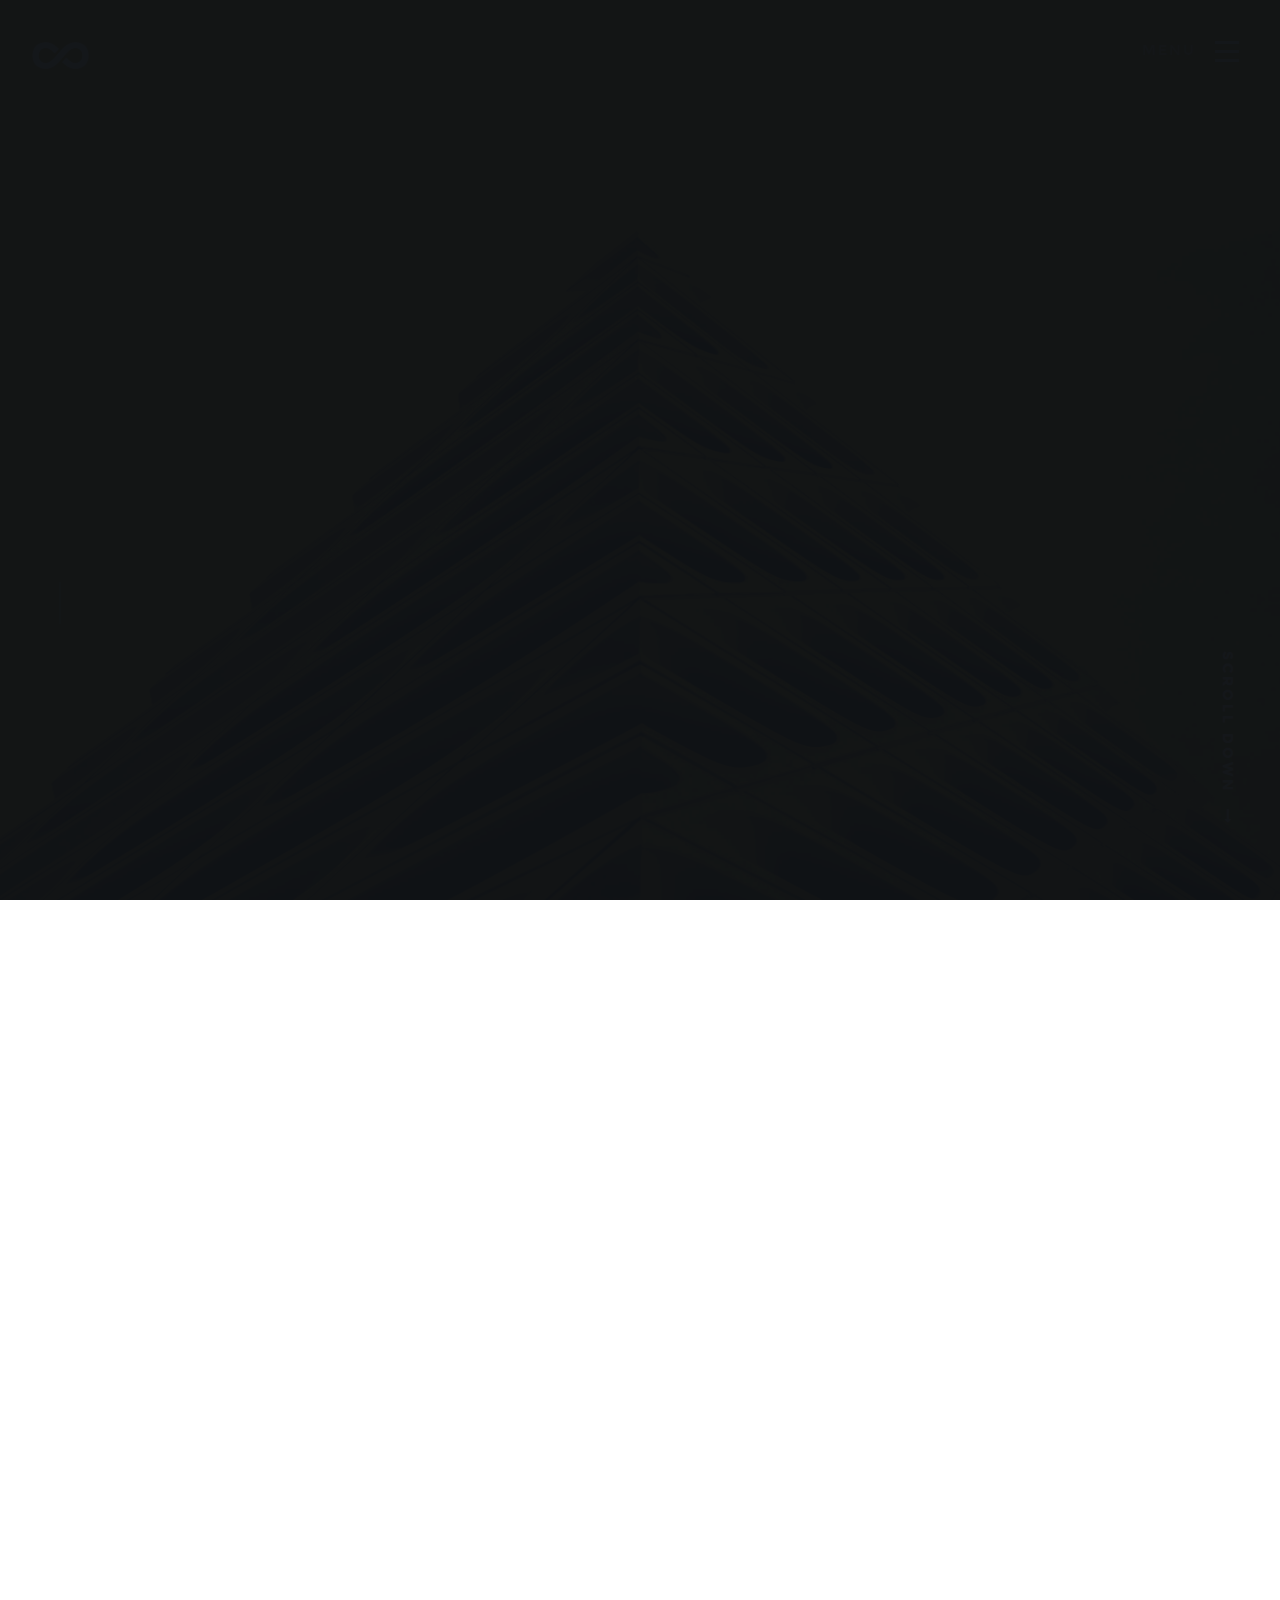
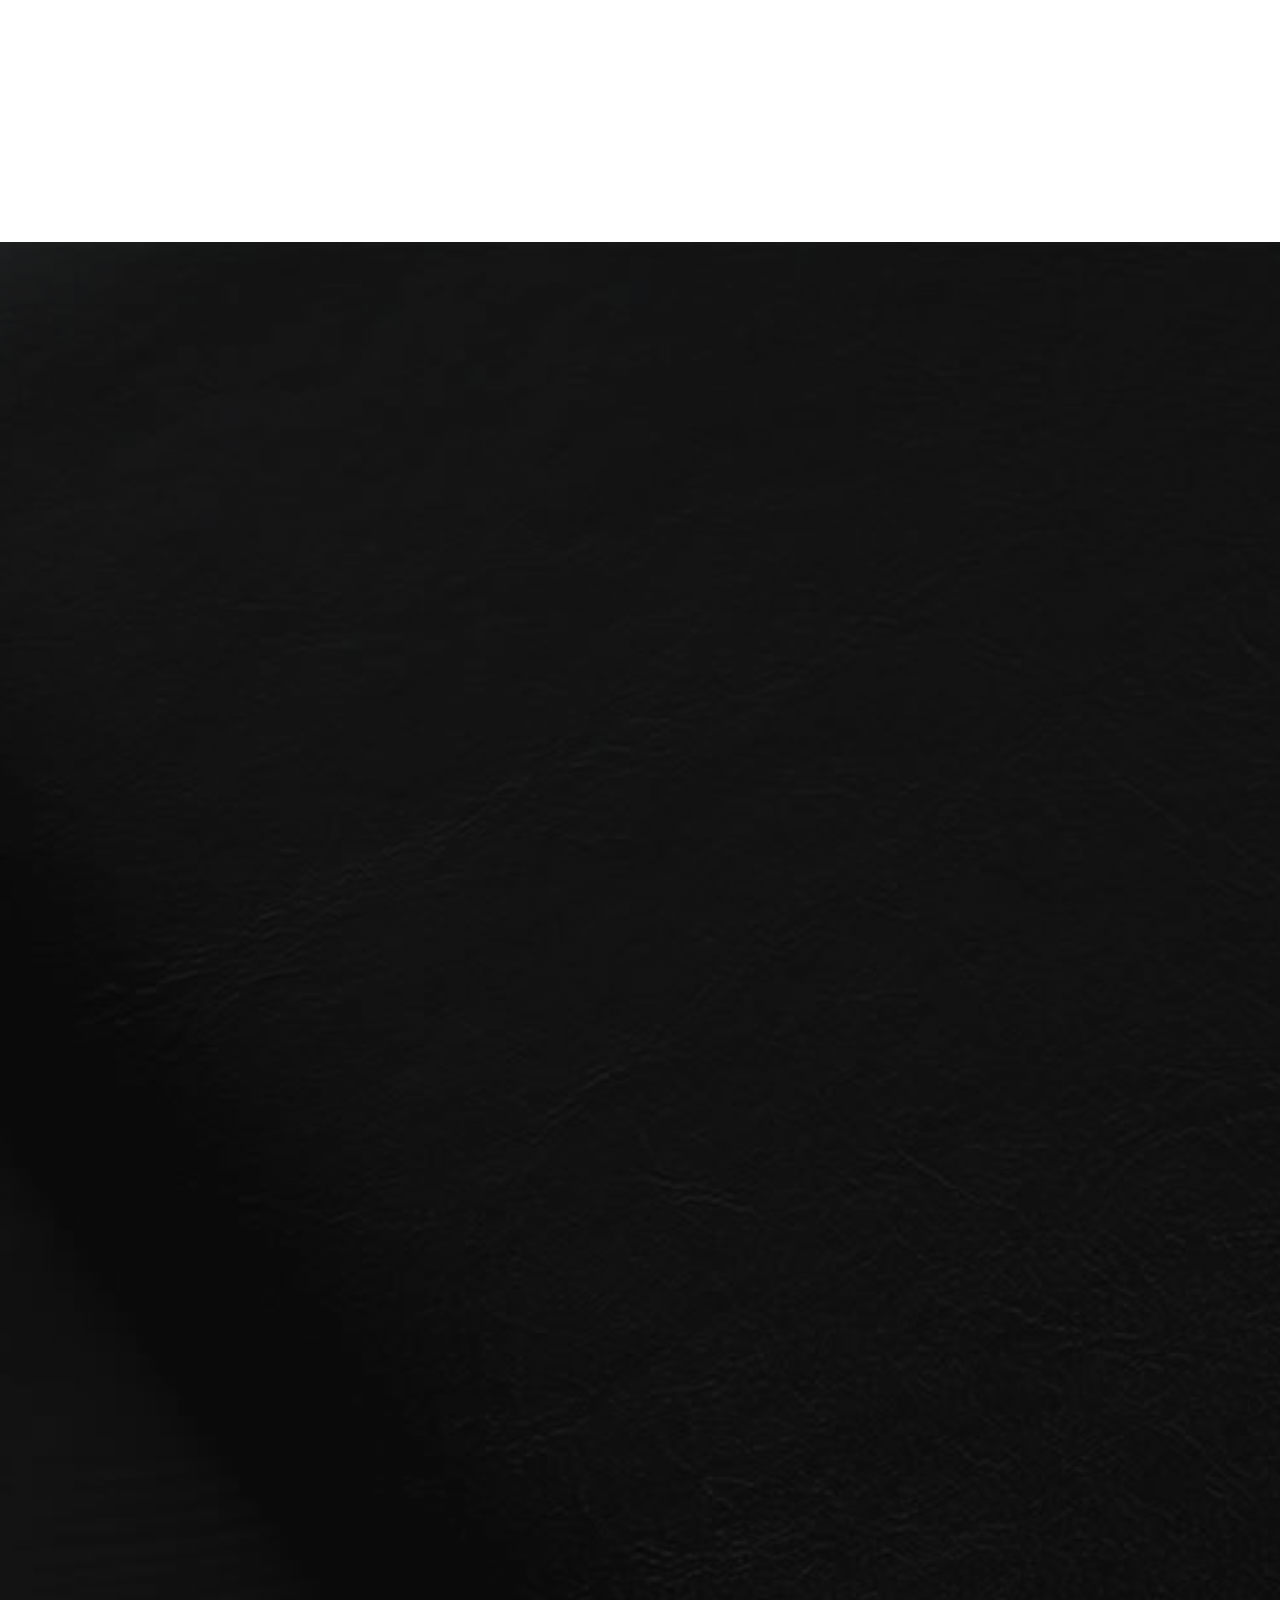
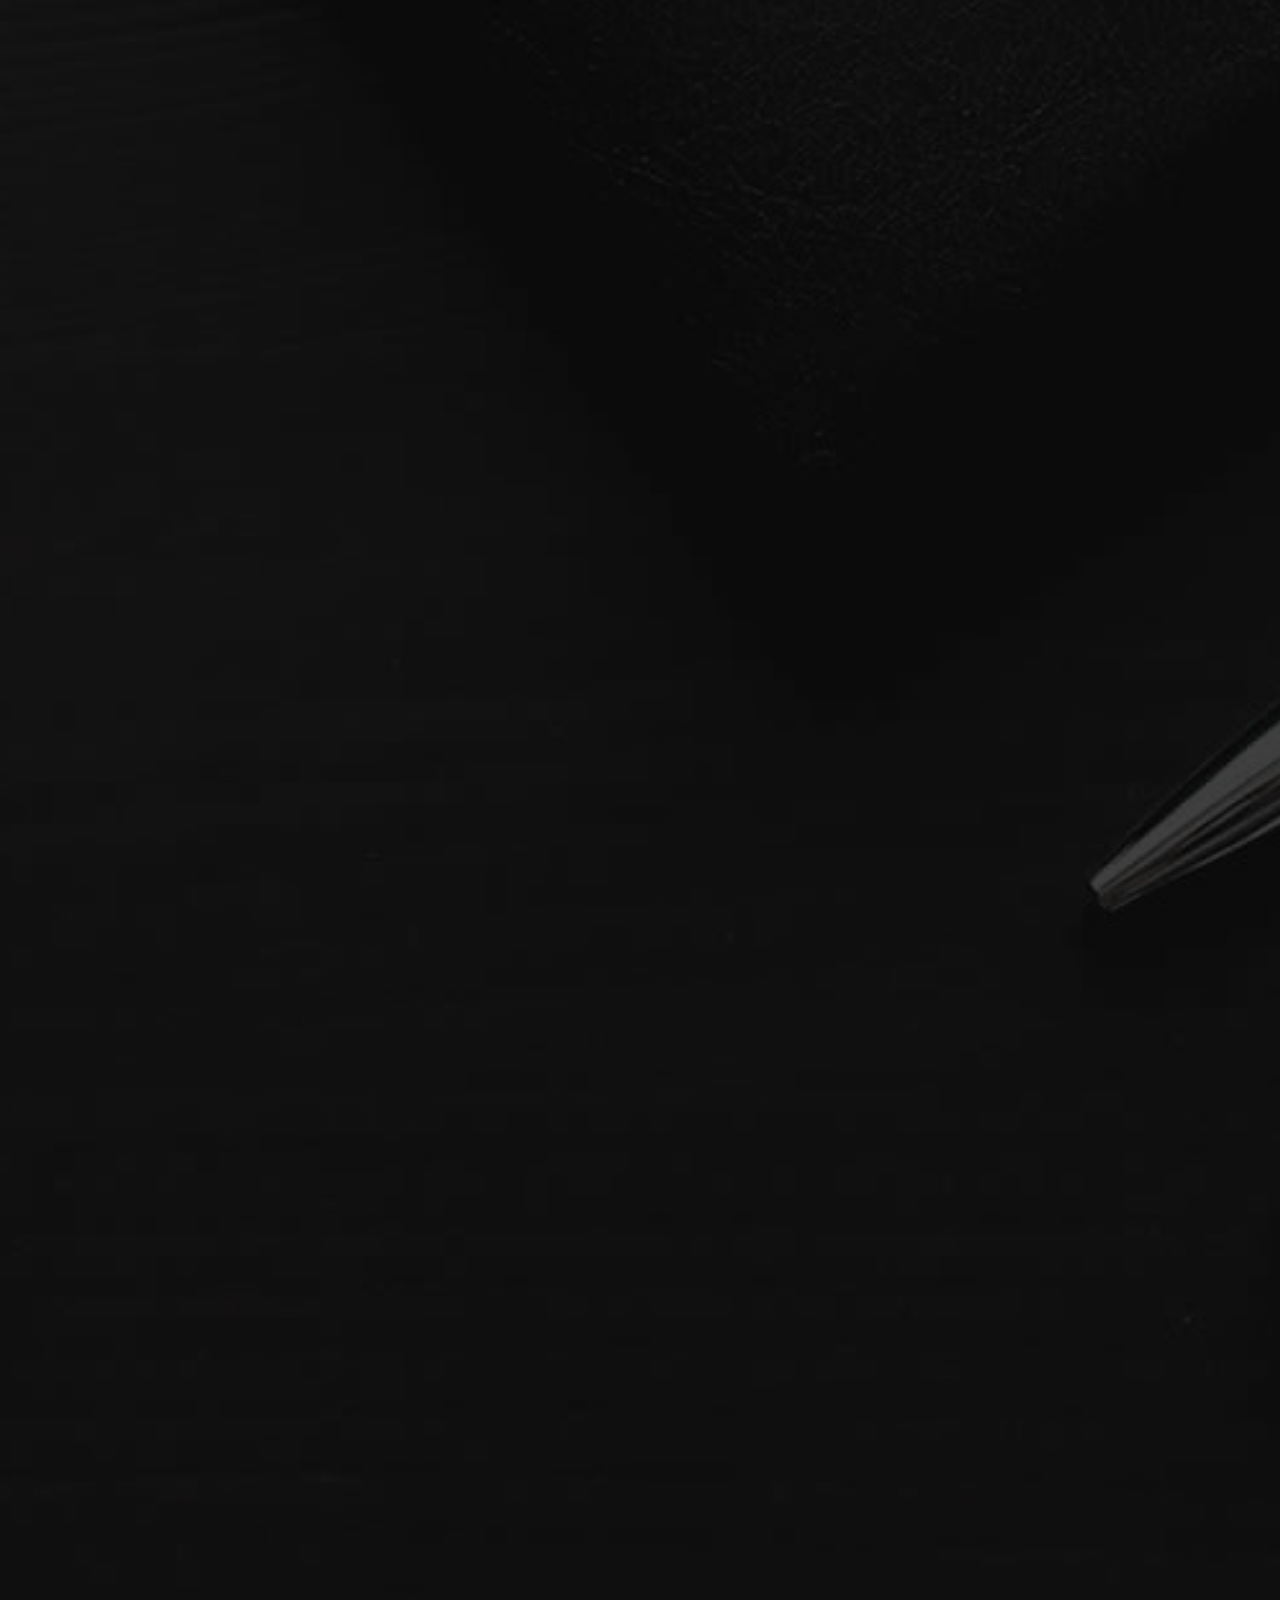
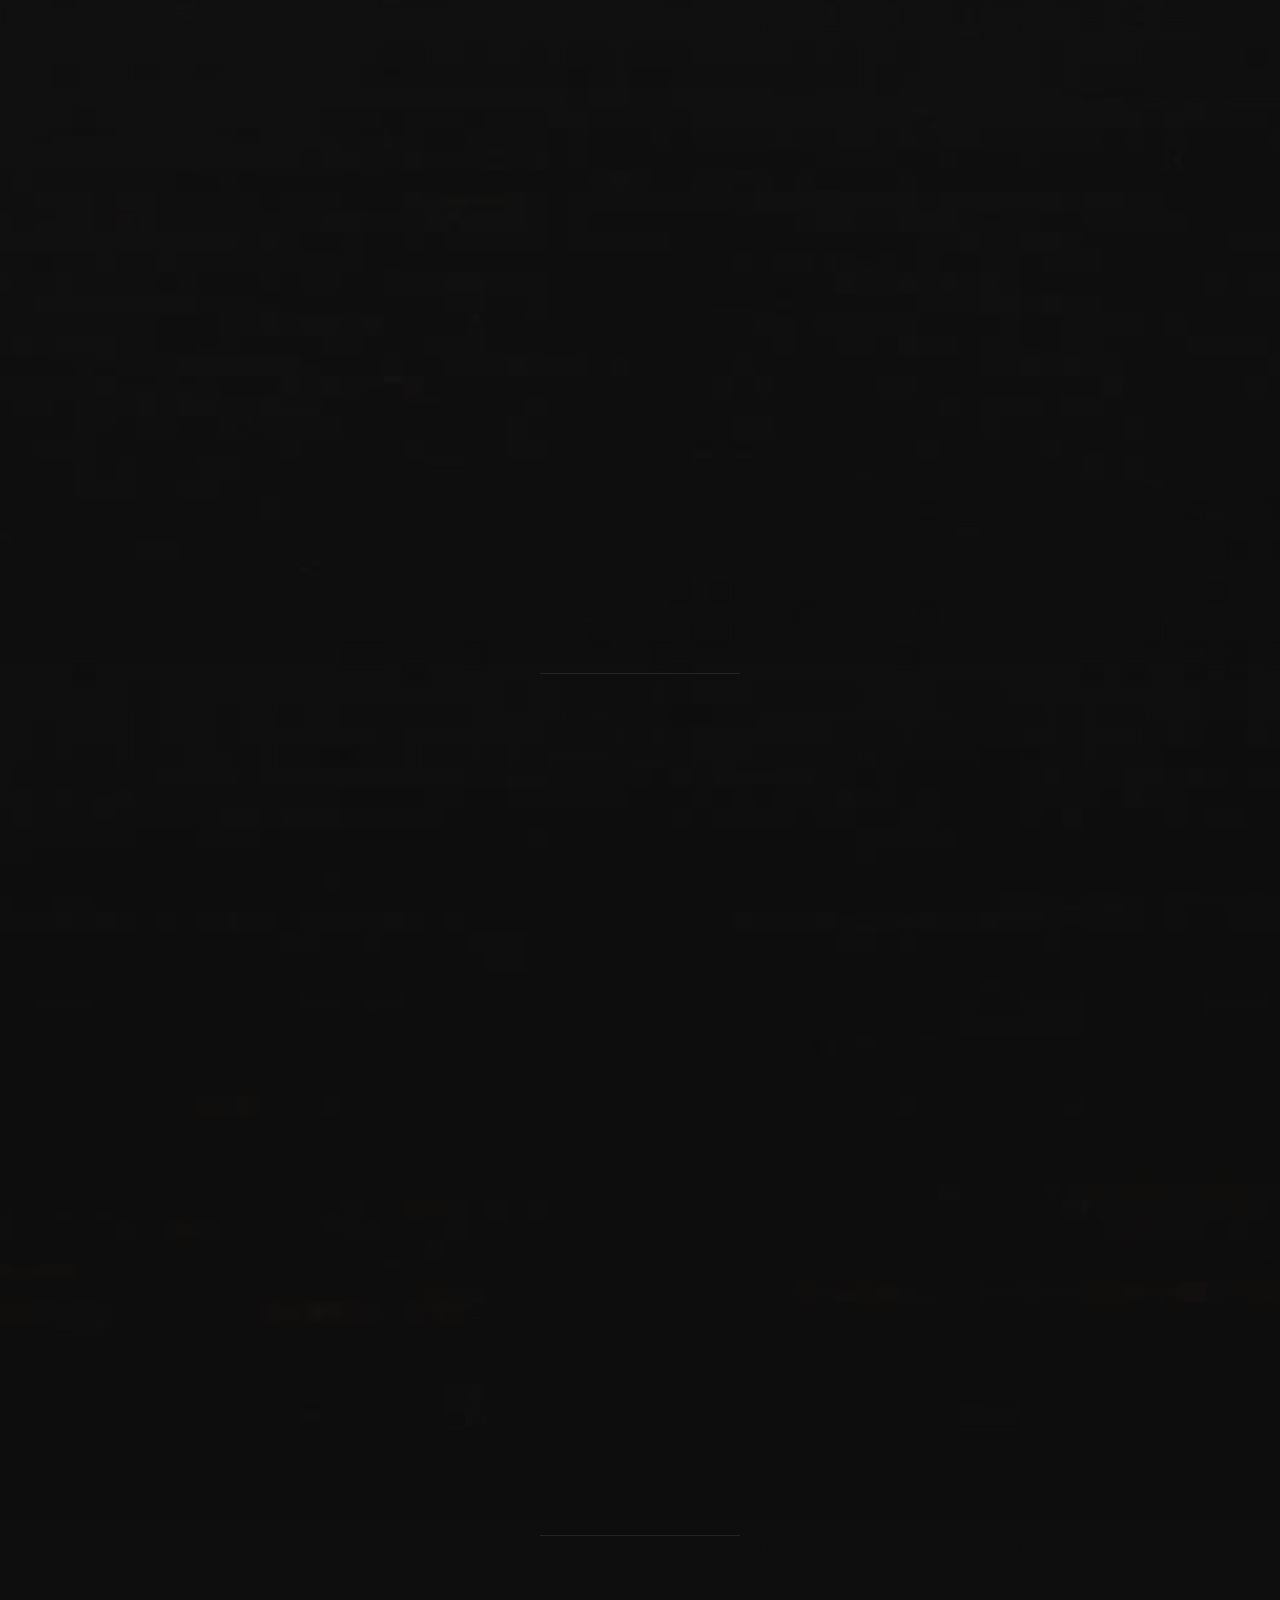
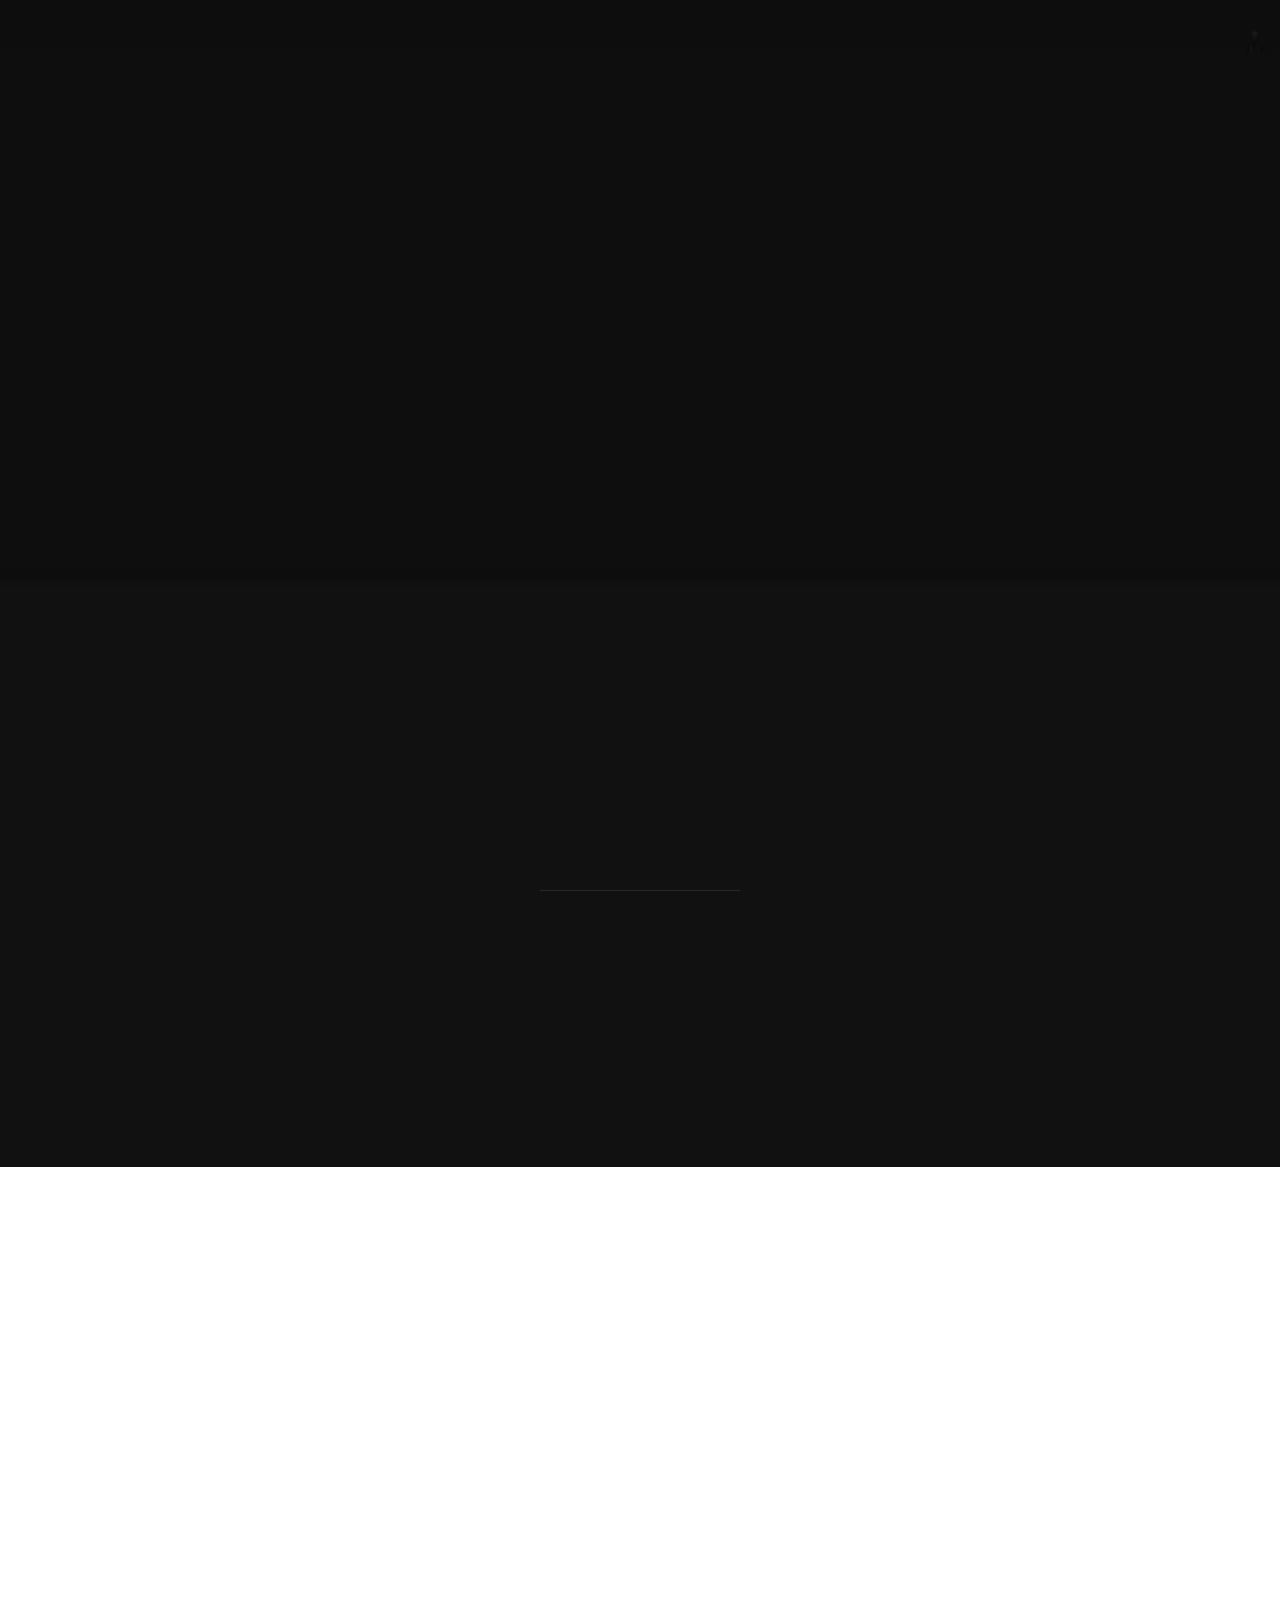
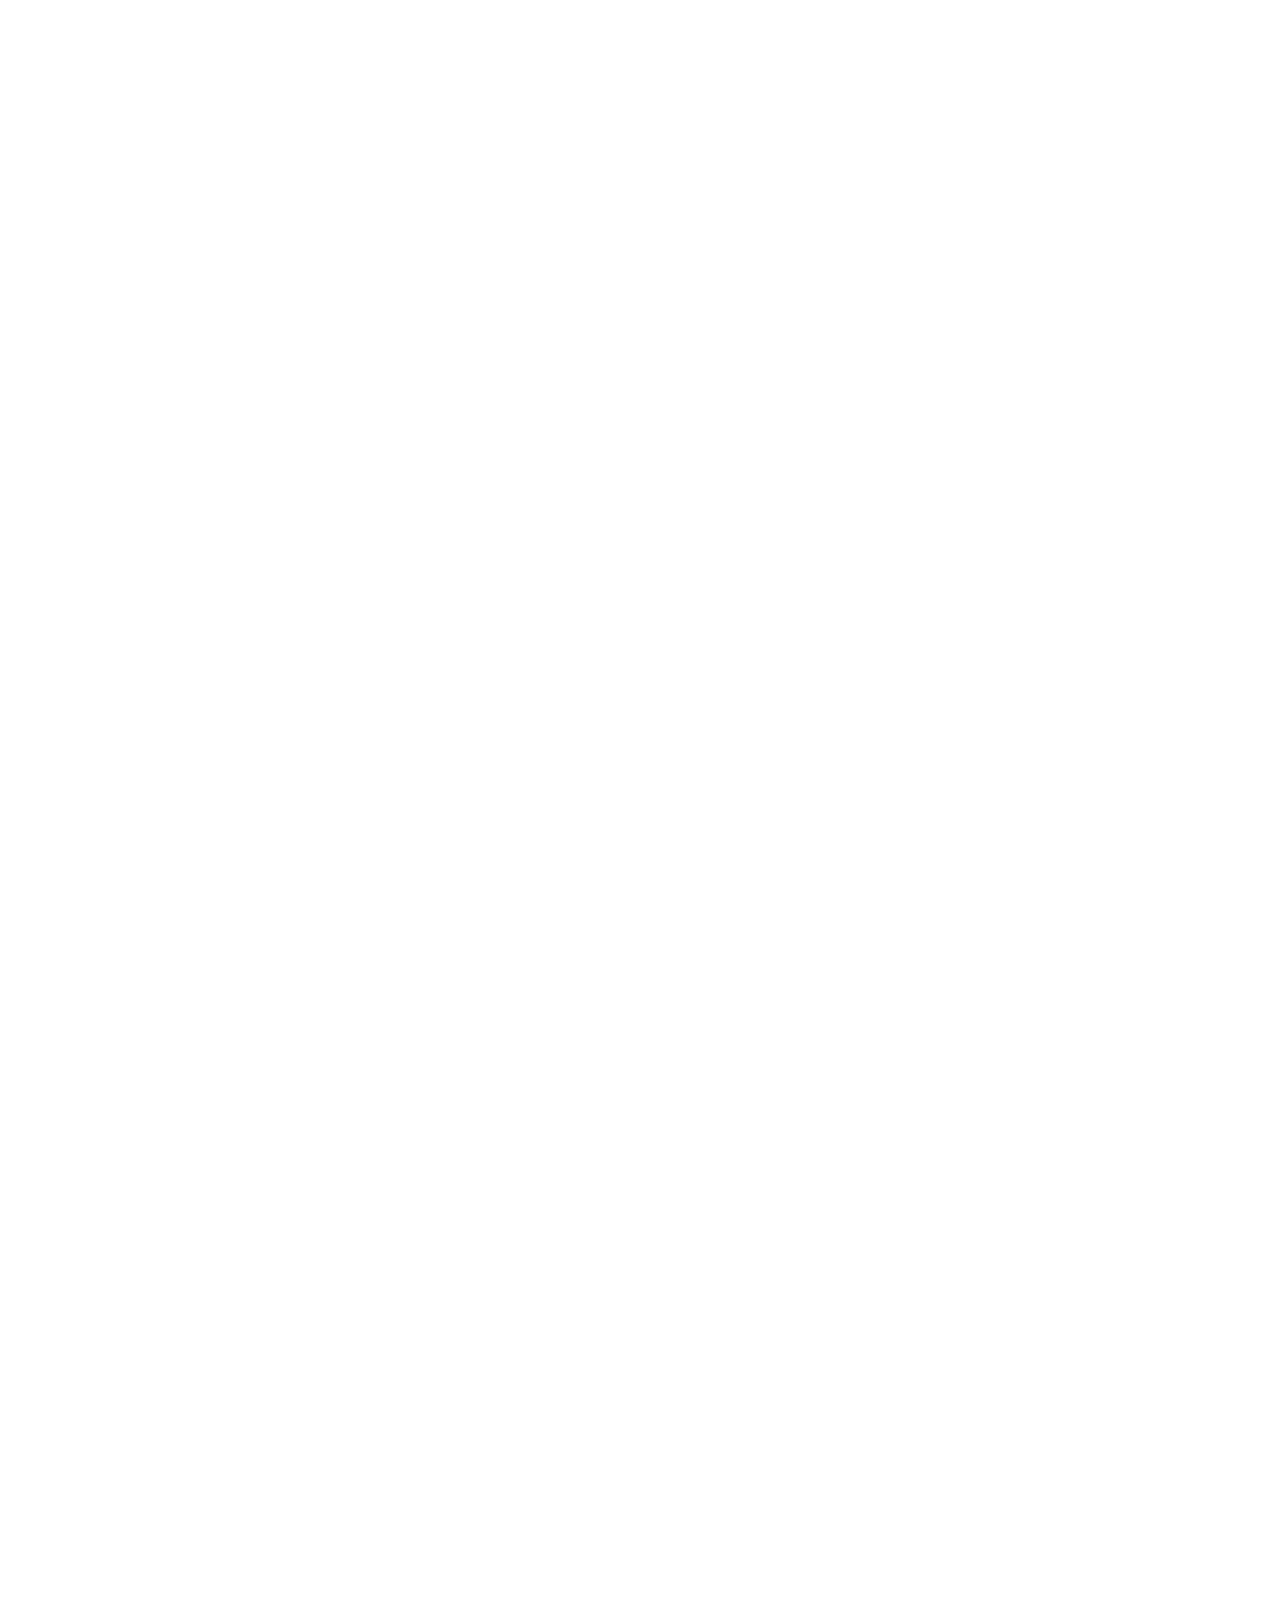
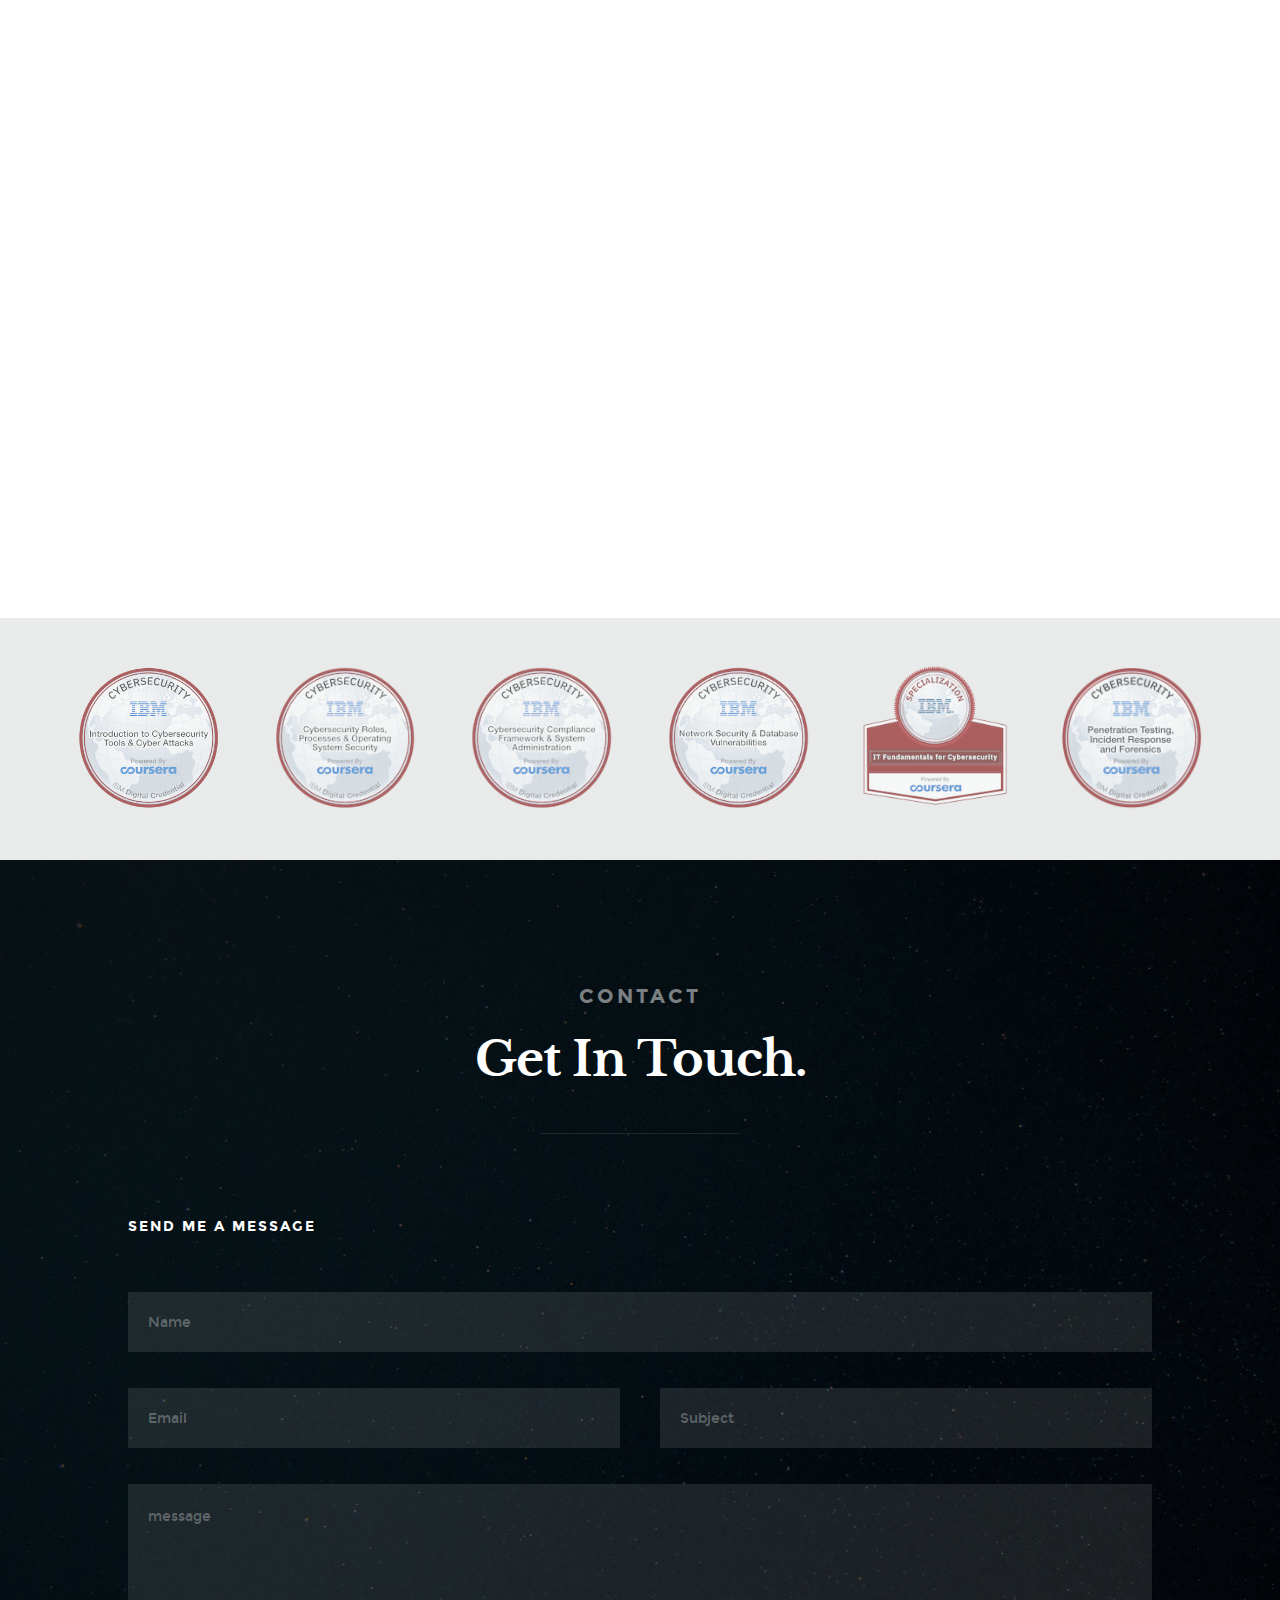
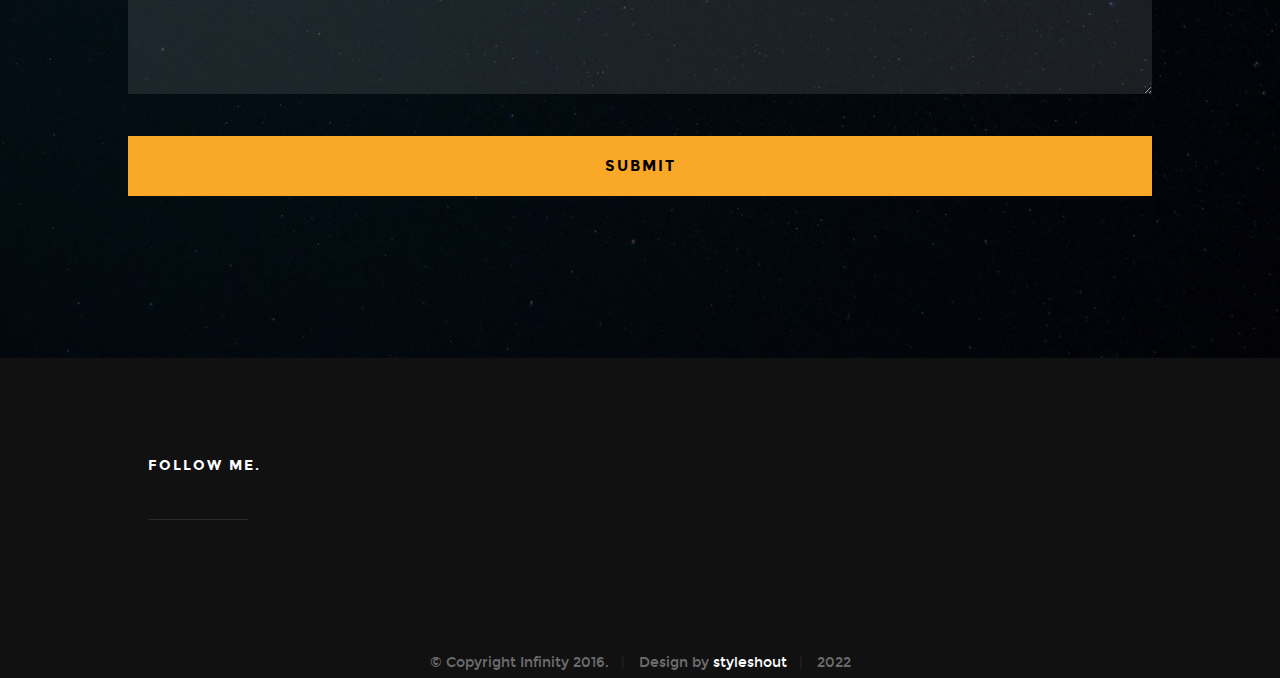
<file: index.html>
<!DOCTYPE html>
<!--[if IE 8 ]><html class="no-js oldie ie8" lang="en"> <![endif]-->
<!--[if IE 9 ]><html class="no-js oldie ie9" lang="en"> <![endif]-->
<!--[if (gte IE 9)|!(IE)]><!--><html class="no-js" lang="en" style="scroll-behavior: smooth"> <!--<![endif]-->
<head>

   <!--- basic page needs
   ================================================== -->
   <meta charset="utf-8">
	<title>BAAHMED Ahmed Rafik El-Mehdi</title>
	<meta name="description" content="">  
	<meta name="author" content="">

   <!-- mobile specific metas
   ================================================== -->
	<meta name="viewport" content="width=device-width, initial-scale=1, maximum-scale=1">

 	<!-- CSS
   ================================================== -->
   <link rel="stylesheet" href="css/base.css">
   <link rel="stylesheet" href="css/vendor.css">
   <link rel="stylesheet" href="css/main.css">
   <link rel="image_src" href="https://EagleEye1107.github.io/images/Thumbnail.PNG">

   <!-- script
   ================================================== -->
	<script src="js/modernizr.js"></script>
	<script src="js/pace.min.js"></script>

   <!-- favicons
	================================================== -->
	<link rel="icon" href="favicon.ico">

</head>

<body id="top">

	<!-- header 
   ================================================== -->
   <header> 

   	<div class="header-logo">
	    <a href="#">AB</a>
	</div> 

	<div class="nav-class-buttons">
		<a id="header-menu-trigger" href="#0">
			<span class="header-menu-text">Menu</span>
			 <span class="header-menu-icon"></span>
	    </a> 

	   <nav id="menu-nav-wrap">

		   <a href="#" class="close-button" title="close"><span>Close</span></a>	

		  <h3>MENU</h3>

		   <ul class="nav-list">
			   <li class="current"><a class="smoothscroll" href="#home">Home</a></li>
			   <li><a class="smoothscroll" href="#about">Biography</a></li>
			   <li><a class="smoothscroll" href="#services">Experiences & Skills</a></li>
			   <li><a class="smoothscroll" href="#portfolio">Presentations</a></li>
			   <li><a class="smoothscroll" href="#testimonials">Projects & Certificates</a></li>
			   <li><a class="smoothscroll" href="#contact">Contact</a></li>
			   <li><a href="files/Resume.pdf" target="_blank" style="color: #b3843a;">Resume</a></li>
		   </ul>

		   <ul class="header-social-list">
			   <li class="animate-intro">
				   <a href="mailto:a.baahmed@esi-sba.dz" target="_blank"><i class="fa fa-envelope"></i></a>
			   </li>
				 <li class="animate-intro">
				   <a href="https://www.linkedin.com/in/ahmed-rafik-el-mehdi-baahmed-7552311a0/" target="_blank"><i class="fa fa-linkedin"></i></a>
				 </li>
				 <li class="animate-intro">
				   <a href="https://github.com/EagleEye1107" target="_blank"><i class="fa fa-github"></i></a>
				 </li>
				<li class="animate-intro">
				   <a href="https://twitter.com/Br34ch_Hunt3r" target="_blank"><i class="fa fa-twitter"></i></a>
				</li>
				 <li class="animate-intro">
				   <a href="https://www.facebook.com/ahmedrafikelmehdi/" target="_blank"><i class="fa fa-facebook"></i></a>
				 </li>
		 </ul>

	   </nav>  <!-- end #menu-nav-wrap -->
	</div>

	</header> <!-- end header -->  


   <!-- home
   ================================================== -->
   <section id="home">

   	<div class="overlay"></div>

   		<div class="home-content-table">	
		   <div class="home-content-tablecell">
		   	<div class="row">
		   		<div class="col-twelve">		   			
					<h1 class="animate-intro">
						Ahmed Rafik El-Mehdi <br>
						BAAHMED
					</h1>
					<h3 class="animate-intro">Systems Engineering Student</h3>
					<div class="more animate-intro">
						<a class="button stroke" href="files/Resume.pdf" target="_blank">
							<span>Preview the CV</span>
						</a>
				  	</div>							
		  		</div> <!-- end col-twelve --> 
		   	</div> <!-- end row --> 
		   </div> <!-- end home-content-tablecell --> 		   
		</div> <!-- end home-content-table -->

		<ul class="home-social-list">
	      <li class="animate-intro">
			<a href="mailto:a.baahmed@esi-sba.dz" target="_blank"><i class="fa fa-envelope"></i></a>
	      </li>
	      <li class="animate-intro">
			<a href="https://www.linkedin.com/in/ahmed-rafik-el-mehdi-baahmed-7552311a0/" target="_blank"><i class="fa fa-linkedin"></i></a>
	      </li>
	      <li class="animate-intro">
			<a href="https://github.com/EagleEye1107" target="_blank"><i class="fa fa-github"></i></a>
	      </li>
         <li class="animate-intro">
			<a href="https://twitter.com/Br34ch_Hunt3r" target="_blank"><i class="fa fa-twitter"></i></a>
         </li>
	      <li class="animate-intro">
			<a href="https://www.facebook.com/ahmedrafikelmehdi/" target="_blank"><i class="fa fa-facebook"></i></a>
	      </li>	      
	   </ul> <!-- end home-social-list -->	

		<div class="scrolldown">
			<a href="#about" class="scroll-icon smoothscroll">		
		   	Scroll Down		   	
		   	<i class="fa fa-long-arrow-right" aria-hidden="true"></i>
			</a>
		</div>			
   
   </section> <!-- end home -->


   <!-- about
   ================================================== -->
   <section id="about">

   	<div class="row about-wrap">
   		<div class="col-full">

   			<div class="about-profile-bg"></div>

				<div class="intro section-intro with-bottom-sep">
					<h3 class="animate-this">Biography</h3>
	   			<p class="lead animate-this">
					<span>Deep Learning & IoT </span>enthusiast, Astronomy lover.</br>
					Machine Learning Developer, IoT Solution Architect, Python Developer, Backend Development. </br>
					Creative & Motivated person. Fast learner, always ready to learn more.
				</p>	
				</div>

				<div class="row half-bottom">
					<div class="col-six tab-full">
						<h3 class="animate-this">Interests</h3>
						<ul class="lead animate-this" style="font-size: 2rem; text-align: left; display: inline-block;">
							<li>Astronomy & Astronautics</li>
							<li>Deep Learning</li>
							<li>Internet of Things</li>
							<li>Data Analysis & Data Mining</li>
							<li>Cloud computing</li>
							<li>Embedded Systems & InfoSec</li>
							<li>Travel</li>
							<li>Learning and Reading</li>
							<li>Sport, Music, Drawing, Gaming.</li>
						</ul>
					</div>
					<div class="col-six tab-full">
						<h3 class="animate-this">Education</h3>
						<ul class="lead animate-this" style="font-size: 2rem; text-align: left; display: inline-block;">
							<li>
								5th year student (3sc-isi) at the Higher</br>
								School of Computer Science 08 May 1945 -</br>Sidi Bel Abbes (ESI SBA)
							</li>
							<li>Baccalaureate in Maths 2018.</li>
						</ul>
					</div>
				</div>

   		</div> <!-- end col-full  -->
   	</div> <!-- end about-wrap  -->

   </section> <!-- end about -->


   <!-- about
   ================================================== -->
   <section id="services">

   	<div class="overlay"></div>
   	<div class="gradient-overlay"></div>
   	
   	<div class="row narrow section-intro with-bottom-sep">
   			<h3 class="animate-this">Experiences & Skills</h3>
   			<h1 class="animate-this">Work Experience</h1>
			<div class="timeline lead animate-this">
				<div class="container left animate-this">
					<div class="content animate-this">
					  <h2>Participation in <a href="https://coc2022.sciencesconf.org/" target="_blank" style="color: #f9a828;">COC'2022</a></h2>
					  <p class="pDate">May 2022</p>
					  <ul>
						  <li>
								  COC'2022 : the International Conference on Connected Objects and Systems of the Internet of Things (IoT) that 
								  evokes the fourth industrial revolution, “factory 4.0”.
						  </li>
						  <li>
								  I had the honor to participate with an oral presentation & a <a href="https://hal.archives-ouvertes.fr" target="_blank" style="color: #f9a828;">Scientific Paper</a> about our <b>"ArtificialEye"</b> project.
						  </li>
					  </ul>
					</div>
				  </div>

				  <div class="container right animate-this">
					<div class="content animate-this">
					  <h2>Project Manager of <a href="https://github.com/EagleEye1107" target="_blank" style="color: #f9a828;">ArtificialEye</a> a Computer Vision and Deep Learning-Based support system for visually impaired people in an outdoor environment</h2>
					  <p class="pDate">Mar 2022 - Present</p>
					</div>
				</div>

				<div class="container left animate-this">
					<div class="content animate-this">
					  <h2>Participation in <a href="https://easychair.org/cfp/CICT-2022?spy=86947" target="_blank" style="color: #f9a828;">CICT'2022</a></h2>
					  <p class="pDate">Feb 2022</p>
					  <ul>
						  <li>
								  CICT'2022 : The 1st national Conference on Information and Communication Technology organized by
								  the University of Tamanrasset Algeria in February 21-22, 2022
						  </li>
						  <li>
								  I had the honor to participate with an oral presentation & a <a href="https://drive.google.com/file/d/1OP2WZVuA72U7J77h_jvnBjdBBnm-rh2a/view" target="_blank" style="color: #f9a828;">Scientific Paper</a> about our <b>"ESI WEATHER"</b> project.
						  </li>
					  </ul>
					</div>
				</div>

				<div class="container right animate-this">
					<div class="content animate-this">
					  <h2>Project Manager of <a href="https://github.com/EagleEye1107" target="_blank" style="color: #f9a828;">Lectio</a> an eBook project.</h2>
					  <p class="pDate">Dec 2021 - Feb 2022</p>
					</div>
				</div>

				<div class="container left animate-this">
				  <div class="content animate-this">
					<h2>Practical internship at <a href="https://www.groupe-hasnaoui.com/" target="_blank" style="color: #f9a828;">GSH</a> as an IT intern</h2>
					<p class="pDate">Sep 2021</p>
				  </div>
				</div>
				<div class="container right animate-this">
				  <div class="content animate-this">
					<h2>Web Developer and Quality Insurance Manager of "<a href="https://github.com/EagleEye1107" target="_blank" style="color: #f9a828;">HEALTHLINE</a>" project</h2>
					<p class="pDate">Apr 2021 - Sep 2021</p>
					<p class="pContent">Responsibilities include :</p>
					<ul>
						<li>Backend Developer.</li>
						<li>Ensures compliance with quality standards, consistency between deliverables, the development and research of solutions.</li>
						<li>Propose typical plans and solutions.</li>
						<li>Meets the requirements of the specifications.</li>
					</ul>
				  </div>
				</div>
				<div class="container left animate-this">
				  <div class="content animate-this">
					<h2>Developer & Organizer in <a href="https://www.facebook.com/AlphaBitClub/" target="_blank" style="color: #f9a828;">AlphaBit Coding Challenge 3rd Edition</a></h2>
					<p class="pDate">Mar 2021 - Jun 2021</p>
					<p class="pContent">Responsibilities include :</p>
					<ul>
						<li>Technical Team & IT Infrastructure Supervisor.</li>
						<li>Organization team member as the Vice-President.</li>
					</ul>
				  </div>
				</div>
				<div class="container right animate-this">
				  <div class="content animate-this">
					<h2>Participation in <a href="https://coc2021.sciencesconf.org/" target="_blank" style="color: #f9a828;">COC'2021</a></h2>
					<p class="pDate">Mar 2021</p>
					<ul>
						<li>
								COC'2021 : the International Conference on Connected Objects and Systems of the Internet of Things (IoT) that 
								evokes the fourth industrial revolution, “factory 4.0”.
						</li>
						<li>
								I had the honor to participate with an oral presentation & a <a href="https://hal.archives-ouvertes.fr/hal-03593715" target="_blank" style="color: #f9a828;">Scientific Paper</a> about our <b>"ESI WEATHER"</b> project.
						</li>
					</ul>
				  </div>
				</div>
				<div class="container left animate-this">
				  <div class="content animate-this">
					<h2>Cybersecurity Instructor & Trainer in <a style="color: #f9a828;">The Alphabit Cybersecurity Cell</a></h2>
					<p class="pDate">Mar 2021 - Oct 2021</p>
					<p class="pContent">Responsibilities include :</p>
					<ul>
						<li>Supervise & Coach CTF workshops</li>
						<li>Provide Course Information.</li>
						<li>Develop a schedule to assess training needs.</li>
						<li>Create training strategies & initiatives.</li>
					</ul>
				  </div>
				</div>
				<div class="container right animate-this">
				  <div class="content animate-this">
					<h2>Vice-President of <a href="https://www.facebook.com/AlphaBitClub/" target="_blank" style="color: #f9a828;">Alphabit Club</a></h2>
					<p class="pDate">Jan 2021 - Oct 2021</p>
					<p class="pContent">Responsibilities include :</p>
					<ul>
						<li>Direct and manage the coordination between department leaders and accompany club's events.</li>
						<li>Assisting in setting any strategic goals for the club & Making important decisions & commitments for it.</li>
					</ul>
				  </div>
				</div>
				<div class="container left animate-this">
					<div class="content animate-this">
					  <h2>Project Manager of "<a href="https://github.com/EagleEye1107/AN-INTELLIGENT-CONNECTED-WEATHER-STATION" target="_blank" style="color: #f9a828;">Esi Weather</a>" project</h2>
					  <p class="pDate">Mar 2020 - Oct 2020</p>
					  <p class="pContent">Responsibilities include :</p>
					  <ul>
						<li>Manager, Strategist, Communicator, Organizer & Goal setter.</li>
					</ul>
					</div>
				</div>
			</div>
   	</div> <!-- end row -->

   	<div class="row services-content section-intro with-bottom-sep">
		<h3 class="animate-this">IT Skills</h3>
   		<div class="services-list block-1-2 block-tab-full group">
	      	<div class="bgrid service-item animate-this">	
				<span class="icon"><i class="fa fa-lightbulb-o"></i></span>            
				<div class="service-content">
					<h3 class="h05">Problem Solving</h3>
				</div> 	         	 
			</div> <!-- end bgrid -->

			<div class="bgrid service-item animate-this">	
				<span class="icon"><i class="fa fa-sitemap"></i></span>                          
            	<div class="service-content">	
            		<h3 class="h05">Algorithms & Data Structures</h3>
	            </div>	                          

			</div> <!-- end bgrid -->

			<div class="bgrid service-item animate-this">	
				<span class="icon"><img src="images/global-network.png" alt=""></span>            
				<div class="service-content">
					<h3 class="h05">Machine Learning Development</h3>
				</div> 	         	 
			</div> <!-- end bgrid -->

			<div class="bgrid service-item animate-this">	
				<span class="icon"><img src="images/internet-of-things.png" alt=""></span>                          
            	<div class="service-content">	
            		<h3 class="h05">IoT Solution Architecture</h3>
	            </div>	                          

			</div> <!-- end bgrid -->

		   	<div class="bgrid service-item animate-this">
			   	<span class="icon"><i class="fa fa-server"></i></span>		            
	            <div class="service-content">
	            	<h3 class="h05" style="margin-bottom: 0.5rem;">Backend Development</h3>
					<p>Express.js, PHP Laravel</p>
	            </div> 	            	               
		    </div> <!-- end bgrid -->

			<div class="bgrid service-item animate-this">
				<span class="icon"><i class="fa fa-code-fork"></i></span>	              
	            <div class="service-content">
	            	<h3 class="h05" style="margin-bottom: 0.5rem;">DevOps</h3>
					<p>Git, GitHub, Docker</p>
	            </div>                
			</div> <!-- end bgrid -->

			<div class="bgrid service-item animate-this">
				<span class="icon"><i class="fa fa-terminal"></i></span>		            
				<div class="service-content">
					<h3 class="h05" style="margin-bottom: 0.5rem;">Scripting & Programming</h3>
					<p>Python, C/C++, Pascal, Shell Scripting</p>
				</div> 	            	               
			</div> <!-- end bgrid -->

			<div class="bgrid service-item animate-this">
				<span class="icon"><i class="fa fa-archive"></i></span>	              
				<div class="service-content">
					<h3 class="h05" style="margin-bottom: 0.5rem;">Frameworks & Technologies</h3>
					<p>VueJS, Express.js(NodeJS), Laravel, SQL</p>	         		
				</div>                
			</div> <!-- end bgrid -->

	    </div> <!-- end services-list -->
   		
   	</div> <!-- end services-content -->
	   
	<div class="row services-content section-intro">
		<h3 class="animate-this">Soft Skills</h3>
   		<div class="services-list block-1-2 block-tab-full group">
	      	<div class="bgrid service-item animate-this">	
				<span class="icon"><i class="fa fa-user-circle"></i></span>            
				<div class="service-content">
					<h3 class="h05" style="margin-bottom: 0.5rem;">Leadership</h3>
					<ul class="ulClass">
						<li>Planning</li>
						<li>Creativity</li>
						<li>Decisiveness</li>
						<li>Project Management</li>
						<li>Time Management</li>
						<li>Commitment & Risk-taking</li>
						<li>Dependability & Team building</li>
					</ul>         		
				</div> 	         	 
			</div> <!-- end bgrid -->

			<div class="bgrid service-item animate-this">	
				<span class="icon"><i class="fa fa-users"></i></span>                          
            	<div class="service-content">	
            		<h3 class="h05" style="margin-bottom: 0.5rem;">Communication</h3>  
	    	        <ul class="ulClass">
						<li>Respect</li>
						<li>Confidence</li>
						<li>Friendliness</li>
						<li>Problem Solving</li>
						<li>Active listening</li>
						<li>Public Speaking</li>
					</ul> 	         		
	            </div>	                          

			</div> <!-- end bgrid -->
	    </div> <!-- end services-list -->
   	</div> <!-- end services-content -->

   </section> <!-- end services -->


   <!-- portfolio
   ================================================== -->
   <section id="portfolio">
   	
   	<div class="intro-wrap">

   		<div class="row narrow section-intro with-bottom-sep">
	   		<div class="col-twelve">
	   			<h3 class="animate-this">Presentations</h3>
		   		<h1 class="animate-this">Take a look.</h1>  			
	   		</div>   		
	   	</div> <!-- end row section-intro -->   		

   	</div> <!-- end intro-wrap -->   	

   	<div class="row portfolio-content with-bottom-sep">
   		<div class="col-twelve">
   			<div class="bricks-wrapper">

				<div class="brick folio-item">
					<div class="item-wrap animate-this">   	
					   <a href="https://drive.google.com/file/d/13ONxuGXEydX46eWgOQpSKXr_uqr2qEc9/view?usp=sharing" class="overlay" target="_blank">
						   <img src="talk/images/TROJANNET.PNG" alt="">	                     
						  <div class="item-text">	                     		     					    
							  <span class="folio-types">
								  Deep Learning Security
							  </span>
							  <h3 class="folio-title">Data Poisoning with TrojanNet Attacks</h3>
						   </div>                                        
					   </a>
					   <a href="https://drive.google.com/file/d/13ONxuGXEydX46eWgOQpSKXr_uqr2qEc9/view?usp=sharing" class='details-link' title="details" target="_blank">
						   <i class="icon-link"></i>
					   </a>
					</div> <!-- end item-wrap -->
				</div> <!-- end folio-item -->

				<div class="brick folio-item">
					<div class="item-wrap animate-this">   	
					   <a href="https://drive.google.com/file/d/1bZKMViZ7E-w_MOVV3DUG_nWf-aaZSnXx/view?usp=sharing" class="overlay" target="_blank">
						   <img src="talk/images/ArduinoWorkshopProjectGuide3.0.PNG" alt="">	                     
						  <div class="item-text">	                     		     					    
							  <span class="folio-types">
								  Internet Of Things
							  </span>
							  <h3 class="folio-title">Arduino Workshop</h3>
						   </div>                                        
					   </a>
					   <a href="https://drive.google.com/file/d/1bZKMViZ7E-w_MOVV3DUG_nWf-aaZSnXx/view?usp=sharing" class='details-link' title="details" target="_blank">
						   <i class="icon-link"></i>
					   </a>
					</div> <!-- end item-wrap -->
				 </div> <!-- end folio-item -->

   				<div class="brick folio-item">
	               <div class="item-wrap animate-this">
	                  <a href="https://drive.google.com/file/d/1MtZxpPcAH0PL_bedDm_uj_9INpJxQgcH/view?usp=sharing" class="overlay" target="_blank">
	                  	<img src="talk/images/WEBCLIENT.PNG">	                     
	                     <div class="item-text">
	                     	<span class="folio-types">
		     					Web Client Security
		     				</span>
		     				<h3 class="folio-title">XSS & CSRF Attacks</h3>	     					   
		     			 </div>                                        
	                  </a>
	                  <a href="https://drive.google.com/file/d/1MtZxpPcAH0PL_bedDm_uj_9INpJxQgcH/view?usp=sharing" class='details-link' target="_blank">
	                  	<i class="icon-link"></i>
	                  </a>
	               </div> <!-- end item-wrap -->
	        	</div> <!-- end folio-item -->

	        	<div class="brick folio-item">
	               <div class="item-wrap animate-this"> 	
	                  <a href="https://drive.google.com/file/d/1Lh45zSgTljkoru9cR4F1Y_ARTV1nCwe-/view?usp=sharing" class="overlay" target="_blank">
	                  	<img src="talk/images/CRYPTO.PNG" alt="">	                     
	                     <div class="item-text">
	                     	<span class="folio-types">
		     					Cryptography
		     				</span>
		     			    <h3 class="folio-title">Classification & Modern ciphers</h3>  	     					   
		     			 </div>                                        
	                  </a>
	                  <a href="https://drive.google.com/file/d/1Lh45zSgTljkoru9cR4F1Y_ARTV1nCwe-/view?usp=sharing" class='details-link' title="details" target="_blank">
	                  	<i class="icon-link"></i>
	                  </a>
	               </div> <!-- end item-wrap -->               
	        	</div> <!-- end folio-item -->

	        	<div class="brick folio-item">
	               <div class="item-wrap animate-this">   	
	                  <a href="https://drive.google.com/file/d/13fOXdzyBK4A-tLLh422dzUX6lTnJ2TQX/view?usp=sharing" class="overlay" target="_blank">
	                  	<img src="talk/images/WEBSERVER.PNG" alt="">	                     
	                     <div class="item-text">	                     		     					    
		     				<span class="folio-types">
		     				    Web Server Security
		     				</span>
		     				<h3 class="folio-title">DoS, DDoS, LFI, RFI, DT & SQLi Attacks</h3>
		     			 </div>                                        
	                  </a>
	                  <a href="https://drive.google.com/file/d/13fOXdzyBK4A-tLLh422dzUX6lTnJ2TQX/view?usp=sharing" class='details-link' title="details" target="_blank">
	                  	<i class="icon-link"></i>
	                  </a>
	               </div> <!-- end item-wrap -->
	        	</div> <!-- end folio-item -->

   			</div> <!-- end folio-wrap -->
   		</div> <!-- end twelve -->
   	</div> <!-- end portfolio-content -->   	

   </section>  <!-- end portfolio -->


   <!-- Testimonials Section
   ================================================== -->
   <section id="testimonials">

	<div class="row">
		<div class="col-twelve" style="margin-bottom: 5rem;">
			<h3 class="animate-this">Projects</h3>
		</div>   		
	</div>

	<div class="row services-content section-intro with-bottom-sep">
   		<div class="services-list block-1-2 block-tab-full group lead">

			<div class="bgrid service-item animate-this" style="margin-bottom: 5rem;">	          
				<div class="service-content">
					<h2>ArtificialEye</h2>
					<p>
						The Design and realization of a Computer Vision and Deep Learning-Based support system for visually impaired people in an outdoor environment.
						<a href="https://github.com/EagleEye1107" style="color: #f9a828;">Code HERE <i class="fa fa-github"></i></a>
						<br/>
					</p>
				</div> 	         	 
			</div> <!-- end bgrid -->

			<div class="bgrid service-item animate-this" style="margin-bottom: 5rem;">	                         
            	<div class="service-content">	
            		<a href="https://github.com/EagleEye1107" target="_blank"><img class="img-project" src="images/Projects/artificialeye.png"></a>
	            </div>	                          
			</div> <!-- end bgrid -->

			<div class="bgrid service-item animate-this" style="margin-bottom: 5rem;">	          
				<div class="service-content">
					<h2>Lectio</h2>
					<p>
						The Design and realization of a Web eBook store.
						<a href="https://github.com/EagleEye1107" style="color: #f9a828;">Code HERE <i class="fa fa-github"></i></a>
					</p>
				</div> 	         	 
			</div> <!-- end bgrid -->

			<div class="bgrid service-item animate-this" style="margin-bottom: 5rem;">	                         
            	<div class="service-content">	
            		<a href="https://github.com/EagleEye1107" target="_blank"><img class="img-project" src="images/Projects/lectio.png"></a>
	            </div>	                          
			</div> <!-- end bgrid -->

			<div class="bgrid service-item animate-this" style="margin-bottom: 5rem;">	          
				<div class="service-content">
					<h2>HEALTHLINE</h2>
					<p>
						The Design and realization of a Web/Mobile application for medical file management by the Preventive Medicine Unit (PMU) of ESI SBA.
						<a href="https://github.com/EagleEye1107" style="color: #f9a828;">Code HERE <i class="fa fa-github"></i></a>
					</p>
				</div> 	         	 
			</div> <!-- end bgrid -->

			<div class="bgrid service-item animate-this" style="margin-bottom: 5rem;">	                         
            	<div class="service-content">	
            		<a href="https://github.com/EagleEye1107" target="_blank"><img class="img-project" src="images/Projects/HEALTHLINE.PNG"></a>
	            </div>	                          
			</div> <!-- end bgrid -->

			<div class="bgrid service-item animate-this">	          
				<div class="service-content">
					<h2 class="h05">ESI WEATHER</h2>
					<p>
						The Design and realization of an Intelligent Connected Real-Time Weather Station Based on Google Firebase IoT Platform, with an Autonomous Solar System.
						<a href="https://github.com/EagleEye1107/AN-INTELLIGENT-CONNECTED-WEATHER-STATION" style="color: #f9a828;">Code HERE <i class="fa fa-github"></i></a>
					</p>        		
				</div> 	         	 
			</div> <!-- end bgrid -->

			<div class="bgrid service-item animate-this">	                         
            	<div class="service-content">	
            		<a href="https://github.com/EagleEye1107/AN-INTELLIGENT-CONNECTED-WEATHER-STATION" target="_blank"><img class="img-project" src="images/Projects/ESIWEATHER.png"></a>
	            </div>	                          
			</div> <!-- end bgrid -->
	    </div> <!-- end services-list -->
   	</div> <!-- end services-content -->


		
	<div class="row">
		<div class="col-twelve">
			<h3 class="animate-this">Certificates</h3>
		</div>   		
	</div>

	<div class="row flex-container animate-this">
    
		<div id="testimonial-slider" class="flex-slider animate-this">

		   <ul class="slides">

			 <li>
				<div>
					<a href="https://www.coursera.org/account/accomplishments/specialization/certificate/H7WTDRES8WTD" target="_blank"><img src="images/Certifs/CSIBM5.PNG"/></a>
				</div>
		      </li> <!-- end slide -->

			 <li>
				<div>
					<a href="https://www.coursera.org/account/accomplishments/certificate/BWLYHT9WNWGE" target="_blank"><img src="images/Certifs/CSIBM6.PNG"/></a>
				</div>
			 </li> <!-- end slide -->

			 <li>
				<div>
					<a href="https://www.coursera.org/account/accomplishments/certificate/VCQQQJLRWC86" target="_blank"><img src="images/Certifs/MLGC.PNG"/></a>
				</div>
			   </li> <!-- end slide -->

			 <li>
				<div>
					<a href="https://certificates.mooc.fi/validate/yxr30mhm8g" target="_blank"><img src="images/Certifs/ElementsOfAI.PNG"/></a>
				</div>
			 </li> <!-- end slide -->

			 <li>
				<div>
					<a href="https://www.coursera.org/account/accomplishments/certificate/YLNRNNFRT5SU" target="_blank"><img src="images/Certifs/IntroBashShell.PNG"/></a>
				</div>
			 </li> <!-- end slide -->

			 <li>
				<div>
					<a href="https://coc2021.sciencesconf.org/" target="_blank"><img src="images/Certifs/COC2021.PNG"/></a>
				</div>
			 </li> <!-- end slide -->

			 <li>
				<div>
					<a href="https://easychair.org/cfp/CICT-2022?spy=86947" target="_blank"><img src="images/Certifs/cict2022.PNG"/></a>
				</div>
			 </li> <!-- end slide -->

		   </ul> <!-- end slides -->
		</div> <!-- end testimonial-slider -->         
	 </div> <!-- end flex-container -->
</section> <!-- end testimonials -->

	<!-- stats
   ================================================== -->
   <section id="clients">

		<div class="row">
			<div class="col-twelve">

				<div class="client-lists owl-carousel">
  					<div><img src="images/Badges/1.introduction-to-cybersecurity-tools-cyber-attacks.png" alt=""></div>
  					<div><img src="images/Badges/2.cybersecurity-roles-processes-operating-system-security.png" alt=""></div>
  					<div><img src="images/Badges/3.cybersecurity-compliance-framework-system-administration.png" alt=""></div>
  					<div><img src="images/Badges/4.network-security-database-vulnerabilities.png" alt=""></div>
  					<div><img src="images/Badges/5.cybersecurity-it-fundamentals-specialization.png" alt=""></div>
  					<div><img src="images/Badges/6. penetration-testing-incident-response-and-forensics.png" alt=""></div>
				</div>
				
			</div> <!-- end col-twelve -->
		</div> <!-- end row -->

   </section> <!-- end clients -->


	<!-- contact
   ================================================== -->
   <section id="contact">

      <div class="overlay"></div>

		<div class="row narrow section-intro with-bottom-sep">
   		<div class="col-twelve">
   			<h3>Contact</h3>
   			<h1>Get In Touch.</h1>
   		</div> 
   	</div> <!-- end section-intro -->

   	<div class="row contact-content">

   		<div>

   			<h5>Send Me A Message</h5>

            <!-- form -->
            <form name="contact-form" action="https://formspree.io/f/xbjqbwlw" method="POST">     			

               <div class="form-field">
 					   <input name="_name" type="text" id="contactName" placeholder="Name" value="" minlength="2" required="">
               </div>

               <div class="row">
                 	<div class="col-six tab-full">
                 		<div class="form-field">
                 			<input name="_replyto" type="email" id="contactEmail" placeholder="Email" value="" required="">
                 		</div>		      			   
		            </div>
	            	<div class="col-six tab-full">	            
	            		<div class="form-field">
	            			<input name="_subject" type="text" id="contactSubject" placeholder="Subject" value="" required="">
	                  </div>		     				   
		            </div>
               </div>
                                         
               <div class="form-field">
	              	<textarea name="_message" id="contactMessage" placeholder="message" rows="10" cols="50" required=""></textarea>
	            </div> 

               <div class="form-field">
                  <button class="submitform" type="submit">Submit</button>
               </div>

      		</form> <!-- end form -->

            <!-- contact-warning -->
            <div id="message-warning"></div> 

            <!-- contact-success -->
      		<div id="message-success">
               <i class="fa fa-check"></i>Your message was sent, thank you!<br>
      		</div>

         </div> <!-- end col-seven -->

   	</div> <!-- end row contact-content -->
		
	</section> <!-- end contact -->


	<!-- footer
   ================================================== -->
	<footer>
     	<div class="footer-main">

   		<div class="row">

	      	<div class="col-five tab-full footer-social">

	      		<h4 class="h05">Follow Me.</h4>

	      		<ul class="header-social-list">
					<li class="animate-intro">
						<a href="mailto:a.baahmed@esi-sba.dz" target="_blank"><i class="fa fa-envelope"></i></a>
					</li>
					  <li class="animate-intro">
						<a href="https://www.linkedin.com/in/ahmed-rafik-el-mehdi-baahmed-7552311a0/" target="_blank"><i class="fa fa-linkedin"></i></a>
					  </li>
					  <li class="animate-intro">
						<a href="https://github.com/EagleEye1107" target="_blank"><i class="fa fa-github"></i></a>
					  </li>
					 <li class="animate-intro">
						<a href="https://twitter.com/Br34ch_Hunt3r" target="_blank"><i class="fa fa-twitter"></i></a>
					 </li>
					  <li class="animate-intro">
						<a href="https://www.facebook.com/ahmedrafikelmehdi/" target="_blank"><i class="fa fa-facebook"></i></a>
					  </li>						
				</ul>

	      	</div> <!-- end footer-social -->    	    

	      </div> <!-- end row -->

   	</div> <!-- end footer-main -->

   	<div class="footer-bottom">

      	<div class="row">

      		<div class="col-twelve">
	      		<div class="copyright">
		         	<span>© Copyright Infinity 2016.</span>
		         	<span>Design by <a href="http://www.styleshout.com/">styleshout</a></span>
					<span>2022</span>
		         </div>		               
	      	</div>

      	</div>   	

      </div> <!-- end footer-bottom -->

      <div id="go-top">
		   <a class="smoothscroll" title="Back to Top" href="#top">
		   	<i class="fa fa-long-arrow-up" aria-hidden="true"></i>
		   </a>
		</div>		
   </footer>

   <div id="preloader"> 
    	<div id="loader"></div>
   </div> 

   <!-- Java Script
   ================================================== --> 
   <script src="js/jquery-2.1.3.min.js"></script>
   <script src="js/plugins.js"></script>
   <script src="js/main.js"></script>

</body>

</html>
</file>
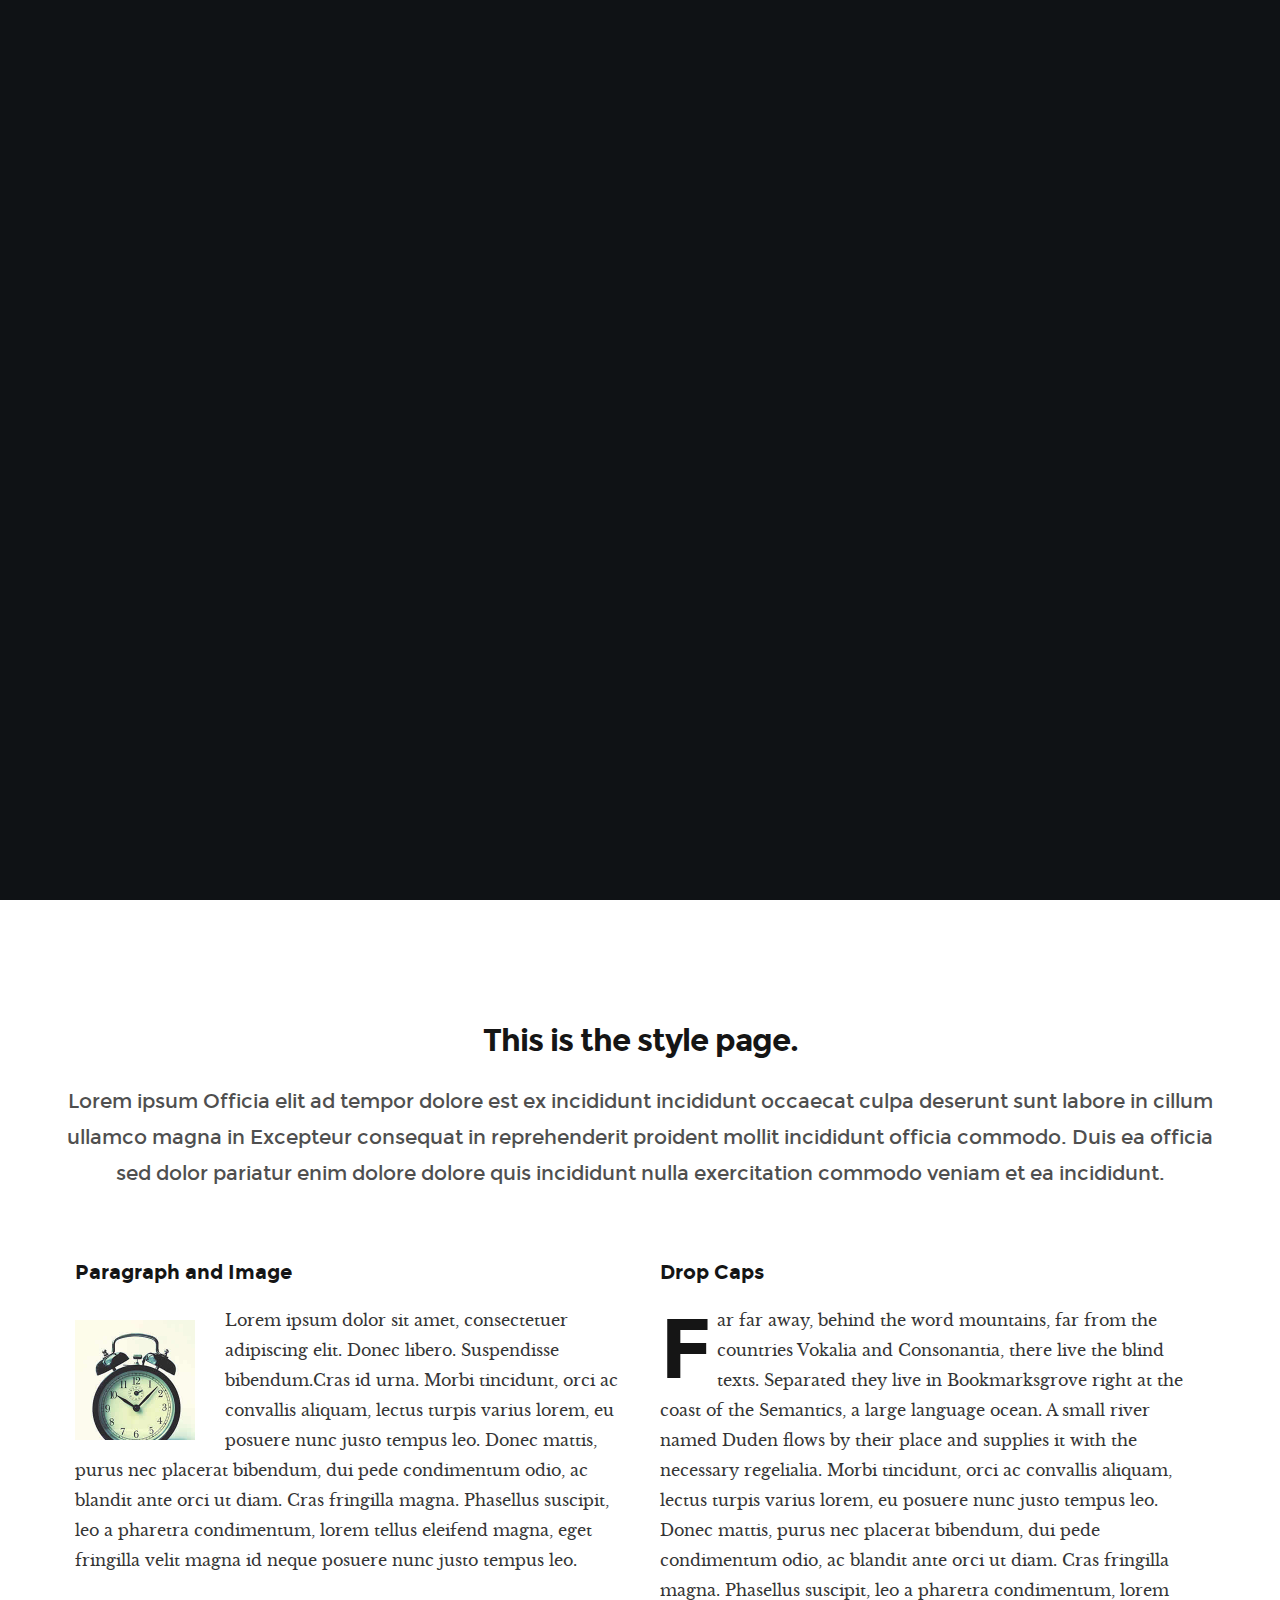
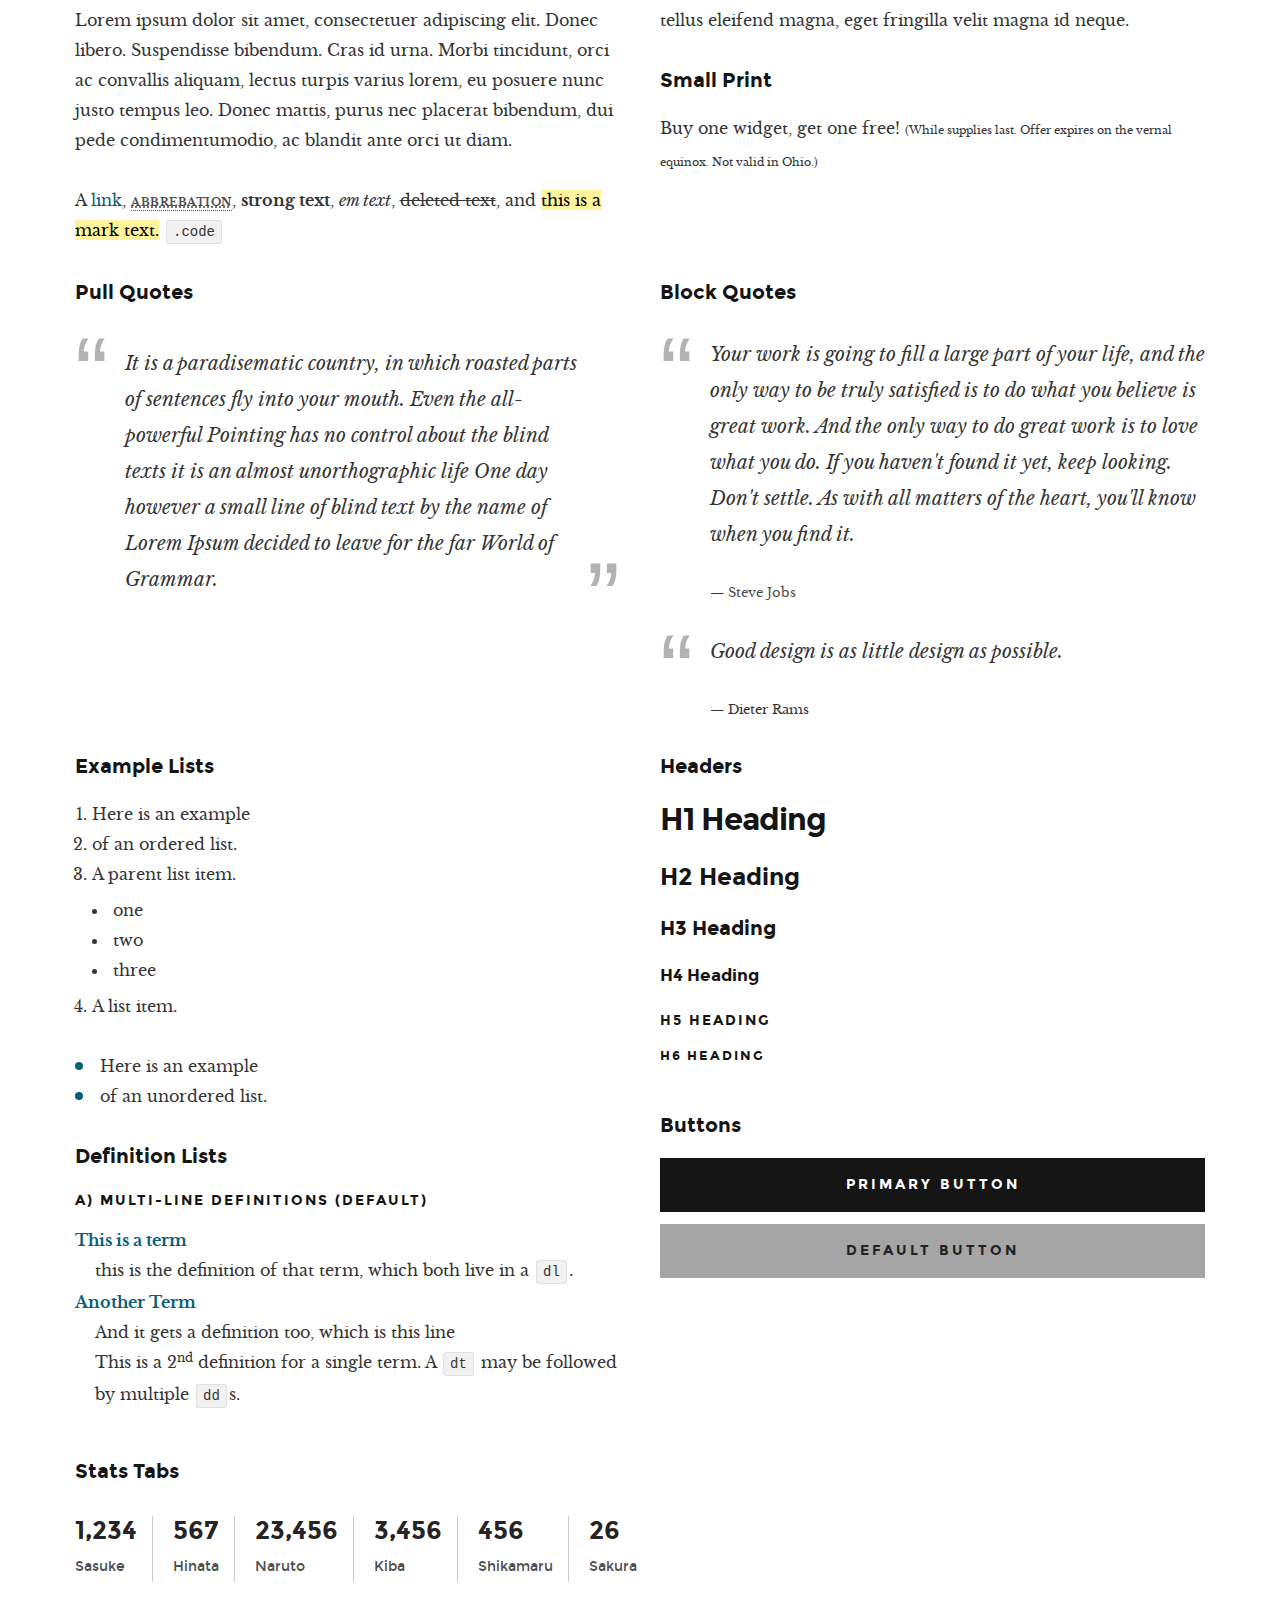
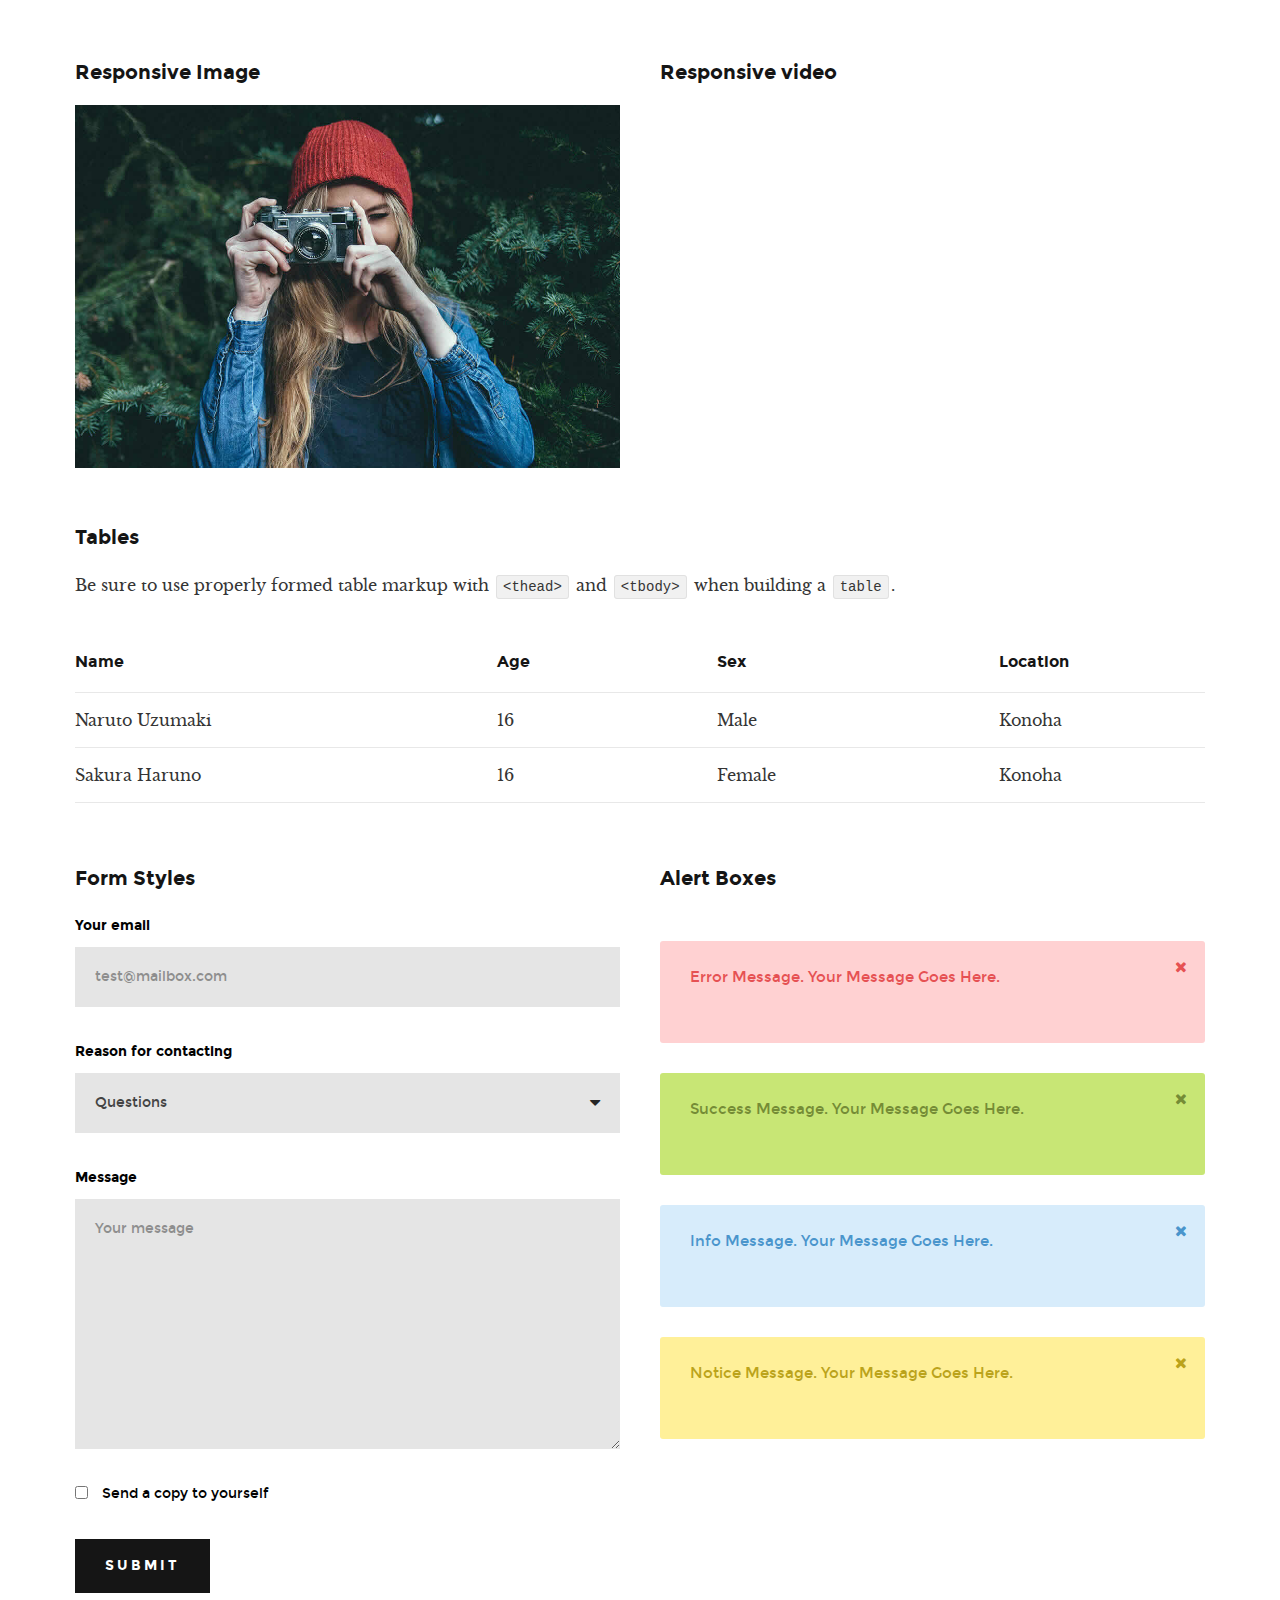
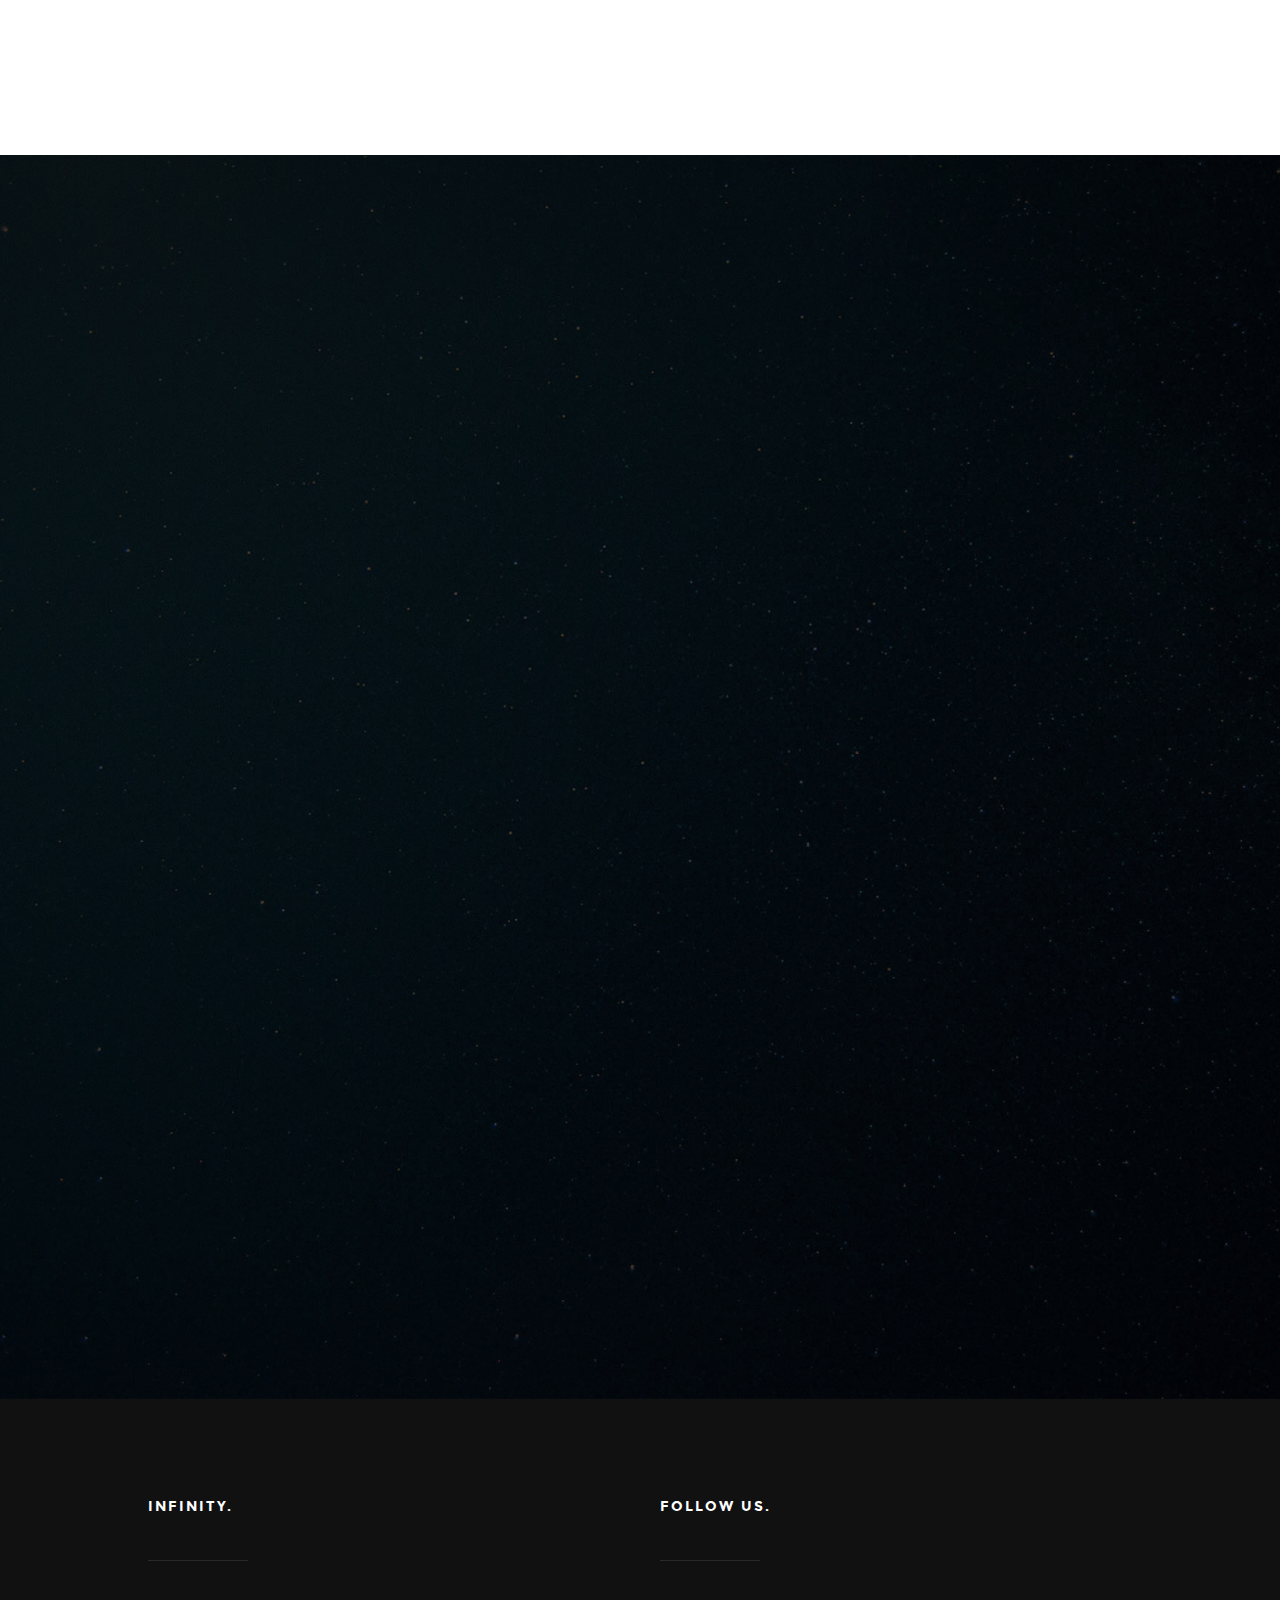
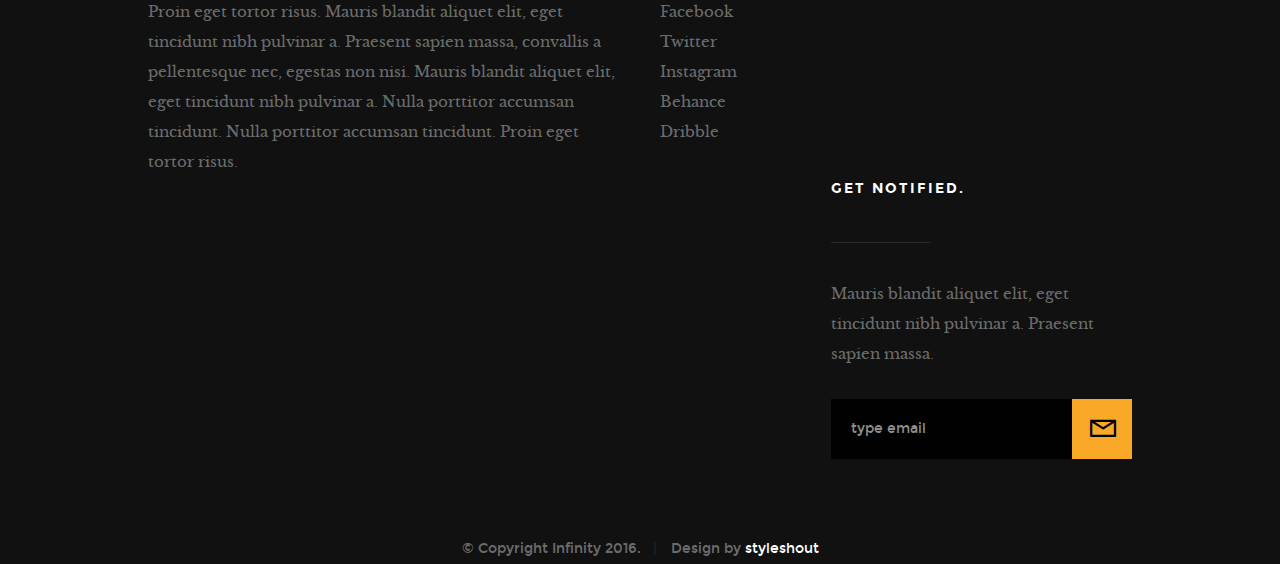
<file: styles.html>
<!DOCTYPE html>
<!--[if IE 8 ]><html class="no-js oldie ie8" lang="en"> <![endif]-->
<!--[if IE 9 ]><html class="no-js oldie ie9" lang="en"> <![endif]-->
<!--[if (gte IE 9)|!(IE)]><!--><html class="no-js" lang="en"> <!--<![endif]-->
<head>

   <!--- basic page needs
   ================================================== -->
   <meta charset="utf-8">
	<title>Style Guide - Infinity</title>
	<meta name="description" content="">  
	<meta name="author" content="">

   <!-- mobile specific metas
   ================================================== -->
	<meta name="viewport" content="width=device-width, initial-scale=1, maximum-scale=1">

 	<!-- CSS
   ================================================== -->
   <link rel="stylesheet" href="css/base.css">
   <link rel="stylesheet" href="css/vendor.css">  
   <link rel="stylesheet" href="css/main.css"> 

   <style type="text/css" media="screen">
   	#styles { 
   		background: white;
   		padding-top: 12rem;
   		padding-bottom: 12rem;
   	}      	
   </style>   

   <!-- script
   ================================================== -->
	<script src="js/modernizr.js"></script>
	<script src="js/pace.min.js"></script>

   <!-- favicons
	================================================== -->
	<link rel="shortcut icon" href="favicon.ico" type="image/x-icon">
	<link rel="icon" href="favicon.ico" type="image/x-icon">

</head>

<body id="top">

	<!-- header 
   ================================================== -->
   <header> 

   	<div class="header-logo">
	      <a href="index.html">Infinity</a>
	   </div> 

		<a id="header-menu-trigger" href="#0">
		 	<span class="header-menu-text">Menu</span>
		  	<span class="header-menu-icon"></span>
		</a> 

		<nav id="menu-nav-wrap">

			<a href="#0" class="close-button" title="close"><span>Close</span></a>	

	   	<h3>Infinity.</h3>  

			<ul class="nav-list">
				<li class="current"><a href="index.html" title="">Home</a></li>
				<li><a href="index.html#about" title="">About</a></li>
				<li><a href="index.html#services" title="">Services</a></li>
				<li><a href="index.html#portfolio" title="">Works</a></li>
				<li><a href="index.html#contact" title="">Contact</a></li>						
			</ul>	

			<p class="sponsor-text">
				Looking for an awesome and reliable webhosting? Try <a href="http://www.dreamhost.com/r.cgi?287326|STYLESHOUT">DreamHost</a>.
				Get <span>$50 off</span> when you sign up with the promocode <span>styleshout</span>. 
				<!-- Simply type	the promocode in the box labeled “Promo Code” when placing your order. -->
			</p>			

			<ul class="header-social-list">
	         <li>
	         	<a href="#"><i class="fa fa-facebook-square"></i></a>
	         </li>
	         <li>
	         	<a href="#"><i class="fa fa-twitter"></i></a>
	         </li>
	         <li>
	         	<a href="#"><i class="fa fa-instagram"></i></a>
	         </li>
            <li>
            	<a href="#"><i class="fa fa-behance"></i></a>
            </li>
	         <li>
	         	<a href="#"><i class="fa fa-dribbble"></i></a>
	         </li>	         
	      </ul>		

		</nav>  <!-- end #menu-nav-wrap -->

	</header> <!-- end header -->  


   <!-- home
   ================================================== -->
   <section id="home">

   	<div class="overlay"></div>

   	<div class="home-content-table">	
		   <div class="home-content-tablecell">
		   	<div class="row">
		   		<div class="col-twelve">		   			
			  		
			  				<h3 class="animate-intro">We Are Infinity.</h3>
				  			<h1 class="animate-intro">
							We Craft Stunning  <br>
							Digital Experiences.
				  			</h1>	

				  			<div class="more animate-intro">
				  				<a class="smoothscroll button stroke" href="#styles">
				  					Learn More
				  				</a>
				  			</div>							

			  		</div> <!-- end col-twelve --> 
		   	</div> <!-- end row --> 
		   </div> <!-- end home-content-tablecell --> 		   
		</div> <!-- end home-content-table -->

		<ul class="home-social-list">
	      <li class="animate-intro">
	        	<a href="#"><i class="fa fa-facebook-square"></i></a>
	      </li>
	      <li class="animate-intro">
	        	<a href="#"><i class="fa fa-twitter"></i></a>
	      </li>
	      <li class="animate-intro">
	        	<a href="#"><i class="fa fa-instagram"></i></a>
	      </li>
         <li class="animate-intro">
           	<a href="#"><i class="fa fa-behance"></i></a>
         </li>
	      <li class="animate-intro">
	        	<a href="#"><i class="fa fa-dribbble"></i></a>
	      </li>	      
	   </ul> <!-- end home-social-list -->	

		<div class="scrolldown">
			<a href="#about" class="scroll-icon smoothscroll">		
		   	Scroll Down		   	
		   	<i class="fa fa-long-arrow-right" aria-hidden="true"></i>
			</a>
		</div>			
   
   </section> <!-- end home -->


   <!-- styles
   ================================================== -->
	<section id="styles">
		
		<div class="row narrow add-bottom text-center">

   		<div class="col-twelve tab-full">

   			<h1>This is the style page.</h1>

   			<p class="lead">Lorem ipsum Officia elit ad tempor dolore est ex incididunt incididunt occaecat culpa deserunt sunt labore in cillum ullamco magna in Excepteur consequat in reprehenderit proident mollit incididunt officia commodo.
   			Duis ea officia sed dolor pariatur enim dolore dolore quis incididunt nulla exercitation commodo veniam et ea incididunt.</p>   			

   		</div>

     	</div>

     	<div class="row">

     		<div class="col-six tab-full">

		     	<h3>Paragraph and Image</h3>

		      <p><a href="#"><img width="120" height="120" class="pull-left" alt="sample-image" src="images/sample-image.jpg"></a>
		  		Lorem ipsum dolor sit amet, consectetuer adipiscing elit. Donec libero. Suspendisse bibendum.Cras id urna. Morbi tincidunt, orci ac convallis aliquam, lectus turpis varius lorem, eu posuere nunc justo tempus leo. Donec mattis, purus nec placerat bibendum, dui pede condimentum odio, ac blandit ante orci ut diam. Cras fringilla magna. Phasellus suscipit, leo a pharetra condimentum, lorem tellus eleifend magna, eget fringilla velit magna id neque posuere nunc justo tempus leo. </p>

		  		<p>
		  		Lorem ipsum dolor sit amet, consectetuer adipiscing elit. Donec libero. Suspendisse bibendum. Cras id urna. Morbi tincidunt, orci ac convallis aliquam, lectus turpis varius lorem, eu posuere nunc justo tempus leo. Donec mattis, purus nec placerat bibendum, dui pede condimentumodio, ac blandit ante orci ut diam.	
	 			</p>

	         <p>A <a href="#">link</a>,
	  			<abbr title="this really isn't a very good description">abbrebation</abbr>,
	  			<strong>strong text</strong>,
	         <em>em text</em>,
	  			<del>deleted text</del>, and
	         <mark>this is a mark text.</mark>
	         <code>.code</code>
	         </p>

	      </div>

	      <div class="col-six tab-full">

	         <h3>Drop Caps</h3>

		      <p class="drop-cap">Far far away, behind the word mountains, far from the countries Vokalia and Consonantia,
		      there live the blind texts. Separated they live in Bookmarksgrove right at the coast of the
		      Semantics, a large language ocean. A small river named Duden flows by their place and supplies it with the necessary regelialia. Morbi tincidunt, orci ac convallis aliquam, lectus turpis varius lorem, eu	posuere nunc justo tempus leo. Donec mattis, purus nec placerat bibendum, dui pede condimentum odio, ac blandit ante orci ut diam. Cras fringilla magna. Phasellus suscipit, leo a pharetra condimentum, lorem tellus eleifend magna, eget fringilla velit magna id neque.
				</p>

			   <h3>Small Print</h3>

			   <p>Buy one widget, get one free!
				<small>(While supplies last. Offer expires on the vernal equinox. Not valid in Ohio.)</small>
				</p>

			</div>	         

		</div> <!-- end row -->

		<div class="row">

		  	<div class="col-six tab-full">

		      <h3>Pull Quotes</h3>

		      <aside class="pull-quote">
				   <blockquote>
					   <p>It is a paradisematic country, in which roasted parts of
		            sentences fly into your mouth. Even the all-powerful Pointing has no control about the blind
		            texts it is an almost unorthographic life One day however a small line of blind text by the name
		            of Lorem Ipsum decided to leave for the far World of Grammar.</p>
					</blockquote>
				</aside>

		   </div>

		   <div class="col-six tab-full">

		      <h3>Block Quotes</h3>

		      <blockquote cite="http://where-i-got-my-info-from.com">
				   <p>Your work is going to fill a large part of your life, and the only way to be truly satisfied is
		         to do what you believe is great work. And the only way to do great work is to love what you do.
		         If you haven't found it yet, keep looking. Don't settle. As with all matters of the heart, you'll know when you find it.
		         </p>
					<cite>
					   <a href="#">Steve Jobs</a>
					</cite>
			   </blockquote>

		      <blockquote>
		         <p>Good design is as little design as possible.</p>
		         <cite>Dieter Rams</cite>
		      </blockquote>

		   </div>

		</div> <!-- end row -->

		<div class="row half-bottom">

			<div class="col-six tab-full">

			   <h3>Example Lists</h3>

			   <ol>
				   <li>Here is an example</li>
				   <li>of an ordered list.</li>
				   <li>A parent list item.
					  	<ul>
				  			<li>one</li>
				  			<li>two</li>
					   	<li>three</li>
					   </ul>
					</li>
					<li>A list item.</li>
				</ol>

			   <ul class="disc">
				   <li>Here is an example</li>
				   <li>of an unordered list.</li>
				</ul>	

				<h3>Definition Lists</h3>	            

			   <h5>a) Multi-line Definitions (default)</h5>

			   <dl>
				   <dt><strong>This is a term</strong></dt>
				      <dd>this is the definition of that term, which both live in a <code>dl</code>.</dd>
				   <dt><strong>Another Term</strong></dt>
				      <dd>And it gets a definition too, which is this line</dd>
				      <dd>This is a 2<sup>nd</sup> definition for a single term. A <code>dt</code> may be followed by multiple <code>dd</code>s.</dd>
			   </dl>

		   </div>

		   <div class="col-six tab-full">		                  

		      <h3>Headers</h3>

		      <h1>H1 Heading</h1>
		      <h2>H2 Heading</h2>
		      <h3>H3 Heading</h3>
		      <h4>H4 Heading</h4>
		      <h5>H5 Heading</h5>
		      <h6>H6 Heading</h6>

		      <br>

		      <h3>Buttons</h3>

		    	<p>
		     		<a class="button button-primary full-width" href="#">Primary Button</a>
		     		<a class="button full-width" href="#">Default Button</a>
		     	</p>

		   </div>

		</div> <!-- end row -->

		<div class="row half-bottom">

		   <div class="col-twelve">

		    	<h3>Stats Tabs</h3>

		      <ul class="stats-tabs">
				   <li><a href="#">1,234 <em>Sasuke</em></a></li>
				   <li><a href="#">567 <em>Hinata</em></a></li>
				   <li><a href="#">23,456 <em>Naruto</em></a></li>
				   <li><a href="#">3,456 <em>Kiba</em></a></li>
				   <li><a href="#">456 <em>Shikamaru</em></a></li>
				   <li><a href="#">26 <em>Sakura</em></a></li>
				</ul>	      		

		   </div>	      	

		</div> <!-- end row -->

		<div class="row half-bottom">

	      <div class="col-six tab-full">

      		<h3>Responsive Image</h3>
      		<p><img src="images/shutterbug.jpg"></p>

      	</div>

      	<div class="col-six tab-full">

      		<h3>Responsive video</h3>

      		<div class="fluid-video-wrapper">
               <iframe src="http://player.vimeo.com/video/14592941?title=0&amp;byline=0&amp;portrait=0&amp;color=F64B39" width="500" height="281" frameborder="0" webkitallowfullscreen mozallowfullscreen allowfullscreen></iframe> 
            </div>

      	</div>
	      	
      </div> <!-- end row -->

      <div class="row add-bottom">

	      <div class="col-twelve">

	      	<h3>Tables</h3>
	      	<p>Be sure to use properly formed table markup with <code>&lt;thead&gt;</code> and <code>&lt;tbody&gt;</code> when building a <code>table</code>.</p>

	      	<div class="table-responsive">

	      		<table>
						<thead>
						   <tr>
						 		<th>Name</th>
						      <th>Age</th>
						      <th>Sex</th>
						      <th>Location</th>					    
						   </tr>
						</thead>
						<tbody>
						   <tr>
						      <td>Naruto Uzumaki</td>
						      <td>16</td>
						      <td>Male</td>
						      <td>Konoha</td>					    
						   </tr>
						   <tr>
						      <td>Sakura Haruno</td>
						      <td>16</td>
						      <td>Female</td>
						      <td>Konoha</td>			    
						   </tr>
						</tbody>
				   </table>

	      	</div>     		

	      </div>
	      	
	   </div> <!-- end row -->

	   <div class="row">

		   <div class="col-six tab-full">

		      <h3>Form Styles</h3>

		      <form>
			     	<div>
			        	<label for="sampleInput">Your email</label>
			        	<input class="full-width" type="email" placeholder="test@mailbox.com" id="sampleInput">
			      </div>
			      <div>
			        	<label for="sampleRecipientInput">Reason for contacting</label>
			        	<div class="ss-custom-select">
			        		<select class="full-width" id="sampleRecipientInput">
				        		<option value="Option 1">Questions</option>
				        		<option value="Option 2">Report</option>
				        		<option value="Option 3">Others</option>
				        	</select>
			        	</div>			         	
			      </div>
			       
			     	<label for="exampleMessage">Message</label>
			     	<textarea class="full-width" placeholder="Your message" id="exampleMessage"></textarea>

			     	<label class="add-bottom">
			        	<input type="checkbox">			            
			        	<span class="label-text">Send a copy to yourself</span>
			     	</label>
			       
			     	<input class="button-primary" type="submit" value="Submit">

			   </form>	            

		   </div>

		   <div class="col-six tab-full">

		   	<h3>Alert Boxes</h3> 

		   	<br>
			        
            <div class="alert-box ss-error hideit">
		        <p>Error Message. Your Message Goes Here.</p>
		        <i class="fa fa-times close"></i>
		      </div><!-- /error -->
			        
		      <div class="alert-box ss-success hideit">
		        <p>Success Message. Your Message Goes Here.</p>
		        <i class="fa fa-times close"></i>
		      </div><!-- /success -->
			        
		      <div class="alert-box ss-info hideit">
		         <p>Info Message. Your Message Goes Here.</p>
		         <i class="fa fa-times close"></i>
		      </div><!-- /info -->
			        
		      <div class="alert-box ss-notice hideit">
		        <p>Notice Message. Your Message Goes Here.</p>
		        <i class="fa fa-times close"></i>
		      </div><!-- /notice -->
		        
		   </div>	         

		</div> <!-- end row -->

	</section> <!-- end styles -->   


	<!-- contact
   ================================================== -->
   <section id="contact">

      <div class="overlay"></div>

		<div class="row narrow section-intro with-bottom-sep animate-this">
   		<div class="col-twelve">
   			<h3>Contact</h3>
   			<h1>Get In Touch.</h1>

   			<p class="lead">Quisque velit nisi, pretium ut lacinia in, elementum id enim. Curabitur arcu erat, accumsan id imperdiet et, porttitor at sem. Lorem ipsum dolor sit amet, consectetur adipiscing elit. Praesent sapien massa, convallis a pellentesque nec, egestas non nisi.</p>
   		</div> 
   	</div> <!-- end section-intro -->

   	<div class="row contact-content">

   		<div class="col-seven tab-full animate-this">

   			<h5>Send Us A Message</h5>

            <!-- form -->
            <form name="contactForm" id="contactForm" method="post">     			

               <div class="form-field">
 					   <input name="contactName" type="text" id="contactName" placeholder="Name" value="" minlength="2" required="">
               </div>

               <div class="row">
                 	<div class="col-six tab-full">
                 		<div class="form-field">
                 			<input name="contactEmail" type="email" id="contactEmail" placeholder="Email" value="" required="">
                 		</div>		      			   
		            </div>
	            	<div class="col-six tab-full">	            
	            		<div class="form-field">
	            			<input name="contactSubject" type="text" id="contactSubject" placeholder="Subject" value="">
	                  </div>		     				   
		            </div>
               </div>
                                         
               <div class="form-field">
	              	<textarea name="contactMessage" id="contactMessage" placeholder="message" rows="10" cols="50" required=""></textarea>
	            </div> 

               <div class="form-field">
                  <button class="submitform">Submit</button>

                  <div id="submit-loader">
                     <div class="text-loader">Sending...</div>                             
       			      <div class="s-loader">
							  	<div class="bounce1"></div>
							  	<div class="bounce2"></div>
							  	<div class="bounce3"></div>
							</div>
						</div>
               </div>

      		</form> <!-- end form -->

            <!-- contact-warning -->
            <div id="message-warning"></div> 

            <!-- contact-success -->
      		<div id="message-success">
               <i class="fa fa-check"></i>Your message was sent, thank you!<br>
      		</div>

         </div> <!-- end col-seven --> 

         <div class="col-four tab-full contact-info end animate-this">

         	<h5>Contact Information</h5>

         	<div class="cinfo">
	   			<h6>Where to Find Us</h6>
	   			<p>
	            	1600 Amphitheatre Parkway<br>
	            	Mountain View, CA<br>
	            	94043 US
	            </p>
	   		</div> <!-- end cinfo -->

	   		<div class="cinfo">
	   			<h6>Email Us At</h6>
	   			<p>
	   				someone@infinitysite.com<br>
				   	info@infinitysite.com			     
				   </p>
	   		</div> <!-- end cinfo -->

	   		<div class="cinfo">
	   			<h6>Call Us At</h6>
	   			<p>
	   				Phone: (+63) 555 1212<br>
				   	Mobile: (+63) 555 0100<br>
				     	Fax: (+63) 555 0101
				   </p>
	   		</div>

         </div> <!-- end cinfo --> 

   	</div> <!-- end row contact-content -->
		
	</section> <!-- end contact -->


	<!-- footer
   ================================================== -->
	<footer>
     	<div class="footer-main">

   		<div class="row">  

	      	<div class="col-five tab-full footer-about">       

	            <h4 class="h05">Infinity.</h4>

	            <p>Proin eget tortor risus. Mauris blandit aliquet elit, eget tincidunt nibh pulvinar a. Praesent sapien massa, convallis a pellentesque nec, egestas non nisi. Mauris blandit aliquet elit, eget tincidunt nibh pulvinar a. Nulla porttitor accumsan tincidunt. Nulla porttitor accumsan tincidunt. Proin eget tortor risus.</p>	            

		      </div> <!-- end footer-about -->

	      	<div class="col-three tab-full footer-social">

	      		<h4 class="h05">Follow Us.</h4>

	      		<ul class="list-links">
	      			<li><a href="#">Facebook</a></li>
						<li><a href="#">Twitter</a></li>
						<li><a href="#">Instagram</a></li>
						<li><a href="#">Behance</a></li>
						<li><a href="#">Dribble</a></li>						
					</ul>

	      	</div> <!-- end footer-social -->  

	      	<div class="col-four tab-full footer-subscribe end">

	      		<h4 class="h05">Get Notified.</h4>

	      		<p>Mauris blandit aliquet elit, eget tincidunt nibh pulvinar a. Praesent sapien massa.</p>

	      		<div class="subscribe-form">
	      	
	      			<form id="mc-form" class="group" novalidate="true">

							<input type="email" value="" name="dEmail" class="email" id="mc-email" placeholder="type email" required=""> 
	   		
			   			<!-- <input type="submit" name="subscribe" > -->
			   			<button><i class="icon-mail"></i></button>
		   	
		   				<label for="mc-email" class="subscribe-message"></label>
			
						</form>

	      		</div>
	      	           	
	      	</div> <!-- end footer-subscribe -->      	    

	      </div> <!-- end row -->

   	</div> <!-- end footer-main -->

   	<div class="footer-bottom">

      	<div class="row">

      		<div class="col-twelve">
	      		<div class="copyright">
		         	<span>© Copyright Infinity 2016.</span> 
		         	<span>Design by <a href="http://www.styleshout.com/">styleshout</a></span>		         	
		         </div>		               
	      	</div>

      	</div>   	

      </div> <!-- end footer-bottom -->

      <div id="go-top">
		   <a class="smoothscroll" title="Back to Top" href="#top">
		   	<i class="fa fa-long-arrow-up" aria-hidden="true"></i>
		   </a>
		</div>		
   </footer>

   <div id="preloader"> 
    	<div id="loader"></div>
   </div> 

   <!-- Java Script
   ================================================== --> 
   <script src="js/jquery-2.1.3.min.js"></script>
   <script src="js/plugins.js"></script>
   <script src="js/main.js"></script>

</body>

</html>
</file>
<file: css/base.css>
/* =================================================================== 
 *
 *  Infinity v1.0 Base Stylesheet
 *  01-02-2017
 *  ------------------------------------------------------------------
 *  TOC:
 *  01. reset
 *  02. basic/base setup styles
 *  03. grid
 *  04. MISC
 *
 * =================================================================== */

/* ===================================================================
 *  01. reset - normalize.css v3.0.2 | MIT License | git.io/normalize
 *
 * ------------------------------------------------------------------- */
html {
  font-family: sans-serif;
  -ms-text-size-adjust: 100%;
  -webkit-text-size-adjust: 100%;
}

body {
  margin: 0;
}

article,
aside,
details,
figcaption,
figure,
footer,
header,
hgroup,
main,
menu,
nav,
section,
summary {
  display: block;
}

audio, canvas, progress, video {
  display: inline-block;
  vertical-align: baseline;
}

audio:not([controls]) {
  display: none;
  height: 0;
}

[hidden],
template {
  display: none;
}

a {
  background: transparent;
}

a:active, a:hover {
  outline: 0;
}

abbr[title] {
  border-bottom: 1px dotted;
}

b, strong {
  font-weight: bold;
}

dfn {
  font-style: italic;
}

h1 {
  font-size: 2em;
  margin: 0.67em 0;
}

mark {
  background: #ff0;
  color: #000;
}

small {
  font-size: 80%;
}

sub,
sup {
  font-size: 75%;
  line-height: 0;
  position: relative;
  vertical-align: baseline;
}

sup {
  top: -0.5em;
}

sub {
  bottom: -0.25em;
}

img {
  border: 0;
}

svg:not(:root) {
  overflow: hidden;
}

figure {
  margin: 1em 40px;
}

hr {
  -moz-box-sizing: content-box;
  box-sizing: content-box;
  height: 0;
}

pre {
  overflow: auto;
}

code,
kbd,
pre,
samp {
  font-family: monospace, monospace;
  font-size: 1em;
}

button, input, optgroup,
select, textarea {
  color: inherit;
  font: inherit;
  margin: 0;
}

button {
  overflow: visible;
}

button, select {
  text-transform: none;
}

button,
html input[type="button"],
input[type="reset"],
input[type="submit"] {
  -webkit-appearance: button;
  cursor: pointer;
}

button[disabled],
html input[disabled] {
  cursor: default;
}

button::-moz-focus-inner,
input::-moz-focus-inner {
  border: 0;
  padding: 0;
}

input {
  line-height: normal;
}

input[type="checkbox"],
input[type="radio"] {
  box-sizing: border-box;
  padding: 0;
}

input[type="number"]::-webkit-inner-spin-button,
input[type="number"]::-webkit-outer-spin-button {
  height: auto;
}

input[type="search"] {
  -webkit-appearance: textfield;
  -moz-box-sizing: content-box;
  -webkit-box-sizing: content-box;
  box-sizing: content-box;
}

input[type="search"]::-webkit-search-cancel-button,
input[type="search"]::-webkit-search-decoration {
  -webkit-appearance: none;
}

fieldset {
  border: 1px solid #c0c0c0;
  margin: 0 2px;
  padding: 0.35em 0.625em 0.75em;
}

legend {
  border: 0;
  padding: 0;
}

textarea {
  overflow: auto;
}

optgroup {
  font-weight: bold;
}

table {
  border-collapse: collapse;
  border-spacing: 0;
}

td, th {
  padding: 0;
}

/* ===================================================================
 *  02. basic/base setup styles - (_basic.scss)
 *
 * ------------------------------------------------------------------- */
html {
  font-size: 62.5%;
  box-sizing: border-box;
}

*,
*::before,
*::after {
  box-sizing: inherit;
}

body {
  font-weight: normal;
  line-height: 1;
  text-rendering: optimizeLegibility;
  word-wrap: break-word;
  -webkit-overflow-scrolling: touch;
  -webkit-text-size-adjust: none;
}

body, input, button {
  -moz-osx-font-smoothing: grayscale;
  -webkit-font-smoothing: antialiased;
}

/* ------------------------------------------------------------------- 
 * Media - (_basic.scss)
 * ------------------------------------------------------------------- */
img, video {
  max-width: 100%;
  height: auto;
}

/* ------------------------------------------------------------------- 
 * Typography resets - (_basic.scss)
 * ------------------------------------------------------------------- */
div, dl, dt, dd, ul, ol, li, h1, h2, h3, h4, h5, h6, pre, form, p, blockquote, th, td {
  margin: 0;
  padding: 0;
}

h1, h2, h3, h4, h5, h6 {
  -webkit-font-variant-ligatures: common-ligatures;
  -moz-font-variant-ligatures: common-ligatures;
  font-variant-ligatures: common-ligatures;
  text-rendering: optimizeLegibility;
}

em, i {
  font-style: italic;
  line-height: inherit;
}

strong, b {
  font-weight: bold;
  line-height: inherit;
}

small {
  font-size: 60%;
  line-height: inherit;
}

ol, ul {
  list-style: none;
}

li {
  display: block;
}

/* ------------------------------------------------------------------- 
 * links - (_basic.scss)
 * ------------------------------------------------------------------- */
a {
  text-decoration: none;
  line-height: inherit;
}

a img {
  border: none;
}

/* ------------------------------------------------------------------- 
 * inputs - (_basic.scss)
 * ------------------------------------------------------------------- */
fieldset {
  margin: 0;
  padding: 0;
}

input[type="email"],
input[type="number"],
input[type="search"],
input[type="text"],
input[type="tel"],
input[type="url"],
input[type="password"],
textarea {
  -webkit-appearance: none;
  -moz-appearance: none;
  -ms-appearance: none;
  -o-appearance: none;
  appearance: none;
}

/* ===================================================================
 *  03. grid - (_grid.scss)
 *
 * ------------------------------------------------------------------- */
.row {
  width: 94%;
  max-width: 1170px;
  margin: 0 auto;
}
.row:before, .row:after {
  content: "";
  display: table;
}
.row:after {
  clear: both;
}

.row .row {
  width: auto;
  max-width: none;
  margin-left: -20px;
  margin-right: -20px;
}

[class*="col-"], .bgrid {
  float: left;
}

[class*="col-"] + [class*="col-"].end {
  float: right;
}

[class*="col-"] {
  padding: 0 20px;
}

.col-one {
  width: 8.33333%;
}

.col-two, .col-1-6 {
  width: 16.66667%;
}

.col-three, .col-1-4 {
  width: 25%;
}

.col-four, .col-1-3 {
  width: 33.33333%;
}

.col-five {
  width: 50%;
}

.col-six, .col-1-2 {
  width: 50%;
}

.col-seven {
  width: 58.33333%;
}

.col-eight, .col-2-3 {
  width: 66.66667%;
}

.col-nine, .col-3-4 {
  width: 75%;
}

.col-ten, .col-5-6 {
  width: 83.33333%;
}

.col-eleven {
  width: 91.66667%;
}

.col-twelve, .col-full {
  width: 100%;
}

/* ------------------------------------------------------------------- 
 * small screens - (_grid.scss)
 * ------------------------------------------------------------------- */
@media screen and (max-width: 1024px) {
  .row .row {
    margin-left: -18px;
    margin-right: -18px;
  }

  [class*="col-"] {
    padding: 0 18px;
  }
}
/* ------------------------------------------------------------------- 
 * tablets - (_grid.scss)
 * ------------------------------------------------------------------- */
@media screen and (max-width: 768px) {
  .row {
    width: auto;
    padding-left: 30px;
    padding-right: 30px;
  }

  .row .row {
    padding-left: 0;
    padding-right: 0;
    margin-left: -15px;
    margin-right: -15px;
  }

  [class*="col-"] {
    padding: 0 15px;
  }

  .tab-1-4 {
    width: 25%;
  }

  .tab-1-3 {
    width: 33.33333%;
  }

  .tab-1-2 {
    width: 50%;
  }

  .tab-2-3 {
    width: 66.66667%;
  }

  .tab-3-4 {
    width: 75%;
  }

  .tab-full {
    width: 50%;
  }
}
/* ------------------------------------------------------------------- 
 * large mobile devices - (_grid.scss)
 * ------------------------------------------------------------------- */
@media screen and (max-width: 600px) {
  .row {
    padding-left: 25px;
    padding-right: 25px;
  }

  .row .row {
    margin-left: -10px;
    margin-right: -10px;
  }

  [class*="col-"] {
    padding: 0 10px;
  }

  .mob-1-4 {
    width: 25%;
  }

  .mob-1-2 {
    width: 50%;
  }

  .mob-3-4 {
    width: 75%;
  }

  .mob-full {
    width: 100%;
  }
}
/* ------------------------------------------------------------------- 
 * small mobile devices - (_grid.scss)
 * ------------------------------------------------------------------- */
@media screen and (max-width: 400px) {
  .row .row {
    padding-left: 0;
    padding-right: 0;
    margin-left: 0;
    margin-right: 0;
  }

  [class*="col-"] {
    width: 100% !important;
    float: none !important;
    clear: both !important;
    margin-left: 0;
    margin-right: 0;
    padding: 0;
  }

  [class*="col-"] + [class*="col-"].end {
    float: none;
  }
}
/* ===================================================================
 * block grids - (_grid.scss)
 *
 * ------------------------------------------------------------------- */
[class*="block-"]:before, [class*="block-"]:after {
  content: "";
  display: table;
}
[class*="block-"]:after {
  clear: both;
}

.block-1-6 .bgrid {
  width: 16.66667%;
}

.block-1-4 .bgrid {
  width: 25%;
}

.block-1-3 .bgrid {
  width: 33.33333%;
}

.block-1-2 .bgrid {
  width: 50%;
}

/**
 * Clearing for block grid columns. Allow columns with 
 * different heights to align properly.
 */
.block-1-6 .bgrid:nth-child(6n+1),
.block-1-4 .bgrid:nth-child(4n+1),
.block-1-3 .bgrid:nth-child(3n+1),
.block-1-2 .bgrid:nth-child(2n+1) {
  clear: both;
}

/* ------------------------------------------------------------------- 
 * small screens - (_grid.scss)
 * ------------------------------------------------------------------- */
@media screen and (max-width: 1024px) {
  .block-s-1-6 .bgrid {
    width: 16.66667%;
  }

  .block-s-1-4 .bgrid {
    width: 25%;
  }

  .block-s-1-3 .bgrid {
    width: 33.33333%;
  }

  .block-s-1-2 .bgrid {
    width: 50%;
  }

  .block-s-full .bgrid {
    width: 100%;
    clear: both;
  }

  [class*="block-s-"] .bgrid:nth-child(n) {
    clear: none;
  }

  .block-s-1-6 .bgrid:nth-child(6n+1),
  .block-s-1-4 .bgrid:nth-child(4n+1),
  .block-s-1-3 .bgrid:nth-child(3n+1),
  .block-s-1-2 .bgrid:nth-child(2n+1) {
    clear: both;
  }
}
/* ------------------------------------------------------------------- 
 * tablets - (_grid.scss)
 * ------------------------------------------------------------------- */
@media screen and (max-width: 768px) {
  .block-tab-1-6 .bgrid {
    width: 16.66667%;
  }

  .block-tab-1-4 .bgrid {
    width: 25%;
  }

  .block-tab-1-3 .bgrid {
    width: 33.33333%;
  }

  .block-tab-1-2 .bgrid {
    width: 50%;
  }

  .block-tab-full .bgrid {
    width: 100%;
    clear: both;
  }

  [class*="block-tab-"] .bgrid:nth-child(n) {
    clear: none;
  }

  .block-tab-1-6 .bgrid:nth-child(6n+1),
  .block-tab-1-4 .bgrid:nth-child(4n+1),
  .block-tab-1-3 .bgrid:nth-child(3n+1),
  .block-tab-1-2 .bgrid:nth-child(2n+1) {
    clear: both;
  }
}
/* ------------------------------------------------------------------- 
 * large mobile devices - (_grid.scss)
 * ------------------------------------------------------------------- */
@media screen and (max-width: 600px) {
  .block-mob-1-6 .bgrid {
    width: 16.66667%;
  }

  .block-mob-1-4 .bgrid {
    width: 25%;
  }

  .block-mob-1-3 .bgrid {
    width: 33.33333%;
  }

  .block-mob-1-2 .bgrid {
    width: 50%;
  }

  .block-mob-full .bgrid {
    width: 100%;
    clear: both;
  }

  [class*="block-mob-"] .bgrid:nth-child(n) {
    clear: none;
  }

  .block-mob-1-6 .bgrid:nth-child(6n+1),
  .block-mob-1-4 .bgrid:nth-child(4n+1),
  .block-mob-1-3 .bgrid:nth-child(3n+1),
  .block-mob-1-2 .bgrid:nth-child(2n+1) {
    clear: both;
  }
}
/* ------------------------------------------------------------------- 
 * stack on small mobile devices - (_grid.scss)
 * ------------------------------------------------------------------- */
@media screen and (max-width: 400px) {
  .stack .bgrid {
    width: 100% !important;
    float: none !important;
    clear: both !important;
    margin-left: 0;
    margin-right: 0;
  }
}
/* ===================================================================
 *  04. MISC  - (_grid.scss)
 *
 * ------------------------------------------------------------------- */
 
/* Clearing - (http://nicolasgallagher.com/micro-clearfix-hack/
 */
.group:before, .group:after {
  content: "";
  display: table;
}
.group:after {
  clear: both;
}

/* Misc Helper Styles 
 */
.hide {
  display: none;
}

.invisible {
  visibility: hidden;
}

.antialiased {
  -webkit-font-smoothing: antialiased;
  -moz-osx-font-smoothing: grayscale;
}

.overflow-hidden {
  overflow: hidden;
}

.remove-bottom {
  margin-bottom: 0;
}

.half-bottom {
  margin-bottom: 1.5rem !important;
}

.add-bottom {
  margin-bottom: 3rem !important;
}

.no-border {
  border: none;
}

.full-width {
  width: 100%;
}

.text-center {
  text-align: center;
}

.text-left {
  text-align: left;
}

.text-right {
  text-align: right;
}

.pull-left {
  float: left;
}

.pull-right {
  float: right;
}

.align-center {
  margin-left: auto;
  margin-right: auto;
  text-align: center;
}
</file>
<file: css/vendor.css>
/* =================================================================== 
 *
 *  Infinity v1.0 Vendor/Third Party CSS 
 *  01-02-2017
 *  ------------------------------------------------------------------
 *
 *  TOC:
 *  01. Animate.css
 *  02. Lightgallery 
 *  03. Owl Carousel 
 *  04. Flexslider
 *
 * =================================================================== */

/**
 * 01. 
 * Animate.css - http://daneden.me/animate
 * Licensed under the MIT license - http://opensource.org/licenses/MIT
 *
 * Copyright (c) 2015 Daniel Eden
 * ===================================================================
 */
.animated {
  -webkit-animation-duration: 1s;
  animation-duration: 1s;
  -webkit-animation-fill-mode: both;
  animation-fill-mode: both;
}

.animated.infinite {
  -webkit-animation-iteration-count: infinite;
  animation-iteration-count: infinite;
}

.animated.hinge {
  -webkit-animation-duration: 2s;
  animation-duration: 2s;
}

.animated.bounceIn, .animated.bounceOut, .animated.flipOutX, .animated.flipOutY {
  -webkit-animation-duration: .75s;
  animation-duration: .75s;
}

@-webkit-keyframes bounce {
  20%,53%,80%,from,to {
    -webkit-animation-timing-function: cubic-bezier(0.215, 0.61, 0.355, 1);
    animation-timing-function: cubic-bezier(0.215, 0.61, 0.355, 1);
    -webkit-transform: translate3d(0, 0, 0);
    transform: translate3d(0, 0, 0);
  }
  40%,43% {
    -webkit-animation-timing-function: cubic-bezier(0.755, 0.05, 0.855, 0.06);
    animation-timing-function: cubic-bezier(0.755, 0.05, 0.855, 0.06);
    -webkit-transform: translate3d(0, -30px, 0);
    transform: translate3d(0, -30px, 0);
  }
  70% {
    -webkit-animation-timing-function: cubic-bezier(0.755, 0.05, 0.855, 0.06);
    animation-timing-function: cubic-bezier(0.755, 0.05, 0.855, 0.06);
    -webkit-transform: translate3d(0, -15px, 0);
    transform: translate3d(0, -15px, 0);
  }
  90% {
    -webkit-transform: translate3d(0, -4px, 0);
    transform: translate3d(0, -4px, 0);
  }
}
@keyframes bounce {
  20%,53%,80%,from,to {
    -webkit-animation-timing-function: cubic-bezier(0.215, 0.61, 0.355, 1);
    animation-timing-function: cubic-bezier(0.215, 0.61, 0.355, 1);
    -webkit-transform: translate3d(0, 0, 0);
    transform: translate3d(0, 0, 0);
  }
  40%,43% {
    -webkit-animation-timing-function: cubic-bezier(0.755, 0.05, 0.855, 0.06);
    animation-timing-function: cubic-bezier(0.755, 0.05, 0.855, 0.06);
    -webkit-transform: translate3d(0, -30px, 0);
    transform: translate3d(0, -30px, 0);
  }
  70% {
    -webkit-animation-timing-function: cubic-bezier(0.755, 0.05, 0.855, 0.06);
    animation-timing-function: cubic-bezier(0.755, 0.05, 0.855, 0.06);
    -webkit-transform: translate3d(0, -15px, 0);
    transform: translate3d(0, -15px, 0);
  }
  90% {
    -webkit-transform: translate3d(0, -4px, 0);
    transform: translate3d(0, -4px, 0);
  }
}
.bounce {
  -webkit-animation-name: bounce;
  animation-name: bounce;
  -webkit-transform-origin: center bottom;
  transform-origin: center bottom;
}

@-webkit-keyframes flash {
  50%,from,to {
    opacity: 1;
  }
  25%,75% {
    opacity: 0;
  }
}
@keyframes flash {
  50%,from,to {
    opacity: 1;
  }
  25%,75% {
    opacity: 0;
  }
}
.flash {
  -webkit-animation-name: flash;
  animation-name: flash;
}

@-webkit-keyframes pulse {
  from {
    -webkit-transform: scale3d(1, 1, 1);
    transform: scale3d(1, 1, 1);
  }
  50% {
    -webkit-transform: scale3d(1.05, 1.05, 1.05);
    transform: scale3d(1.05, 1.05, 1.05);
  }
  to {
    -webkit-transform: scale3d(1, 1, 1);
    transform: scale3d(1, 1, 1);
  }
}
@keyframes pulse {
  from {
    -webkit-transform: scale3d(1, 1, 1);
    transform: scale3d(1, 1, 1);
  }
  50% {
    -webkit-transform: scale3d(1.05, 1.05, 1.05);
    transform: scale3d(1.05, 1.05, 1.05);
  }
  to {
    -webkit-transform: scale3d(1, 1, 1);
    transform: scale3d(1, 1, 1);
  }
}
.pulse {
  -webkit-animation-name: pulse;
  animation-name: pulse;
}

@-webkit-keyframes rubberBand {
  from {
    -webkit-transform: scale3d(1, 1, 1);
    transform: scale3d(1, 1, 1);
  }
  30% {
    -webkit-transform: scale3d(1.25, 0.75, 1);
    transform: scale3d(1.25, 0.75, 1);
  }
  40% {
    -webkit-transform: scale3d(0.75, 1.25, 1);
    transform: scale3d(0.75, 1.25, 1);
  }
  50% {
    -webkit-transform: scale3d(1.15, 0.85, 1);
    transform: scale3d(1.15, 0.85, 1);
  }
  65% {
    -webkit-transform: scale3d(0.95, 1.05, 1);
    transform: scale3d(0.95, 1.05, 1);
  }
  75% {
    -webkit-transform: scale3d(1.05, 0.95, 1);
    transform: scale3d(1.05, 0.95, 1);
  }
  to {
    -webkit-transform: scale3d(1, 1, 1);
    transform: scale3d(1, 1, 1);
  }
}
@keyframes rubberBand {
  from {
    -webkit-transform: scale3d(1, 1, 1);
    transform: scale3d(1, 1, 1);
  }
  30% {
    -webkit-transform: scale3d(1.25, 0.75, 1);
    transform: scale3d(1.25, 0.75, 1);
  }
  40% {
    -webkit-transform: scale3d(0.75, 1.25, 1);
    transform: scale3d(0.75, 1.25, 1);
  }
  50% {
    -webkit-transform: scale3d(1.15, 0.85, 1);
    transform: scale3d(1.15, 0.85, 1);
  }
  65% {
    -webkit-transform: scale3d(0.95, 1.05, 1);
    transform: scale3d(0.95, 1.05, 1);
  }
  75% {
    -webkit-transform: scale3d(1.05, 0.95, 1);
    transform: scale3d(1.05, 0.95, 1);
  }
  to {
    -webkit-transform: scale3d(1, 1, 1);
    transform: scale3d(1, 1, 1);
  }
}
.rubberBand {
  -webkit-animation-name: rubberBand;
  animation-name: rubberBand;
}

@-webkit-keyframes shake {
  from,to {
    -webkit-transform: translate3d(0, 0, 0);
    transform: translate3d(0, 0, 0);
  }
  10%,30%,50%,70%,90% {
    -webkit-transform: translate3d(-10px, 0, 0);
    transform: translate3d(-10px, 0, 0);
  }
  20%,40%,60%,80% {
    -webkit-transform: translate3d(10px, 0, 0);
    transform: translate3d(10px, 0, 0);
  }
}
@keyframes shake {
  from,to {
    -webkit-transform: translate3d(0, 0, 0);
    transform: translate3d(0, 0, 0);
  }
  10%,30%,50%,70%,90% {
    -webkit-transform: translate3d(-10px, 0, 0);
    transform: translate3d(-10px, 0, 0);
  }
  20%,40%,60%,80% {
    -webkit-transform: translate3d(10px, 0, 0);
    transform: translate3d(10px, 0, 0);
  }
}
.shake {
  -webkit-animation-name: shake;
  animation-name: shake;
}

@-webkit-keyframes swing {
  20% {
    -webkit-transform: rotate3d(0, 0, 1, 15deg);
    transform: rotate3d(0, 0, 1, 15deg);
  }
  40% {
    -webkit-transform: rotate3d(0, 0, 1, -10deg);
    transform: rotate3d(0, 0, 1, -10deg);
  }
  60% {
    -webkit-transform: rotate3d(0, 0, 1, 5deg);
    transform: rotate3d(0, 0, 1, 5deg);
  }
  80% {
    -webkit-transform: rotate3d(0, 0, 1, -5deg);
    transform: rotate3d(0, 0, 1, -5deg);
  }
  to {
    -webkit-transform: rotate3d(0, 0, 1, 0deg);
    transform: rotate3d(0, 0, 1, 0deg);
  }
}
@keyframes swing {
  20% {
    -webkit-transform: rotate3d(0, 0, 1, 15deg);
    transform: rotate3d(0, 0, 1, 15deg);
  }
  40% {
    -webkit-transform: rotate3d(0, 0, 1, -10deg);
    transform: rotate3d(0, 0, 1, -10deg);
  }
  60% {
    -webkit-transform: rotate3d(0, 0, 1, 5deg);
    transform: rotate3d(0, 0, 1, 5deg);
  }
  80% {
    -webkit-transform: rotate3d(0, 0, 1, -5deg);
    transform: rotate3d(0, 0, 1, -5deg);
  }
  to {
    -webkit-transform: rotate3d(0, 0, 1, 0deg);
    transform: rotate3d(0, 0, 1, 0deg);
  }
}
.swing {
  -webkit-transform-origin: top center;
  transform-origin: top center;
  -webkit-animation-name: swing;
  animation-name: swing;
}

@-webkit-keyframes tada {
  from {
    -webkit-transform: scale3d(1, 1, 1);
    transform: scale3d(1, 1, 1);
  }
  10%,20% {
    -webkit-transform: scale3d(0.9, 0.9, 0.9) rotate3d(0, 0, 1, -3deg);
    transform: scale3d(0.9, 0.9, 0.9) rotate3d(0, 0, 1, -3deg);
  }
  30%,50%,70%,90% {
    -webkit-transform: scale3d(1.1, 1.1, 1.1) rotate3d(0, 0, 1, 3deg);
    transform: scale3d(1.1, 1.1, 1.1) rotate3d(0, 0, 1, 3deg);
  }
  40%,60%,80% {
    -webkit-transform: scale3d(1.1, 1.1, 1.1) rotate3d(0, 0, 1, -3deg);
    transform: scale3d(1.1, 1.1, 1.1) rotate3d(0, 0, 1, -3deg);
  }
  to {
    -webkit-transform: scale3d(1, 1, 1);
    transform: scale3d(1, 1, 1);
  }
}
@keyframes tada {
  from {
    -webkit-transform: scale3d(1, 1, 1);
    transform: scale3d(1, 1, 1);
  }
  10%,20% {
    -webkit-transform: scale3d(0.9, 0.9, 0.9) rotate3d(0, 0, 1, -3deg);
    transform: scale3d(0.9, 0.9, 0.9) rotate3d(0, 0, 1, -3deg);
  }
  30%,50%,70%,90% {
    -webkit-transform: scale3d(1.1, 1.1, 1.1) rotate3d(0, 0, 1, 3deg);
    transform: scale3d(1.1, 1.1, 1.1) rotate3d(0, 0, 1, 3deg);
  }
  40%,60%,80% {
    -webkit-transform: scale3d(1.1, 1.1, 1.1) rotate3d(0, 0, 1, -3deg);
    transform: scale3d(1.1, 1.1, 1.1) rotate3d(0, 0, 1, -3deg);
  }
  to {
    -webkit-transform: scale3d(1, 1, 1);
    transform: scale3d(1, 1, 1);
  }
}
.tada {
  -webkit-animation-name: tada;
  animation-name: tada;
}

@-webkit-keyframes wobble {
  from {
    -webkit-transform: none;
    transform: none;
  }
  15% {
    -webkit-transform: translate3d(-25%, 0, 0) rotate3d(0, 0, 1, -5deg);
    transform: translate3d(-25%, 0, 0) rotate3d(0, 0, 1, -5deg);
  }
  30% {
    -webkit-transform: translate3d(20%, 0, 0) rotate3d(0, 0, 1, 3deg);
    transform: translate3d(20%, 0, 0) rotate3d(0, 0, 1, 3deg);
  }
  45% {
    -webkit-transform: translate3d(-15%, 0, 0) rotate3d(0, 0, 1, -3deg);
    transform: translate3d(-15%, 0, 0) rotate3d(0, 0, 1, -3deg);
  }
  60% {
    -webkit-transform: translate3d(10%, 0, 0) rotate3d(0, 0, 1, 2deg);
    transform: translate3d(10%, 0, 0) rotate3d(0, 0, 1, 2deg);
  }
  75% {
    -webkit-transform: translate3d(-5%, 0, 0) rotate3d(0, 0, 1, -1deg);
    transform: translate3d(-5%, 0, 0) rotate3d(0, 0, 1, -1deg);
  }
  to {
    -webkit-transform: none;
    transform: none;
  }
}
@keyframes wobble {
  from {
    -webkit-transform: none;
    transform: none;
  }
  15% {
    -webkit-transform: translate3d(-25%, 0, 0) rotate3d(0, 0, 1, -5deg);
    transform: translate3d(-25%, 0, 0) rotate3d(0, 0, 1, -5deg);
  }
  30% {
    -webkit-transform: translate3d(20%, 0, 0) rotate3d(0, 0, 1, 3deg);
    transform: translate3d(20%, 0, 0) rotate3d(0, 0, 1, 3deg);
  }
  45% {
    -webkit-transform: translate3d(-15%, 0, 0) rotate3d(0, 0, 1, -3deg);
    transform: translate3d(-15%, 0, 0) rotate3d(0, 0, 1, -3deg);
  }
  60% {
    -webkit-transform: translate3d(10%, 0, 0) rotate3d(0, 0, 1, 2deg);
    transform: translate3d(10%, 0, 0) rotate3d(0, 0, 1, 2deg);
  }
  75% {
    -webkit-transform: translate3d(-5%, 0, 0) rotate3d(0, 0, 1, -1deg);
    transform: translate3d(-5%, 0, 0) rotate3d(0, 0, 1, -1deg);
  }
  to {
    -webkit-transform: none;
    transform: none;
  }
}
.wobble {
  -webkit-animation-name: wobble;
  animation-name: wobble;
}

@-webkit-keyframes jello {
  11.1%,from,to {
    -webkit-transform: none;
    transform: none;
  }
  22.2% {
    -webkit-transform: skewX(-12.5deg) skewY(-12.5deg);
    transform: skewX(-12.5deg) skewY(-12.5deg);
  }
  33.3% {
    -webkit-transform: skewX(6.25deg) skewY(6.25deg);
    transform: skewX(6.25deg) skewY(6.25deg);
  }
  44.4% {
    -webkit-transform: skewX(-3.125deg) skewY(-3.125deg);
    transform: skewX(-3.125deg) skewY(-3.125deg);
  }
  55.5% {
    -webkit-transform: skewX(1.5625deg) skewY(1.5625deg);
    transform: skewX(1.5625deg) skewY(1.5625deg);
  }
  66.6% {
    -webkit-transform: skewX(-0.78125deg) skewY(-0.78125deg);
    transform: skewX(-0.78125deg) skewY(-0.78125deg);
  }
  77.7% {
    -webkit-transform: skewX(0.39063deg) skewY(0.39063deg);
    transform: skewX(0.39063deg) skewY(0.39063deg);
  }
  88.8% {
    -webkit-transform: skewX(-0.19531deg) skewY(-0.19531deg);
    transform: skewX(-0.19531deg) skewY(-0.19531deg);
  }
}
@keyframes jello {
  11.1%,from,to {
    -webkit-transform: none;
    transform: none;
  }
  22.2% {
    -webkit-transform: skewX(-12.5deg) skewY(-12.5deg);
    transform: skewX(-12.5deg) skewY(-12.5deg);
  }
  33.3% {
    -webkit-transform: skewX(6.25deg) skewY(6.25deg);
    transform: skewX(6.25deg) skewY(6.25deg);
  }
  44.4% {
    -webkit-transform: skewX(-3.125deg) skewY(-3.125deg);
    transform: skewX(-3.125deg) skewY(-3.125deg);
  }
  55.5% {
    -webkit-transform: skewX(1.5625deg) skewY(1.5625deg);
    transform: skewX(1.5625deg) skewY(1.5625deg);
  }
  66.6% {
    -webkit-transform: skewX(-0.78125deg) skewY(-0.78125deg);
    transform: skewX(-0.78125deg) skewY(-0.78125deg);
  }
  77.7% {
    -webkit-transform: skewX(0.39063deg) skewY(0.39063deg);
    transform: skewX(0.39063deg) skewY(0.39063deg);
  }
  88.8% {
    -webkit-transform: skewX(-0.19531deg) skewY(-0.19531deg);
    transform: skewX(-0.19531deg) skewY(-0.19531deg);
  }
}
.jello {
  -webkit-animation-name: jello;
  animation-name: jello;
  -webkit-transform-origin: center;
  transform-origin: center;
}

@-webkit-keyframes bounceIn {
  20%,40%,60%,80%,from,to {
    -webkit-animation-timing-function: cubic-bezier(0.215, 0.61, 0.355, 1);
    animation-timing-function: cubic-bezier(0.215, 0.61, 0.355, 1);
  }
  0% {
    opacity: 0;
    -webkit-transform: scale3d(0.3, 0.3, 0.3);
    transform: scale3d(0.3, 0.3, 0.3);
  }
  20% {
    -webkit-transform: scale3d(1.1, 1.1, 1.1);
    transform: scale3d(1.1, 1.1, 1.1);
  }
  40% {
    -webkit-transform: scale3d(0.9, 0.9, 0.9);
    transform: scale3d(0.9, 0.9, 0.9);
  }
  60% {
    opacity: 1;
    -webkit-transform: scale3d(1.03, 1.03, 1.03);
    transform: scale3d(1.03, 1.03, 1.03);
  }
  80% {
    -webkit-transform: scale3d(0.97, 0.97, 0.97);
    transform: scale3d(0.97, 0.97, 0.97);
  }
  to {
    opacity: 1;
    -webkit-transform: scale3d(1, 1, 1);
    transform: scale3d(1, 1, 1);
  }
}
@keyframes bounceIn {
  20%,40%,60%,80%,from,to {
    -webkit-animation-timing-function: cubic-bezier(0.215, 0.61, 0.355, 1);
    animation-timing-function: cubic-bezier(0.215, 0.61, 0.355, 1);
  }
  0% {
    opacity: 0;
    -webkit-transform: scale3d(0.3, 0.3, 0.3);
    transform: scale3d(0.3, 0.3, 0.3);
  }
  20% {
    -webkit-transform: scale3d(1.1, 1.1, 1.1);
    transform: scale3d(1.1, 1.1, 1.1);
  }
  40% {
    -webkit-transform: scale3d(0.9, 0.9, 0.9);
    transform: scale3d(0.9, 0.9, 0.9);
  }
  60% {
    opacity: 1;
    -webkit-transform: scale3d(1.03, 1.03, 1.03);
    transform: scale3d(1.03, 1.03, 1.03);
  }
  80% {
    -webkit-transform: scale3d(0.97, 0.97, 0.97);
    transform: scale3d(0.97, 0.97, 0.97);
  }
  to {
    opacity: 1;
    -webkit-transform: scale3d(1, 1, 1);
    transform: scale3d(1, 1, 1);
  }
}
.bounceIn {
  -webkit-animation-name: bounceIn;
  animation-name: bounceIn;
}

@-webkit-keyframes bounceInDown {
  60%,75%,90%,from,to {
    -webkit-animation-timing-function: cubic-bezier(0.215, 0.61, 0.355, 1);
    animation-timing-function: cubic-bezier(0.215, 0.61, 0.355, 1);
  }
  0% {
    opacity: 0;
    -webkit-transform: translate3d(0, -3000px, 0);
    transform: translate3d(0, -3000px, 0);
  }
  60% {
    opacity: 1;
    -webkit-transform: translate3d(0, 25px, 0);
    transform: translate3d(0, 25px, 0);
  }
  75% {
    -webkit-transform: translate3d(0, -10px, 0);
    transform: translate3d(0, -10px, 0);
  }
  90% {
    -webkit-transform: translate3d(0, 5px, 0);
    transform: translate3d(0, 5px, 0);
  }
  to {
    -webkit-transform: none;
    transform: none;
  }
}
@keyframes bounceInDown {
  60%,75%,90%,from,to {
    -webkit-animation-timing-function: cubic-bezier(0.215, 0.61, 0.355, 1);
    animation-timing-function: cubic-bezier(0.215, 0.61, 0.355, 1);
  }
  0% {
    opacity: 0;
    -webkit-transform: translate3d(0, -3000px, 0);
    transform: translate3d(0, -3000px, 0);
  }
  60% {
    opacity: 1;
    -webkit-transform: translate3d(0, 25px, 0);
    transform: translate3d(0, 25px, 0);
  }
  75% {
    -webkit-transform: translate3d(0, -10px, 0);
    transform: translate3d(0, -10px, 0);
  }
  90% {
    -webkit-transform: translate3d(0, 5px, 0);
    transform: translate3d(0, 5px, 0);
  }
  to {
    -webkit-transform: none;
    transform: none;
  }
}
.bounceInDown {
  -webkit-animation-name: bounceInDown;
  animation-name: bounceInDown;
}

@-webkit-keyframes bounceInLeft {
  60%,75%,90%,from,to {
    -webkit-animation-timing-function: cubic-bezier(0.215, 0.61, 0.355, 1);
    animation-timing-function: cubic-bezier(0.215, 0.61, 0.355, 1);
  }
  0% {
    opacity: 0;
    -webkit-transform: translate3d(-3000px, 0, 0);
    transform: translate3d(-3000px, 0, 0);
  }
  60% {
    opacity: 1;
    -webkit-transform: translate3d(25px, 0, 0);
    transform: translate3d(25px, 0, 0);
  }
  75% {
    -webkit-transform: translate3d(-10px, 0, 0);
    transform: translate3d(-10px, 0, 0);
  }
  90% {
    -webkit-transform: translate3d(5px, 0, 0);
    transform: translate3d(5px, 0, 0);
  }
  to {
    -webkit-transform: none;
    transform: none;
  }
}
@keyframes bounceInLeft {
  60%,75%,90%,from,to {
    -webkit-animation-timing-function: cubic-bezier(0.215, 0.61, 0.355, 1);
    animation-timing-function: cubic-bezier(0.215, 0.61, 0.355, 1);
  }
  0% {
    opacity: 0;
    -webkit-transform: translate3d(-3000px, 0, 0);
    transform: translate3d(-3000px, 0, 0);
  }
  60% {
    opacity: 1;
    -webkit-transform: translate3d(25px, 0, 0);
    transform: translate3d(25px, 0, 0);
  }
  75% {
    -webkit-transform: translate3d(-10px, 0, 0);
    transform: translate3d(-10px, 0, 0);
  }
  90% {
    -webkit-transform: translate3d(5px, 0, 0);
    transform: translate3d(5px, 0, 0);
  }
  to {
    -webkit-transform: none;
    transform: none;
  }
}
.bounceInLeft {
  -webkit-animation-name: bounceInLeft;
  animation-name: bounceInLeft;
}

@-webkit-keyframes bounceInRight {
  60%,75%,90%,from,to {
    -webkit-animation-timing-function: cubic-bezier(0.215, 0.61, 0.355, 1);
    animation-timing-function: cubic-bezier(0.215, 0.61, 0.355, 1);
  }
  from {
    opacity: 0;
    -webkit-transform: translate3d(3000px, 0, 0);
    transform: translate3d(3000px, 0, 0);
  }
  60% {
    opacity: 1;
    -webkit-transform: translate3d(-25px, 0, 0);
    transform: translate3d(-25px, 0, 0);
  }
  75% {
    -webkit-transform: translate3d(10px, 0, 0);
    transform: translate3d(10px, 0, 0);
  }
  90% {
    -webkit-transform: translate3d(-5px, 0, 0);
    transform: translate3d(-5px, 0, 0);
  }
  to {
    -webkit-transform: none;
    transform: none;
  }
}
@keyframes bounceInRight {
  60%,75%,90%,from,to {
    -webkit-animation-timing-function: cubic-bezier(0.215, 0.61, 0.355, 1);
    animation-timing-function: cubic-bezier(0.215, 0.61, 0.355, 1);
  }
  from {
    opacity: 0;
    -webkit-transform: translate3d(3000px, 0, 0);
    transform: translate3d(3000px, 0, 0);
  }
  60% {
    opacity: 1;
    -webkit-transform: translate3d(-25px, 0, 0);
    transform: translate3d(-25px, 0, 0);
  }
  75% {
    -webkit-transform: translate3d(10px, 0, 0);
    transform: translate3d(10px, 0, 0);
  }
  90% {
    -webkit-transform: translate3d(-5px, 0, 0);
    transform: translate3d(-5px, 0, 0);
  }
  to {
    -webkit-transform: none;
    transform: none;
  }
}
.bounceInRight {
  -webkit-animation-name: bounceInRight;
  animation-name: bounceInRight;
}

@-webkit-keyframes bounceInUp {
  60%,75%,90%,from,to {
    -webkit-animation-timing-function: cubic-bezier(0.215, 0.61, 0.355, 1);
    animation-timing-function: cubic-bezier(0.215, 0.61, 0.355, 1);
  }
  from {
    opacity: 0;
    -webkit-transform: translate3d(0, 3000px, 0);
    transform: translate3d(0, 3000px, 0);
  }
  60% {
    opacity: 1;
    -webkit-transform: translate3d(0, -20px, 0);
    transform: translate3d(0, -20px, 0);
  }
  75% {
    -webkit-transform: translate3d(0, 10px, 0);
    transform: translate3d(0, 10px, 0);
  }
  90% {
    -webkit-transform: translate3d(0, -5px, 0);
    transform: translate3d(0, -5px, 0);
  }
  to {
    -webkit-transform: translate3d(0, 0, 0);
    transform: translate3d(0, 0, 0);
  }
}
@keyframes bounceInUp {
  60%,75%,90%,from,to {
    -webkit-animation-timing-function: cubic-bezier(0.215, 0.61, 0.355, 1);
    animation-timing-function: cubic-bezier(0.215, 0.61, 0.355, 1);
  }
  from {
    opacity: 0;
    -webkit-transform: translate3d(0, 3000px, 0);
    transform: translate3d(0, 3000px, 0);
  }
  60% {
    opacity: 1;
    -webkit-transform: translate3d(0, -20px, 0);
    transform: translate3d(0, -20px, 0);
  }
  75% {
    -webkit-transform: translate3d(0, 10px, 0);
    transform: translate3d(0, 10px, 0);
  }
  90% {
    -webkit-transform: translate3d(0, -5px, 0);
    transform: translate3d(0, -5px, 0);
  }
  to {
    -webkit-transform: translate3d(0, 0, 0);
    transform: translate3d(0, 0, 0);
  }
}
.bounceInUp {
  -webkit-animation-name: bounceInUp;
  animation-name: bounceInUp;
}

@-webkit-keyframes bounceOut {
  20% {
    -webkit-transform: scale3d(0.9, 0.9, 0.9);
    transform: scale3d(0.9, 0.9, 0.9);
  }
  50%,55% {
    opacity: 1;
    -webkit-transform: scale3d(1.1, 1.1, 1.1);
    transform: scale3d(1.1, 1.1, 1.1);
  }
  to {
    opacity: 0;
    -webkit-transform: scale3d(0.3, 0.3, 0.3);
    transform: scale3d(0.3, 0.3, 0.3);
  }
}
@keyframes bounceOut {
  20% {
    -webkit-transform: scale3d(0.9, 0.9, 0.9);
    transform: scale3d(0.9, 0.9, 0.9);
  }
  50%,55% {
    opacity: 1;
    -webkit-transform: scale3d(1.1, 1.1, 1.1);
    transform: scale3d(1.1, 1.1, 1.1);
  }
  to {
    opacity: 0;
    -webkit-transform: scale3d(0.3, 0.3, 0.3);
    transform: scale3d(0.3, 0.3, 0.3);
  }
}
.bounceOut {
  -webkit-animation-name: bounceOut;
  animation-name: bounceOut;
}

@-webkit-keyframes bounceOutDown {
  20% {
    -webkit-transform: translate3d(0, 10px, 0);
    transform: translate3d(0, 10px, 0);
  }
  40%,45% {
    opacity: 1;
    -webkit-transform: translate3d(0, -20px, 0);
    transform: translate3d(0, -20px, 0);
  }
  to {
    opacity: 0;
    -webkit-transform: translate3d(0, 2000px, 0);
    transform: translate3d(0, 2000px, 0);
  }
}
@keyframes bounceOutDown {
  20% {
    -webkit-transform: translate3d(0, 10px, 0);
    transform: translate3d(0, 10px, 0);
  }
  40%,45% {
    opacity: 1;
    -webkit-transform: translate3d(0, -20px, 0);
    transform: translate3d(0, -20px, 0);
  }
  to {
    opacity: 0;
    -webkit-transform: translate3d(0, 2000px, 0);
    transform: translate3d(0, 2000px, 0);
  }
}
.bounceOutDown {
  -webkit-animation-name: bounceOutDown;
  animation-name: bounceOutDown;
}

@-webkit-keyframes bounceOutLeft {
  20% {
    opacity: 1;
    -webkit-transform: translate3d(20px, 0, 0);
    transform: translate3d(20px, 0, 0);
  }
  to {
    opacity: 0;
    -webkit-transform: translate3d(-2000px, 0, 0);
    transform: translate3d(-2000px, 0, 0);
  }
}
@keyframes bounceOutLeft {
  20% {
    opacity: 1;
    -webkit-transform: translate3d(20px, 0, 0);
    transform: translate3d(20px, 0, 0);
  }
  to {
    opacity: 0;
    -webkit-transform: translate3d(-2000px, 0, 0);
    transform: translate3d(-2000px, 0, 0);
  }
}
.bounceOutLeft {
  -webkit-animation-name: bounceOutLeft;
  animation-name: bounceOutLeft;
}

@-webkit-keyframes bounceOutRight {
  20% {
    opacity: 1;
    -webkit-transform: translate3d(-20px, 0, 0);
    transform: translate3d(-20px, 0, 0);
  }
  to {
    opacity: 0;
    -webkit-transform: translate3d(2000px, 0, 0);
    transform: translate3d(2000px, 0, 0);
  }
}
@keyframes bounceOutRight {
  20% {
    opacity: 1;
    -webkit-transform: translate3d(-20px, 0, 0);
    transform: translate3d(-20px, 0, 0);
  }
  to {
    opacity: 0;
    -webkit-transform: translate3d(2000px, 0, 0);
    transform: translate3d(2000px, 0, 0);
  }
}
.bounceOutRight {
  -webkit-animation-name: bounceOutRight;
  animation-name: bounceOutRight;
}

@-webkit-keyframes bounceOutUp {
  20% {
    -webkit-transform: translate3d(0, -10px, 0);
    transform: translate3d(0, -10px, 0);
  }
  40%,45% {
    opacity: 1;
    -webkit-transform: translate3d(0, 20px, 0);
    transform: translate3d(0, 20px, 0);
  }
  to {
    opacity: 0;
    -webkit-transform: translate3d(0, -2000px, 0);
    transform: translate3d(0, -2000px, 0);
  }
}
@keyframes bounceOutUp {
  20% {
    -webkit-transform: translate3d(0, -10px, 0);
    transform: translate3d(0, -10px, 0);
  }
  40%,45% {
    opacity: 1;
    -webkit-transform: translate3d(0, 20px, 0);
    transform: translate3d(0, 20px, 0);
  }
  to {
    opacity: 0;
    -webkit-transform: translate3d(0, -2000px, 0);
    transform: translate3d(0, -2000px, 0);
  }
}
.bounceOutUp {
  -webkit-animation-name: bounceOutUp;
  animation-name: bounceOutUp;
}

@-webkit-keyframes fadeIn {
  from {
    opacity: 0;
  }
  to {
    opacity: 1;
  }
}
@keyframes fadeIn {
  from {
    opacity: 0;
  }
  to {
    opacity: 1;
  }
}
.fadeIn {
  -webkit-animation-name: fadeIn;
  animation-name: fadeIn;
}

@-webkit-keyframes fadeInDown {
  from {
    opacity: 0;
    -webkit-transform: translate3d(0, -100%, 0);
    transform: translate3d(0, -100%, 0);
  }
  to {
    opacity: 1;
    -webkit-transform: none;
    transform: none;
  }
}
@keyframes fadeInDown {
  from {
    opacity: 0;
    -webkit-transform: translate3d(0, -100%, 0);
    transform: translate3d(0, -100%, 0);
  }
  to {
    opacity: 1;
    -webkit-transform: none;
    transform: none;
  }
}
.fadeInDown {
  -webkit-animation-name: fadeInDown;
  animation-name: fadeInDown;
}

@-webkit-keyframes fadeInDownBig {
  from {
    opacity: 0;
    -webkit-transform: translate3d(0, -2000px, 0);
    transform: translate3d(0, -2000px, 0);
  }
  to {
    opacity: 1;
    -webkit-transform: none;
    transform: none;
  }
}
@keyframes fadeInDownBig {
  from {
    opacity: 0;
    -webkit-transform: translate3d(0, -2000px, 0);
    transform: translate3d(0, -2000px, 0);
  }
  to {
    opacity: 1;
    -webkit-transform: none;
    transform: none;
  }
}
.fadeInDownBig {
  -webkit-animation-name: fadeInDownBig;
  animation-name: fadeInDownBig;
}

@-webkit-keyframes fadeInLeft {
  from {
    opacity: 0;
    -webkit-transform: translate3d(-100%, 0, 0);
    transform: translate3d(-100%, 0, 0);
  }
  to {
    opacity: 1;
    -webkit-transform: none;
    transform: none;
  }
}
@keyframes fadeInLeft {
  from {
    opacity: 0;
    -webkit-transform: translate3d(-100%, 0, 0);
    transform: translate3d(-100%, 0, 0);
  }
  to {
    opacity: 1;
    -webkit-transform: none;
    transform: none;
  }
}
.fadeInLeft {
  -webkit-animation-name: fadeInLeft;
  animation-name: fadeInLeft;
}

@-webkit-keyframes fadeInLeftBig {
  from {
    opacity: 0;
    -webkit-transform: translate3d(-2000px, 0, 0);
    transform: translate3d(-2000px, 0, 0);
  }
  to {
    opacity: 1;
    -webkit-transform: none;
    transform: none;
  }
}
@keyframes fadeInLeftBig {
  from {
    opacity: 0;
    -webkit-transform: translate3d(-2000px, 0, 0);
    transform: translate3d(-2000px, 0, 0);
  }
  to {
    opacity: 1;
    -webkit-transform: none;
    transform: none;
  }
}
.fadeInLeftBig {
  -webkit-animation-name: fadeInLeftBig;
  animation-name: fadeInLeftBig;
}

@-webkit-keyframes fadeInRight {
  from {
    opacity: 0;
    -webkit-transform: translate3d(100%, 0, 0);
    transform: translate3d(100%, 0, 0);
  }
  to {
    opacity: 1;
    -webkit-transform: none;
    transform: none;
  }
}
@keyframes fadeInRight {
  from {
    opacity: 0;
    -webkit-transform: translate3d(100%, 0, 0);
    transform: translate3d(100%, 0, 0);
  }
  to {
    opacity: 1;
    -webkit-transform: none;
    transform: none;
  }
}
.fadeInRight {
  -webkit-animation-name: fadeInRight;
  animation-name: fadeInRight;
}

@-webkit-keyframes fadeInRightBig {
  from {
    opacity: 0;
    -webkit-transform: translate3d(2000px, 0, 0);
    transform: translate3d(2000px, 0, 0);
  }
  to {
    opacity: 1;
    -webkit-transform: none;
    transform: none;
  }
}
@keyframes fadeInRightBig {
  from {
    opacity: 0;
    -webkit-transform: translate3d(2000px, 0, 0);
    transform: translate3d(2000px, 0, 0);
  }
  to {
    opacity: 1;
    -webkit-transform: none;
    transform: none;
  }
}
.fadeInRightBig {
  -webkit-animation-name: fadeInRightBig;
  animation-name: fadeInRightBig;
}

@-webkit-keyframes fadeInUp {
  from {
    opacity: 0;
    -webkit-transform: translate3d(0, 100%, 0);
    transform: translate3d(0, 100%, 0);
  }
  to {
    opacity: 1;
    -webkit-transform: none;
    transform: none;
  }
}
@keyframes fadeInUp {
  from {
    opacity: 0;
    -webkit-transform: translate3d(0, 100%, 0);
    transform: translate3d(0, 100%, 0);
  }
  to {
    opacity: 1;
    -webkit-transform: none;
    transform: none;
  }
}
.fadeInUp {
  -webkit-animation-name: fadeInUp;
  animation-name: fadeInUp;
}

@-webkit-keyframes fadeInUpBig {
  from {
    opacity: 0;
    -webkit-transform: translate3d(0, 2000px, 0);
    transform: translate3d(0, 2000px, 0);
  }
  to {
    opacity: 1;
    -webkit-transform: none;
    transform: none;
  }
}
@keyframes fadeInUpBig {
  from {
    opacity: 0;
    -webkit-transform: translate3d(0, 2000px, 0);
    transform: translate3d(0, 2000px, 0);
  }
  to {
    opacity: 1;
    -webkit-transform: none;
    transform: none;
  }
}
.fadeInUpBig {
  -webkit-animation-name: fadeInUpBig;
  animation-name: fadeInUpBig;
}

@-webkit-keyframes fadeOut {
  from {
    opacity: 1;
  }
  to {
    opacity: 0;
  }
}
@keyframes fadeOut {
  from {
    opacity: 1;
  }
  to {
    opacity: 0;
  }
}
.fadeOut {
  -webkit-animation-name: fadeOut;
  animation-name: fadeOut;
}

@-webkit-keyframes fadeOutDown {
  from {
    opacity: 1;
  }
  to {
    opacity: 0;
    -webkit-transform: translate3d(0, 100%, 0);
    transform: translate3d(0, 100%, 0);
  }
}
@keyframes fadeOutDown {
  from {
    opacity: 1;
  }
  to {
    opacity: 0;
    -webkit-transform: translate3d(0, 100%, 0);
    transform: translate3d(0, 100%, 0);
  }
}
.fadeOutDown {
  -webkit-animation-name: fadeOutDown;
  animation-name: fadeOutDown;
}

@-webkit-keyframes fadeOutDownBig {
  from {
    opacity: 1;
  }
  to {
    opacity: 0;
    -webkit-transform: translate3d(0, 2000px, 0);
    transform: translate3d(0, 2000px, 0);
  }
}
@keyframes fadeOutDownBig {
  from {
    opacity: 1;
  }
  to {
    opacity: 0;
    -webkit-transform: translate3d(0, 2000px, 0);
    transform: translate3d(0, 2000px, 0);
  }
}
.fadeOutDownBig {
  -webkit-animation-name: fadeOutDownBig;
  animation-name: fadeOutDownBig;
}

@-webkit-keyframes fadeOutLeft {
  from {
    opacity: 1;
  }
  to {
    opacity: 0;
    -webkit-transform: translate3d(-100%, 0, 0);
    transform: translate3d(-100%, 0, 0);
  }
}
@keyframes fadeOutLeft {
  from {
    opacity: 1;
  }
  to {
    opacity: 0;
    -webkit-transform: translate3d(-100%, 0, 0);
    transform: translate3d(-100%, 0, 0);
  }
}
.fadeOutLeft {
  -webkit-animation-name: fadeOutLeft;
  animation-name: fadeOutLeft;
}

@-webkit-keyframes fadeOutLeftBig {
  from {
    opacity: 1;
  }
  to {
    opacity: 0;
    -webkit-transform: translate3d(-2000px, 0, 0);
    transform: translate3d(-2000px, 0, 0);
  }
}
@keyframes fadeOutLeftBig {
  from {
    opacity: 1;
  }
  to {
    opacity: 0;
    -webkit-transform: translate3d(-2000px, 0, 0);
    transform: translate3d(-2000px, 0, 0);
  }
}
.fadeOutLeftBig {
  -webkit-animation-name: fadeOutLeftBig;
  animation-name: fadeOutLeftBig;
}

@-webkit-keyframes fadeOutRight {
  from {
    opacity: 1;
  }
  to {
    opacity: 0;
    -webkit-transform: translate3d(100%, 0, 0);
    transform: translate3d(100%, 0, 0);
  }
}
@keyframes fadeOutRight {
  from {
    opacity: 1;
  }
  to {
    opacity: 0;
    -webkit-transform: translate3d(100%, 0, 0);
    transform: translate3d(100%, 0, 0);
  }
}
.fadeOutRight {
  -webkit-animation-name: fadeOutRight;
  animation-name: fadeOutRight;
}

@-webkit-keyframes fadeOutRightBig {
  from {
    opacity: 1;
  }
  to {
    opacity: 0;
    -webkit-transform: translate3d(2000px, 0, 0);
    transform: translate3d(2000px, 0, 0);
  }
}
@keyframes fadeOutRightBig {
  from {
    opacity: 1;
  }
  to {
    opacity: 0;
    -webkit-transform: translate3d(2000px, 0, 0);
    transform: translate3d(2000px, 0, 0);
  }
}
.fadeOutRightBig {
  -webkit-animation-name: fadeOutRightBig;
  animation-name: fadeOutRightBig;
}

@-webkit-keyframes fadeOutUp {
  from {
    opacity: 1;
  }
  to {
    opacity: 0;
    -webkit-transform: translate3d(0, -100%, 0);
    transform: translate3d(0, -100%, 0);
  }
}
@keyframes fadeOutUp {
  from {
    opacity: 1;
  }
  to {
    opacity: 0;
    -webkit-transform: translate3d(0, -100%, 0);
    transform: translate3d(0, -100%, 0);
  }
}
.fadeOutUp {
  -webkit-animation-name: fadeOutUp;
  animation-name: fadeOutUp;
}

@-webkit-keyframes fadeOutUpBig {
  from {
    opacity: 1;
  }
  to {
    opacity: 0;
    -webkit-transform: translate3d(0, -2000px, 0);
    transform: translate3d(0, -2000px, 0);
  }
}
@keyframes fadeOutUpBig {
  from {
    opacity: 1;
  }
  to {
    opacity: 0;
    -webkit-transform: translate3d(0, -2000px, 0);
    transform: translate3d(0, -2000px, 0);
  }
}
.fadeOutUpBig {
  -webkit-animation-name: fadeOutUpBig;
  animation-name: fadeOutUpBig;
}

@-webkit-keyframes flip {
  from {
    -webkit-transform: perspective(400px) rotate3d(0, 1, 0, -360deg);
    transform: perspective(400px) rotate3d(0, 1, 0, -360deg);
    -webkit-animation-timing-function: ease-out;
    animation-timing-function: ease-out;
  }
  40% {
    -webkit-transform: perspective(400px) translate3d(0, 0, 150px) rotate3d(0, 1, 0, -190deg);
    transform: perspective(400px) translate3d(0, 0, 150px) rotate3d(0, 1, 0, -190deg);
    -webkit-animation-timing-function: ease-out;
    animation-timing-function: ease-out;
  }
  50% {
    -webkit-transform: perspective(400px) translate3d(0, 0, 150px) rotate3d(0, 1, 0, -170deg);
    transform: perspective(400px) translate3d(0, 0, 150px) rotate3d(0, 1, 0, -170deg);
    -webkit-animation-timing-function: ease-in;
    animation-timing-function: ease-in;
  }
  80% {
    -webkit-transform: perspective(400px) scale3d(0.95, 0.95, 0.95);
    transform: perspective(400px) scale3d(0.95, 0.95, 0.95);
    -webkit-animation-timing-function: ease-in;
    animation-timing-function: ease-in;
  }
  to {
    -webkit-transform: perspective(400px);
    transform: perspective(400px);
    -webkit-animation-timing-function: ease-in;
    animation-timing-function: ease-in;
  }
}
@keyframes flip {
  from {
    -webkit-transform: perspective(400px) rotate3d(0, 1, 0, -360deg);
    transform: perspective(400px) rotate3d(0, 1, 0, -360deg);
    -webkit-animation-timing-function: ease-out;
    animation-timing-function: ease-out;
  }
  40% {
    -webkit-transform: perspective(400px) translate3d(0, 0, 150px) rotate3d(0, 1, 0, -190deg);
    transform: perspective(400px) translate3d(0, 0, 150px) rotate3d(0, 1, 0, -190deg);
    -webkit-animation-timing-function: ease-out;
    animation-timing-function: ease-out;
  }
  50% {
    -webkit-transform: perspective(400px) translate3d(0, 0, 150px) rotate3d(0, 1, 0, -170deg);
    transform: perspective(400px) translate3d(0, 0, 150px) rotate3d(0, 1, 0, -170deg);
    -webkit-animation-timing-function: ease-in;
    animation-timing-function: ease-in;
  }
  80% {
    -webkit-transform: perspective(400px) scale3d(0.95, 0.95, 0.95);
    transform: perspective(400px) scale3d(0.95, 0.95, 0.95);
    -webkit-animation-timing-function: ease-in;
    animation-timing-function: ease-in;
  }
  to {
    -webkit-transform: perspective(400px);
    transform: perspective(400px);
    -webkit-animation-timing-function: ease-in;
    animation-timing-function: ease-in;
  }
}
.animated.flip {
  -webkit-backface-visibility: visible;
  backface-visibility: visible;
  -webkit-animation-name: flip;
  animation-name: flip;
}

@-webkit-keyframes flipInX {
  from {
    -webkit-transform: perspective(400px) rotate3d(1, 0, 0, 90deg);
    transform: perspective(400px) rotate3d(1, 0, 0, 90deg);
    -webkit-animation-timing-function: ease-in;
    animation-timing-function: ease-in;
    opacity: 0;
  }
  40% {
    -webkit-transform: perspective(400px) rotate3d(1, 0, 0, -20deg);
    transform: perspective(400px) rotate3d(1, 0, 0, -20deg);
    -webkit-animation-timing-function: ease-in;
    animation-timing-function: ease-in;
  }
  60% {
    -webkit-transform: perspective(400px) rotate3d(1, 0, 0, 10deg);
    transform: perspective(400px) rotate3d(1, 0, 0, 10deg);
    opacity: 1;
  }
  80% {
    -webkit-transform: perspective(400px) rotate3d(1, 0, 0, -5deg);
    transform: perspective(400px) rotate3d(1, 0, 0, -5deg);
  }
  to {
    -webkit-transform: perspective(400px);
    transform: perspective(400px);
  }
}
@keyframes flipInX {
  from {
    -webkit-transform: perspective(400px) rotate3d(1, 0, 0, 90deg);
    transform: perspective(400px) rotate3d(1, 0, 0, 90deg);
    -webkit-animation-timing-function: ease-in;
    animation-timing-function: ease-in;
    opacity: 0;
  }
  40% {
    -webkit-transform: perspective(400px) rotate3d(1, 0, 0, -20deg);
    transform: perspective(400px) rotate3d(1, 0, 0, -20deg);
    -webkit-animation-timing-function: ease-in;
    animation-timing-function: ease-in;
  }
  60% {
    -webkit-transform: perspective(400px) rotate3d(1, 0, 0, 10deg);
    transform: perspective(400px) rotate3d(1, 0, 0, 10deg);
    opacity: 1;
  }
  80% {
    -webkit-transform: perspective(400px) rotate3d(1, 0, 0, -5deg);
    transform: perspective(400px) rotate3d(1, 0, 0, -5deg);
  }
  to {
    -webkit-transform: perspective(400px);
    transform: perspective(400px);
  }
}
.flipInX {
  -webkit-backface-visibility: visible !important;
  backface-visibility: visible !important;
  -webkit-animation-name: flipInX;
  animation-name: flipInX;
}

@-webkit-keyframes flipInY {
  from {
    -webkit-transform: perspective(400px) rotate3d(0, 1, 0, 90deg);
    transform: perspective(400px) rotate3d(0, 1, 0, 90deg);
    -webkit-animation-timing-function: ease-in;
    animation-timing-function: ease-in;
    opacity: 0;
  }
  40% {
    -webkit-transform: perspective(400px) rotate3d(0, 1, 0, -20deg);
    transform: perspective(400px) rotate3d(0, 1, 0, -20deg);
    -webkit-animation-timing-function: ease-in;
    animation-timing-function: ease-in;
  }
  60% {
    -webkit-transform: perspective(400px) rotate3d(0, 1, 0, 10deg);
    transform: perspective(400px) rotate3d(0, 1, 0, 10deg);
    opacity: 1;
  }
  80% {
    -webkit-transform: perspective(400px) rotate3d(0, 1, 0, -5deg);
    transform: perspective(400px) rotate3d(0, 1, 0, -5deg);
  }
  to {
    -webkit-transform: perspective(400px);
    transform: perspective(400px);
  }
}
@keyframes flipInY {
  from {
    -webkit-transform: perspective(400px) rotate3d(0, 1, 0, 90deg);
    transform: perspective(400px) rotate3d(0, 1, 0, 90deg);
    -webkit-animation-timing-function: ease-in;
    animation-timing-function: ease-in;
    opacity: 0;
  }
  40% {
    -webkit-transform: perspective(400px) rotate3d(0, 1, 0, -20deg);
    transform: perspective(400px) rotate3d(0, 1, 0, -20deg);
    -webkit-animation-timing-function: ease-in;
    animation-timing-function: ease-in;
  }
  60% {
    -webkit-transform: perspective(400px) rotate3d(0, 1, 0, 10deg);
    transform: perspective(400px) rotate3d(0, 1, 0, 10deg);
    opacity: 1;
  }
  80% {
    -webkit-transform: perspective(400px) rotate3d(0, 1, 0, -5deg);
    transform: perspective(400px) rotate3d(0, 1, 0, -5deg);
  }
  to {
    -webkit-transform: perspective(400px);
    transform: perspective(400px);
  }
}
.flipInY {
  -webkit-backface-visibility: visible !important;
  backface-visibility: visible !important;
  -webkit-animation-name: flipInY;
  animation-name: flipInY;
}

@-webkit-keyframes flipOutX {
  from {
    -webkit-transform: perspective(400px);
    transform: perspective(400px);
  }
  30% {
    -webkit-transform: perspective(400px) rotate3d(1, 0, 0, -20deg);
    transform: perspective(400px) rotate3d(1, 0, 0, -20deg);
    opacity: 1;
  }
  to {
    -webkit-transform: perspective(400px) rotate3d(1, 0, 0, 90deg);
    transform: perspective(400px) rotate3d(1, 0, 0, 90deg);
    opacity: 0;
  }
}
@keyframes flipOutX {
  from {
    -webkit-transform: perspective(400px);
    transform: perspective(400px);
  }
  30% {
    -webkit-transform: perspective(400px) rotate3d(1, 0, 0, -20deg);
    transform: perspective(400px) rotate3d(1, 0, 0, -20deg);
    opacity: 1;
  }
  to {
    -webkit-transform: perspective(400px) rotate3d(1, 0, 0, 90deg);
    transform: perspective(400px) rotate3d(1, 0, 0, 90deg);
    opacity: 0;
  }
}
.flipOutX {
  -webkit-animation-name: flipOutX;
  animation-name: flipOutX;
  -webkit-backface-visibility: visible !important;
  backface-visibility: visible !important;
}

@-webkit-keyframes flipOutY {
  from {
    -webkit-transform: perspective(400px);
    transform: perspective(400px);
  }
  30% {
    -webkit-transform: perspective(400px) rotate3d(0, 1, 0, -15deg);
    transform: perspective(400px) rotate3d(0, 1, 0, -15deg);
    opacity: 1;
  }
  to {
    -webkit-transform: perspective(400px) rotate3d(0, 1, 0, 90deg);
    transform: perspective(400px) rotate3d(0, 1, 0, 90deg);
    opacity: 0;
  }
}
@keyframes flipOutY {
  from {
    -webkit-transform: perspective(400px);
    transform: perspective(400px);
  }
  30% {
    -webkit-transform: perspective(400px) rotate3d(0, 1, 0, -15deg);
    transform: perspective(400px) rotate3d(0, 1, 0, -15deg);
    opacity: 1;
  }
  to {
    -webkit-transform: perspective(400px) rotate3d(0, 1, 0, 90deg);
    transform: perspective(400px) rotate3d(0, 1, 0, 90deg);
    opacity: 0;
  }
}
.flipOutY {
  -webkit-backface-visibility: visible !important;
  backface-visibility: visible !important;
  -webkit-animation-name: flipOutY;
  animation-name: flipOutY;
}

@-webkit-keyframes lightSpeedIn {
  from {
    -webkit-transform: translate3d(100%, 0, 0) skewX(-30deg);
    transform: translate3d(100%, 0, 0) skewX(-30deg);
    opacity: 0;
  }
  60% {
    -webkit-transform: skewX(20deg);
    transform: skewX(20deg);
    opacity: 1;
  }
  80% {
    -webkit-transform: skewX(-5deg);
    transform: skewX(-5deg);
    opacity: 1;
  }
  to {
    -webkit-transform: none;
    transform: none;
    opacity: 1;
  }
}
@keyframes lightSpeedIn {
  from {
    -webkit-transform: translate3d(100%, 0, 0) skewX(-30deg);
    transform: translate3d(100%, 0, 0) skewX(-30deg);
    opacity: 0;
  }
  60% {
    -webkit-transform: skewX(20deg);
    transform: skewX(20deg);
    opacity: 1;
  }
  80% {
    -webkit-transform: skewX(-5deg);
    transform: skewX(-5deg);
    opacity: 1;
  }
  to {
    -webkit-transform: none;
    transform: none;
    opacity: 1;
  }
}
.lightSpeedIn {
  -webkit-animation-name: lightSpeedIn;
  animation-name: lightSpeedIn;
  -webkit-animation-timing-function: ease-out;
  animation-timing-function: ease-out;
}

@-webkit-keyframes lightSpeedOut {
  from {
    opacity: 1;
  }
  to {
    -webkit-transform: translate3d(100%, 0, 0) skewX(30deg);
    transform: translate3d(100%, 0, 0) skewX(30deg);
    opacity: 0;
  }
}
@keyframes lightSpeedOut {
  from {
    opacity: 1;
  }
  to {
    -webkit-transform: translate3d(100%, 0, 0) skewX(30deg);
    transform: translate3d(100%, 0, 0) skewX(30deg);
    opacity: 0;
  }
}
.lightSpeedOut {
  -webkit-animation-name: lightSpeedOut;
  animation-name: lightSpeedOut;
  -webkit-animation-timing-function: ease-in;
  animation-timing-function: ease-in;
}

@-webkit-keyframes rotateIn {
  from {
    -webkit-transform-origin: center;
    transform-origin: center;
    -webkit-transform: rotate3d(0, 0, 1, -200deg);
    transform: rotate3d(0, 0, 1, -200deg);
    opacity: 0;
  }
  to {
    -webkit-transform-origin: center;
    transform-origin: center;
    -webkit-transform: none;
    transform: none;
    opacity: 1;
  }
}
@keyframes rotateIn {
  from {
    -webkit-transform-origin: center;
    transform-origin: center;
    -webkit-transform: rotate3d(0, 0, 1, -200deg);
    transform: rotate3d(0, 0, 1, -200deg);
    opacity: 0;
  }
  to {
    -webkit-transform-origin: center;
    transform-origin: center;
    -webkit-transform: none;
    transform: none;
    opacity: 1;
  }
}
.rotateIn {
  -webkit-animation-name: rotateIn;
  animation-name: rotateIn;
}

@-webkit-keyframes rotateInDownLeft {
  from {
    -webkit-transform-origin: left bottom;
    transform-origin: left bottom;
    -webkit-transform: rotate3d(0, 0, 1, -45deg);
    transform: rotate3d(0, 0, 1, -45deg);
    opacity: 0;
  }
  to {
    -webkit-transform-origin: left bottom;
    transform-origin: left bottom;
    -webkit-transform: none;
    transform: none;
    opacity: 1;
  }
}
@keyframes rotateInDownLeft {
  from {
    -webkit-transform-origin: left bottom;
    transform-origin: left bottom;
    -webkit-transform: rotate3d(0, 0, 1, -45deg);
    transform: rotate3d(0, 0, 1, -45deg);
    opacity: 0;
  }
  to {
    -webkit-transform-origin: left bottom;
    transform-origin: left bottom;
    -webkit-transform: none;
    transform: none;
    opacity: 1;
  }
}
.rotateInDownLeft {
  -webkit-animation-name: rotateInDownLeft;
  animation-name: rotateInDownLeft;
}

@-webkit-keyframes rotateInDownRight {
  from {
    -webkit-transform-origin: right bottom;
    transform-origin: right bottom;
    -webkit-transform: rotate3d(0, 0, 1, 45deg);
    transform: rotate3d(0, 0, 1, 45deg);
    opacity: 0;
  }
  to {
    -webkit-transform-origin: right bottom;
    transform-origin: right bottom;
    -webkit-transform: none;
    transform: none;
    opacity: 1;
  }
}
@keyframes rotateInDownRight {
  from {
    -webkit-transform-origin: right bottom;
    transform-origin: right bottom;
    -webkit-transform: rotate3d(0, 0, 1, 45deg);
    transform: rotate3d(0, 0, 1, 45deg);
    opacity: 0;
  }
  to {
    -webkit-transform-origin: right bottom;
    transform-origin: right bottom;
    -webkit-transform: none;
    transform: none;
    opacity: 1;
  }
}
.rotateInDownRight {
  -webkit-animation-name: rotateInDownRight;
  animation-name: rotateInDownRight;
}

@-webkit-keyframes rotateInUpLeft {
  from {
    -webkit-transform-origin: left bottom;
    transform-origin: left bottom;
    -webkit-transform: rotate3d(0, 0, 1, 45deg);
    transform: rotate3d(0, 0, 1, 45deg);
    opacity: 0;
  }
  to {
    -webkit-transform-origin: left bottom;
    transform-origin: left bottom;
    -webkit-transform: none;
    transform: none;
    opacity: 1;
  }
}
@keyframes rotateInUpLeft {
  from {
    -webkit-transform-origin: left bottom;
    transform-origin: left bottom;
    -webkit-transform: rotate3d(0, 0, 1, 45deg);
    transform: rotate3d(0, 0, 1, 45deg);
    opacity: 0;
  }
  to {
    -webkit-transform-origin: left bottom;
    transform-origin: left bottom;
    -webkit-transform: none;
    transform: none;
    opacity: 1;
  }
}
.rotateInUpLeft {
  -webkit-animation-name: rotateInUpLeft;
  animation-name: rotateInUpLeft;
}

@-webkit-keyframes rotateInUpRight {
  from {
    -webkit-transform-origin: right bottom;
    transform-origin: right bottom;
    -webkit-transform: rotate3d(0, 0, 1, -90deg);
    transform: rotate3d(0, 0, 1, -90deg);
    opacity: 0;
  }
  to {
    -webkit-transform-origin: right bottom;
    transform-origin: right bottom;
    -webkit-transform: none;
    transform: none;
    opacity: 1;
  }
}
@keyframes rotateInUpRight {
  from {
    -webkit-transform-origin: right bottom;
    transform-origin: right bottom;
    -webkit-transform: rotate3d(0, 0, 1, -90deg);
    transform: rotate3d(0, 0, 1, -90deg);
    opacity: 0;
  }
  to {
    -webkit-transform-origin: right bottom;
    transform-origin: right bottom;
    -webkit-transform: none;
    transform: none;
    opacity: 1;
  }
}
.rotateInUpRight {
  -webkit-animation-name: rotateInUpRight;
  animation-name: rotateInUpRight;
}

@-webkit-keyframes rotateOut {
  from {
    -webkit-transform-origin: center;
    transform-origin: center;
    opacity: 1;
  }
  to {
    -webkit-transform-origin: center;
    transform-origin: center;
    -webkit-transform: rotate3d(0, 0, 1, 200deg);
    transform: rotate3d(0, 0, 1, 200deg);
    opacity: 0;
  }
}
@keyframes rotateOut {
  from {
    -webkit-transform-origin: center;
    transform-origin: center;
    opacity: 1;
  }
  to {
    -webkit-transform-origin: center;
    transform-origin: center;
    -webkit-transform: rotate3d(0, 0, 1, 200deg);
    transform: rotate3d(0, 0, 1, 200deg);
    opacity: 0;
  }
}
.rotateOut {
  -webkit-animation-name: rotateOut;
  animation-name: rotateOut;
}

@-webkit-keyframes rotateOutDownLeft {
  from {
    -webkit-transform-origin: left bottom;
    transform-origin: left bottom;
    opacity: 1;
  }
  to {
    -webkit-transform-origin: left bottom;
    transform-origin: left bottom;
    -webkit-transform: rotate3d(0, 0, 1, 45deg);
    transform: rotate3d(0, 0, 1, 45deg);
    opacity: 0;
  }
}
@keyframes rotateOutDownLeft {
  from {
    -webkit-transform-origin: left bottom;
    transform-origin: left bottom;
    opacity: 1;
  }
  to {
    -webkit-transform-origin: left bottom;
    transform-origin: left bottom;
    -webkit-transform: rotate3d(0, 0, 1, 45deg);
    transform: rotate3d(0, 0, 1, 45deg);
    opacity: 0;
  }
}
.rotateOutDownLeft {
  -webkit-animation-name: rotateOutDownLeft;
  animation-name: rotateOutDownLeft;
}

@-webkit-keyframes rotateOutDownRight {
  from {
    -webkit-transform-origin: right bottom;
    transform-origin: right bottom;
    opacity: 1;
  }
  to {
    -webkit-transform-origin: right bottom;
    transform-origin: right bottom;
    -webkit-transform: rotate3d(0, 0, 1, -45deg);
    transform: rotate3d(0, 0, 1, -45deg);
    opacity: 0;
  }
}
@keyframes rotateOutDownRight {
  from {
    -webkit-transform-origin: right bottom;
    transform-origin: right bottom;
    opacity: 1;
  }
  to {
    -webkit-transform-origin: right bottom;
    transform-origin: right bottom;
    -webkit-transform: rotate3d(0, 0, 1, -45deg);
    transform: rotate3d(0, 0, 1, -45deg);
    opacity: 0;
  }
}
.rotateOutDownRight {
  -webkit-animation-name: rotateOutDownRight;
  animation-name: rotateOutDownRight;
}

@-webkit-keyframes rotateOutUpLeft {
  from {
    -webkit-transform-origin: left bottom;
    transform-origin: left bottom;
    opacity: 1;
  }
  to {
    -webkit-transform-origin: left bottom;
    transform-origin: left bottom;
    -webkit-transform: rotate3d(0, 0, 1, -45deg);
    transform: rotate3d(0, 0, 1, -45deg);
    opacity: 0;
  }
}
@keyframes rotateOutUpLeft {
  from {
    -webkit-transform-origin: left bottom;
    transform-origin: left bottom;
    opacity: 1;
  }
  to {
    -webkit-transform-origin: left bottom;
    transform-origin: left bottom;
    -webkit-transform: rotate3d(0, 0, 1, -45deg);
    transform: rotate3d(0, 0, 1, -45deg);
    opacity: 0;
  }
}
.rotateOutUpLeft {
  -webkit-animation-name: rotateOutUpLeft;
  animation-name: rotateOutUpLeft;
}

@-webkit-keyframes rotateOutUpRight {
  from {
    -webkit-transform-origin: right bottom;
    transform-origin: right bottom;
    opacity: 1;
  }
  to {
    -webkit-transform-origin: right bottom;
    transform-origin: right bottom;
    -webkit-transform: rotate3d(0, 0, 1, 90deg);
    transform: rotate3d(0, 0, 1, 90deg);
    opacity: 0;
  }
}
@keyframes rotateOutUpRight {
  from {
    -webkit-transform-origin: right bottom;
    transform-origin: right bottom;
    opacity: 1;
  }
  to {
    -webkit-transform-origin: right bottom;
    transform-origin: right bottom;
    -webkit-transform: rotate3d(0, 0, 1, 90deg);
    transform: rotate3d(0, 0, 1, 90deg);
    opacity: 0;
  }
}
.rotateOutUpRight {
  -webkit-animation-name: rotateOutUpRight;
  animation-name: rotateOutUpRight;
}

@-webkit-keyframes hinge {
  0% {
    -webkit-transform-origin: top left;
    transform-origin: top left;
    -webkit-animation-timing-function: ease-in-out;
    animation-timing-function: ease-in-out;
  }
  20%,60% {
    -webkit-transform: rotate3d(0, 0, 1, 80deg);
    transform: rotate3d(0, 0, 1, 80deg);
    -webkit-transform-origin: top left;
    transform-origin: top left;
    -webkit-animation-timing-function: ease-in-out;
    animation-timing-function: ease-in-out;
  }
  40%,80% {
    -webkit-transform: rotate3d(0, 0, 1, 60deg);
    transform: rotate3d(0, 0, 1, 60deg);
    -webkit-transform-origin: top left;
    transform-origin: top left;
    -webkit-animation-timing-function: ease-in-out;
    animation-timing-function: ease-in-out;
    opacity: 1;
  }
  to {
    -webkit-transform: translate3d(0, 700px, 0);
    transform: translate3d(0, 700px, 0);
    opacity: 0;
  }
}
@keyframes hinge {
  0% {
    -webkit-transform-origin: top left;
    transform-origin: top left;
    -webkit-animation-timing-function: ease-in-out;
    animation-timing-function: ease-in-out;
  }
  20%,60% {
    -webkit-transform: rotate3d(0, 0, 1, 80deg);
    transform: rotate3d(0, 0, 1, 80deg);
    -webkit-transform-origin: top left;
    transform-origin: top left;
    -webkit-animation-timing-function: ease-in-out;
    animation-timing-function: ease-in-out;
  }
  40%,80% {
    -webkit-transform: rotate3d(0, 0, 1, 60deg);
    transform: rotate3d(0, 0, 1, 60deg);
    -webkit-transform-origin: top left;
    transform-origin: top left;
    -webkit-animation-timing-function: ease-in-out;
    animation-timing-function: ease-in-out;
    opacity: 1;
  }
  to {
    -webkit-transform: translate3d(0, 700px, 0);
    transform: translate3d(0, 700px, 0);
    opacity: 0;
  }
}
.hinge {
  -webkit-animation-name: hinge;
  animation-name: hinge;
}

@-webkit-keyframes rollIn {
  from {
    opacity: 0;
    -webkit-transform: translate3d(-100%, 0, 0) rotate3d(0, 0, 1, -120deg);
    transform: translate3d(-100%, 0, 0) rotate3d(0, 0, 1, -120deg);
  }
  to {
    opacity: 1;
    -webkit-transform: none;
    transform: none;
  }
}
@keyframes rollIn {
  from {
    opacity: 0;
    -webkit-transform: translate3d(-100%, 0, 0) rotate3d(0, 0, 1, -120deg);
    transform: translate3d(-100%, 0, 0) rotate3d(0, 0, 1, -120deg);
  }
  to {
    opacity: 1;
    -webkit-transform: none;
    transform: none;
  }
}
.rollIn {
  -webkit-animation-name: rollIn;
  animation-name: rollIn;
}

@-webkit-keyframes rollOut {
  from {
    opacity: 1;
  }
  to {
    opacity: 0;
    -webkit-transform: translate3d(100%, 0, 0) rotate3d(0, 0, 1, 120deg);
    transform: translate3d(100%, 0, 0) rotate3d(0, 0, 1, 120deg);
  }
}
@keyframes rollOut {
  from {
    opacity: 1;
  }
  to {
    opacity: 0;
    -webkit-transform: translate3d(100%, 0, 0) rotate3d(0, 0, 1, 120deg);
    transform: translate3d(100%, 0, 0) rotate3d(0, 0, 1, 120deg);
  }
}
.rollOut {
  -webkit-animation-name: rollOut;
  animation-name: rollOut;
}

@-webkit-keyframes zoomIn {
  from {
    opacity: 0;
    -webkit-transform: scale3d(0.3, 0.3, 0.3);
    transform: scale3d(0.3, 0.3, 0.3);
  }
  50% {
    opacity: 1;
  }
}
@keyframes zoomIn {
  from {
    opacity: 0;
    -webkit-transform: scale3d(0.3, 0.3, 0.3);
    transform: scale3d(0.3, 0.3, 0.3);
  }
  50% {
    opacity: 1;
  }
}
.zoomIn {
  -webkit-animation-name: zoomIn;
  animation-name: zoomIn;
}

@-webkit-keyframes zoomInDown {
  from {
    opacity: 0;
    -webkit-transform: scale3d(0.1, 0.1, 0.1) translate3d(0, -1000px, 0);
    transform: scale3d(0.1, 0.1, 0.1) translate3d(0, -1000px, 0);
    -webkit-animation-timing-function: cubic-bezier(0.55, 0.055, 0.675, 0.19);
    animation-timing-function: cubic-bezier(0.55, 0.055, 0.675, 0.19);
  }
  60% {
    opacity: 1;
    -webkit-transform: scale3d(0.475, 0.475, 0.475) translate3d(0, 60px, 0);
    transform: scale3d(0.475, 0.475, 0.475) translate3d(0, 60px, 0);
    -webkit-animation-timing-function: cubic-bezier(0.175, 0.885, 0.32, 1);
    animation-timing-function: cubic-bezier(0.175, 0.885, 0.32, 1);
  }
}
@keyframes zoomInDown {
  from {
    opacity: 0;
    -webkit-transform: scale3d(0.1, 0.1, 0.1) translate3d(0, -1000px, 0);
    transform: scale3d(0.1, 0.1, 0.1) translate3d(0, -1000px, 0);
    -webkit-animation-timing-function: cubic-bezier(0.55, 0.055, 0.675, 0.19);
    animation-timing-function: cubic-bezier(0.55, 0.055, 0.675, 0.19);
  }
  60% {
    opacity: 1;
    -webkit-transform: scale3d(0.475, 0.475, 0.475) translate3d(0, 60px, 0);
    transform: scale3d(0.475, 0.475, 0.475) translate3d(0, 60px, 0);
    -webkit-animation-timing-function: cubic-bezier(0.175, 0.885, 0.32, 1);
    animation-timing-function: cubic-bezier(0.175, 0.885, 0.32, 1);
  }
}
.zoomInDown {
  -webkit-animation-name: zoomInDown;
  animation-name: zoomInDown;
}

@-webkit-keyframes zoomInLeft {
  from {
    opacity: 0;
    -webkit-transform: scale3d(0.1, 0.1, 0.1) translate3d(-1000px, 0, 0);
    transform: scale3d(0.1, 0.1, 0.1) translate3d(-1000px, 0, 0);
    -webkit-animation-timing-function: cubic-bezier(0.55, 0.055, 0.675, 0.19);
    animation-timing-function: cubic-bezier(0.55, 0.055, 0.675, 0.19);
  }
  60% {
    opacity: 1;
    -webkit-transform: scale3d(0.475, 0.475, 0.475) translate3d(10px, 0, 0);
    transform: scale3d(0.475, 0.475, 0.475) translate3d(10px, 0, 0);
    -webkit-animation-timing-function: cubic-bezier(0.175, 0.885, 0.32, 1);
    animation-timing-function: cubic-bezier(0.175, 0.885, 0.32, 1);
  }
}
@keyframes zoomInLeft {
  from {
    opacity: 0;
    -webkit-transform: scale3d(0.1, 0.1, 0.1) translate3d(-1000px, 0, 0);
    transform: scale3d(0.1, 0.1, 0.1) translate3d(-1000px, 0, 0);
    -webkit-animation-timing-function: cubic-bezier(0.55, 0.055, 0.675, 0.19);
    animation-timing-function: cubic-bezier(0.55, 0.055, 0.675, 0.19);
  }
  60% {
    opacity: 1;
    -webkit-transform: scale3d(0.475, 0.475, 0.475) translate3d(10px, 0, 0);
    transform: scale3d(0.475, 0.475, 0.475) translate3d(10px, 0, 0);
    -webkit-animation-timing-function: cubic-bezier(0.175, 0.885, 0.32, 1);
    animation-timing-function: cubic-bezier(0.175, 0.885, 0.32, 1);
  }
}
.zoomInLeft {
  -webkit-animation-name: zoomInLeft;
  animation-name: zoomInLeft;
}

@-webkit-keyframes zoomInRight {
  from {
    opacity: 0;
    -webkit-transform: scale3d(0.1, 0.1, 0.1) translate3d(1000px, 0, 0);
    transform: scale3d(0.1, 0.1, 0.1) translate3d(1000px, 0, 0);
    -webkit-animation-timing-function: cubic-bezier(0.55, 0.055, 0.675, 0.19);
    animation-timing-function: cubic-bezier(0.55, 0.055, 0.675, 0.19);
  }
  60% {
    opacity: 1;
    -webkit-transform: scale3d(0.475, 0.475, 0.475) translate3d(-10px, 0, 0);
    transform: scale3d(0.475, 0.475, 0.475) translate3d(-10px, 0, 0);
    -webkit-animation-timing-function: cubic-bezier(0.175, 0.885, 0.32, 1);
    animation-timing-function: cubic-bezier(0.175, 0.885, 0.32, 1);
  }
}
@keyframes zoomInRight {
  from {
    opacity: 0;
    -webkit-transform: scale3d(0.1, 0.1, 0.1) translate3d(1000px, 0, 0);
    transform: scale3d(0.1, 0.1, 0.1) translate3d(1000px, 0, 0);
    -webkit-animation-timing-function: cubic-bezier(0.55, 0.055, 0.675, 0.19);
    animation-timing-function: cubic-bezier(0.55, 0.055, 0.675, 0.19);
  }
  60% {
    opacity: 1;
    -webkit-transform: scale3d(0.475, 0.475, 0.475) translate3d(-10px, 0, 0);
    transform: scale3d(0.475, 0.475, 0.475) translate3d(-10px, 0, 0);
    -webkit-animation-timing-function: cubic-bezier(0.175, 0.885, 0.32, 1);
    animation-timing-function: cubic-bezier(0.175, 0.885, 0.32, 1);
  }
}
.zoomInRight {
  -webkit-animation-name: zoomInRight;
  animation-name: zoomInRight;
}

@-webkit-keyframes zoomInUp {
  from {
    opacity: 0;
    -webkit-transform: scale3d(0.1, 0.1, 0.1) translate3d(0, 1000px, 0);
    transform: scale3d(0.1, 0.1, 0.1) translate3d(0, 1000px, 0);
    -webkit-animation-timing-function: cubic-bezier(0.55, 0.055, 0.675, 0.19);
    animation-timing-function: cubic-bezier(0.55, 0.055, 0.675, 0.19);
  }
  60% {
    opacity: 1;
    -webkit-transform: scale3d(0.475, 0.475, 0.475) translate3d(0, -60px, 0);
    transform: scale3d(0.475, 0.475, 0.475) translate3d(0, -60px, 0);
    -webkit-animation-timing-function: cubic-bezier(0.175, 0.885, 0.32, 1);
    animation-timing-function: cubic-bezier(0.175, 0.885, 0.32, 1);
  }
}
@keyframes zoomInUp {
  from {
    opacity: 0;
    -webkit-transform: scale3d(0.1, 0.1, 0.1) translate3d(0, 1000px, 0);
    transform: scale3d(0.1, 0.1, 0.1) translate3d(0, 1000px, 0);
    -webkit-animation-timing-function: cubic-bezier(0.55, 0.055, 0.675, 0.19);
    animation-timing-function: cubic-bezier(0.55, 0.055, 0.675, 0.19);
  }
  60% {
    opacity: 1;
    -webkit-transform: scale3d(0.475, 0.475, 0.475) translate3d(0, -60px, 0);
    transform: scale3d(0.475, 0.475, 0.475) translate3d(0, -60px, 0);
    -webkit-animation-timing-function: cubic-bezier(0.175, 0.885, 0.32, 1);
    animation-timing-function: cubic-bezier(0.175, 0.885, 0.32, 1);
  }
}
.zoomInUp {
  -webkit-animation-name: zoomInUp;
  animation-name: zoomInUp;
}

@-webkit-keyframes zoomOut {
  from {
    opacity: 1;
  }
  50% {
    opacity: 0;
    -webkit-transform: scale3d(0.3, 0.3, 0.3);
    transform: scale3d(0.3, 0.3, 0.3);
  }
  to {
    opacity: 0;
  }
}
@keyframes zoomOut {
  from {
    opacity: 1;
  }
  50% {
    opacity: 0;
    -webkit-transform: scale3d(0.3, 0.3, 0.3);
    transform: scale3d(0.3, 0.3, 0.3);
  }
  to {
    opacity: 0;
  }
}
.zoomOut {
  -webkit-animation-name: zoomOut;
  animation-name: zoomOut;
}

@-webkit-keyframes zoomOutDown {
  40% {
    opacity: 1;
    -webkit-transform: scale3d(0.475, 0.475, 0.475) translate3d(0, -60px, 0);
    transform: scale3d(0.475, 0.475, 0.475) translate3d(0, -60px, 0);
    -webkit-animation-timing-function: cubic-bezier(0.55, 0.055, 0.675, 0.19);
    animation-timing-function: cubic-bezier(0.55, 0.055, 0.675, 0.19);
  }
  to {
    opacity: 0;
    -webkit-transform: scale3d(0.1, 0.1, 0.1) translate3d(0, 2000px, 0);
    transform: scale3d(0.1, 0.1, 0.1) translate3d(0, 2000px, 0);
    -webkit-transform-origin: center bottom;
    transform-origin: center bottom;
    -webkit-animation-timing-function: cubic-bezier(0.175, 0.885, 0.32, 1);
    animation-timing-function: cubic-bezier(0.175, 0.885, 0.32, 1);
  }
}
@keyframes zoomOutDown {
  40% {
    opacity: 1;
    -webkit-transform: scale3d(0.475, 0.475, 0.475) translate3d(0, -60px, 0);
    transform: scale3d(0.475, 0.475, 0.475) translate3d(0, -60px, 0);
    -webkit-animation-timing-function: cubic-bezier(0.55, 0.055, 0.675, 0.19);
    animation-timing-function: cubic-bezier(0.55, 0.055, 0.675, 0.19);
  }
  to {
    opacity: 0;
    -webkit-transform: scale3d(0.1, 0.1, 0.1) translate3d(0, 2000px, 0);
    transform: scale3d(0.1, 0.1, 0.1) translate3d(0, 2000px, 0);
    -webkit-transform-origin: center bottom;
    transform-origin: center bottom;
    -webkit-animation-timing-function: cubic-bezier(0.175, 0.885, 0.32, 1);
    animation-timing-function: cubic-bezier(0.175, 0.885, 0.32, 1);
  }
}
.zoomOutDown {
  -webkit-animation-name: zoomOutDown;
  animation-name: zoomOutDown;
}

@-webkit-keyframes zoomOutLeft {
  40% {
    opacity: 1;
    -webkit-transform: scale3d(0.475, 0.475, 0.475) translate3d(42px, 0, 0);
    transform: scale3d(0.475, 0.475, 0.475) translate3d(42px, 0, 0);
  }
  to {
    opacity: 0;
    -webkit-transform: scale(0.1) translate3d(-2000px, 0, 0);
    transform: scale(0.1) translate3d(-2000px, 0, 0);
    -webkit-transform-origin: left center;
    transform-origin: left center;
  }
}
@keyframes zoomOutLeft {
  40% {
    opacity: 1;
    -webkit-transform: scale3d(0.475, 0.475, 0.475) translate3d(42px, 0, 0);
    transform: scale3d(0.475, 0.475, 0.475) translate3d(42px, 0, 0);
  }
  to {
    opacity: 0;
    -webkit-transform: scale(0.1) translate3d(-2000px, 0, 0);
    transform: scale(0.1) translate3d(-2000px, 0, 0);
    -webkit-transform-origin: left center;
    transform-origin: left center;
  }
}
.zoomOutLeft {
  -webkit-animation-name: zoomOutLeft;
  animation-name: zoomOutLeft;
}

@-webkit-keyframes zoomOutRight {
  40% {
    opacity: 1;
    -webkit-transform: scale3d(0.475, 0.475, 0.475) translate3d(-42px, 0, 0);
    transform: scale3d(0.475, 0.475, 0.475) translate3d(-42px, 0, 0);
  }
  to {
    opacity: 0;
    -webkit-transform: scale(0.1) translate3d(2000px, 0, 0);
    transform: scale(0.1) translate3d(2000px, 0, 0);
    -webkit-transform-origin: right center;
    transform-origin: right center;
  }
}
@keyframes zoomOutRight {
  40% {
    opacity: 1;
    -webkit-transform: scale3d(0.475, 0.475, 0.475) translate3d(-42px, 0, 0);
    transform: scale3d(0.475, 0.475, 0.475) translate3d(-42px, 0, 0);
  }
  to {
    opacity: 0;
    -webkit-transform: scale(0.1) translate3d(2000px, 0, 0);
    transform: scale(0.1) translate3d(2000px, 0, 0);
    -webkit-transform-origin: right center;
    transform-origin: right center;
  }
}
.zoomOutRight {
  -webkit-animation-name: zoomOutRight;
  animation-name: zoomOutRight;
}

@-webkit-keyframes zoomOutUp {
  40% {
    opacity: 1;
    -webkit-transform: scale3d(0.475, 0.475, 0.475) translate3d(0, 60px, 0);
    transform: scale3d(0.475, 0.475, 0.475) translate3d(0, 60px, 0);
    -webkit-animation-timing-function: cubic-bezier(0.55, 0.055, 0.675, 0.19);
    animation-timing-function: cubic-bezier(0.55, 0.055, 0.675, 0.19);
  }
  to {
    opacity: 0;
    -webkit-transform: scale3d(0.1, 0.1, 0.1) translate3d(0, -2000px, 0);
    transform: scale3d(0.1, 0.1, 0.1) translate3d(0, -2000px, 0);
    -webkit-transform-origin: center bottom;
    transform-origin: center bottom;
    -webkit-animation-timing-function: cubic-bezier(0.175, 0.885, 0.32, 1);
    animation-timing-function: cubic-bezier(0.175, 0.885, 0.32, 1);
  }
}
@keyframes zoomOutUp {
  40% {
    opacity: 1;
    -webkit-transform: scale3d(0.475, 0.475, 0.475) translate3d(0, 60px, 0);
    transform: scale3d(0.475, 0.475, 0.475) translate3d(0, 60px, 0);
    -webkit-animation-timing-function: cubic-bezier(0.55, 0.055, 0.675, 0.19);
    animation-timing-function: cubic-bezier(0.55, 0.055, 0.675, 0.19);
  }
  to {
    opacity: 0;
    -webkit-transform: scale3d(0.1, 0.1, 0.1) translate3d(0, -2000px, 0);
    transform: scale3d(0.1, 0.1, 0.1) translate3d(0, -2000px, 0);
    -webkit-transform-origin: center bottom;
    transform-origin: center bottom;
    -webkit-animation-timing-function: cubic-bezier(0.175, 0.885, 0.32, 1);
    animation-timing-function: cubic-bezier(0.175, 0.885, 0.32, 1);
  }
}
.zoomOutUp {
  -webkit-animation-name: zoomOutUp;
  animation-name: zoomOutUp;
}

@-webkit-keyframes slideInDown {
  from {
    -webkit-transform: translate3d(0, -100%, 0);
    transform: translate3d(0, -100%, 0);
    visibility: visible;
  }
  to {
    -webkit-transform: translate3d(0, 0, 0);
    transform: translate3d(0, 0, 0);
  }
}
@keyframes slideInDown {
  from {
    -webkit-transform: translate3d(0, -100%, 0);
    transform: translate3d(0, -100%, 0);
    visibility: visible;
  }
  to {
    -webkit-transform: translate3d(0, 0, 0);
    transform: translate3d(0, 0, 0);
  }
}
.slideInDown {
  -webkit-animation-name: slideInDown;
  animation-name: slideInDown;
}

@-webkit-keyframes slideInLeft {
  from {
    -webkit-transform: translate3d(-100%, 0, 0);
    transform: translate3d(-100%, 0, 0);
    visibility: visible;
  }
  to {
    -webkit-transform: translate3d(0, 0, 0);
    transform: translate3d(0, 0, 0);
  }
}
@keyframes slideInLeft {
  from {
    -webkit-transform: translate3d(-100%, 0, 0);
    transform: translate3d(-100%, 0, 0);
    visibility: visible;
  }
  to {
    -webkit-transform: translate3d(0, 0, 0);
    transform: translate3d(0, 0, 0);
  }
}
.slideInLeft {
  -webkit-animation-name: slideInLeft;
  animation-name: slideInLeft;
}

@-webkit-keyframes slideInRight {
  from {
    -webkit-transform: translate3d(100%, 0, 0);
    transform: translate3d(100%, 0, 0);
    visibility: visible;
  }
  to {
    -webkit-transform: translate3d(0, 0, 0);
    transform: translate3d(0, 0, 0);
  }
}
@keyframes slideInRight {
  from {
    -webkit-transform: translate3d(100%, 0, 0);
    transform: translate3d(100%, 0, 0);
    visibility: visible;
  }
  to {
    -webkit-transform: translate3d(0, 0, 0);
    transform: translate3d(0, 0, 0);
  }
}
.slideInRight {
  -webkit-animation-name: slideInRight;
  animation-name: slideInRight;
}

@-webkit-keyframes slideInUp {
  from {
    -webkit-transform: translate3d(0, 100%, 0);
    transform: translate3d(0, 100%, 0);
    visibility: visible;
  }
  to {
    -webkit-transform: translate3d(0, 0, 0);
    transform: translate3d(0, 0, 0);
  }
}
@keyframes slideInUp {
  from {
    -webkit-transform: translate3d(0, 100%, 0);
    transform: translate3d(0, 100%, 0);
    visibility: visible;
  }
  to {
    -webkit-transform: translate3d(0, 0, 0);
    transform: translate3d(0, 0, 0);
  }
}
.slideInUp {
  -webkit-animation-name: slideInUp;
  animation-name: slideInUp;
}

@-webkit-keyframes slideOutDown {
  from {
    -webkit-transform: translate3d(0, 0, 0);
    transform: translate3d(0, 0, 0);
  }
  to {
    visibility: hidden;
    -webkit-transform: translate3d(0, 100%, 0);
    transform: translate3d(0, 100%, 0);
  }
}
@keyframes slideOutDown {
  from {
    -webkit-transform: translate3d(0, 0, 0);
    transform: translate3d(0, 0, 0);
  }
  to {
    visibility: hidden;
    -webkit-transform: translate3d(0, 100%, 0);
    transform: translate3d(0, 100%, 0);
  }
}
.slideOutDown {
  -webkit-animation-name: slideOutDown;
  animation-name: slideOutDown;
}

@-webkit-keyframes slideOutLeft {
  from {
    -webkit-transform: translate3d(0, 0, 0);
    transform: translate3d(0, 0, 0);
  }
  to {
    visibility: hidden;
    -webkit-transform: translate3d(-100%, 0, 0);
    transform: translate3d(-100%, 0, 0);
  }
}
@keyframes slideOutLeft {
  from {
    -webkit-transform: translate3d(0, 0, 0);
    transform: translate3d(0, 0, 0);
  }
  to {
    visibility: hidden;
    -webkit-transform: translate3d(-100%, 0, 0);
    transform: translate3d(-100%, 0, 0);
  }
}
.slideOutLeft {
  -webkit-animation-name: slideOutLeft;
  animation-name: slideOutLeft;
}

@-webkit-keyframes slideOutRight {
  from {
    -webkit-transform: translate3d(0, 0, 0);
    transform: translate3d(0, 0, 0);
  }
  to {
    visibility: hidden;
    -webkit-transform: translate3d(100%, 0, 0);
    transform: translate3d(100%, 0, 0);
  }
}
@keyframes slideOutRight {
  from {
    -webkit-transform: translate3d(0, 0, 0);
    transform: translate3d(0, 0, 0);
  }
  to {
    visibility: hidden;
    -webkit-transform: translate3d(100%, 0, 0);
    transform: translate3d(100%, 0, 0);
  }
}
.slideOutRight {
  -webkit-animation-name: slideOutRight;
  animation-name: slideOutRight;
}

@-webkit-keyframes slideOutUp {
  from {
    -webkit-transform: translate3d(0, 0, 0);
    transform: translate3d(0, 0, 0);
  }
  to {
    visibility: hidden;
    -webkit-transform: translate3d(0, -100%, 0);
    transform: translate3d(0, -100%, 0);
  }
}
@keyframes slideOutUp {
  from {
    -webkit-transform: translate3d(0, 0, 0);
    transform: translate3d(0, 0, 0);
  }
  to {
    visibility: hidden;
    -webkit-transform: translate3d(0, -100%, 0);
    transform: translate3d(0, -100%, 0);
  }
}
.slideOutUp {
  -webkit-animation-name: slideOutUp;
  animation-name: slideOutUp;
}


/*----------------------------------------
 * 02.
 * light gallery default styles
 * ---------------------------------------- */

@font-face {
  font-family: 'lg';
  src: url("../fonts/lightgallery/lg.eot?n1z373");
  src: url("../fonts/lightgallery/lg.eot?#iefixn1z373") format("embedded-opentype"), url("../fonts/lightgallery/lg.woff?n1z373") format("woff"), url("../fonts/lightgallery/lg.ttf?n1z373") format("truetype"), url("../fonts/lightgallery/lg.svg?n1z373#lg") format("svg");
  font-weight: normal;
  font-style: normal;
}
.lg-icon {
  font-family: 'lg';
  speak: none;
  font-style: normal;
  font-weight: normal;
  font-variant: normal;
  text-transform: none;
  line-height: 1;
  /* Better Font Rendering =========== */
  -webkit-font-smoothing: antialiased;
  -moz-osx-font-smoothing: grayscale;
}

.lg-actions .lg-next, .lg-actions .lg-prev {
  background-color: rgba(0, 0, 0, 0.45);
  border-radius: 2px;
  color: #999;
  cursor: pointer;
  display: block;
  font-size: 22px;
  margin-top: -10px;
  padding: 8px 10px 9px;
  position: absolute;
  top: 50%;
  z-index: 1080;
}

.lg-actions .lg-next.disabled, .lg-actions .lg-prev.disabled {
  pointer-events: none;
  opacity: 0.5;
}

.lg-actions .lg-next:hover, .lg-actions .lg-prev:hover {
  color: #FFF;
}

.lg-actions .lg-next {
  right: 20px;
}

.lg-actions .lg-next:before {
  content: "\e095";
}

.lg-actions .lg-prev {
  left: 20px;
}

.lg-actions .lg-prev:after {
  content: "\e094";
}

@-webkit-keyframes lg-right-end {
  0% {
    left: 0;
  }
  50% {
    left: -30px;
  }
  100% {
    left: 0;
  }
}
@-moz-keyframes lg-right-end {
  0% {
    left: 0;
  }
  50% {
    left: -30px;
  }
  100% {
    left: 0;
  }
}
@-ms-keyframes lg-right-end {
  0% {
    left: 0;
  }
  50% {
    left: -30px;
  }
  100% {
    left: 0;
  }
}
@keyframes lg-right-end {
  0% {
    left: 0;
  }
  50% {
    left: -30px;
  }
  100% {
    left: 0;
  }
}
@-webkit-keyframes lg-left-end {
  0% {
    left: 0;
  }
  50% {
    left: 30px;
  }
  100% {
    left: 0;
  }
}
@-moz-keyframes lg-left-end {
  0% {
    left: 0;
  }
  50% {
    left: 30px;
  }
  100% {
    left: 0;
  }
}
@-ms-keyframes lg-left-end {
  0% {
    left: 0;
  }
  50% {
    left: 30px;
  }
  100% {
    left: 0;
  }
}
@keyframes lg-left-end {
  0% {
    left: 0;
  }
  50% {
    left: 30px;
  }
  100% {
    left: 0;
  }
}
.lg-outer.lg-right-end .lg-object {
  -webkit-animation: lg-right-end 0.3s;
  -o-animation: lg-right-end 0.3s;
  animation: lg-right-end 0.3s;
  position: relative;
}

.lg-outer.lg-left-end .lg-object {
  -webkit-animation: lg-left-end 0.3s;
  -o-animation: lg-left-end 0.3s;
  animation: lg-left-end 0.3s;
  position: relative;
}

.lg-toolbar {
  z-index: 1082;
  left: 0;
  position: absolute;
  top: 0;
  width: 100%;
  background-color: rgba(0, 0, 0, 0.45);
}

.lg-toolbar .lg-icon {
  color: #999;
  cursor: pointer;
  float: right;
  font-size: 24px;
  height: 47px;
  line-height: 27px;
  padding: 10px 0;
  text-align: center;
  width: 50px;
  text-decoration: none !important;
  outline: medium none;
  -webkit-transition: color 0.2s linear;
  -o-transition: color 0.2s linear;
  transition: color 0.2s linear;
}

.lg-toolbar .lg-icon:hover {
  color: #FFF;
}

.lg-toolbar .lg-close:after {
  content: "\e070";
}

.lg-toolbar .lg-download:after {
  content: "\e0f2";
}

.lg-sub-html {
  background-color: rgba(0, 0, 0, 0.45);
  bottom: 0;
  color: #EEE;
  font-size: 16px;
  left: 0;
  padding: 10px 40px;
  position: fixed;
  right: 0;
  text-align: center;
  z-index: 1080;
}

.lg-sub-html h4 {
  margin: 0;
  font-size: 13px;
  font-weight: bold;
}

.lg-sub-html p {
  font-size: 12px;
  margin: 5px 0 0;
}

#lg-counter {
  color: #999;
  display: inline-block;
  font-size: 16px;
  padding-left: 20px;
  padding-top: 12px;
  vertical-align: middle;
}

.lg-toolbar, .lg-prev, .lg-next {
  opacity: 1;
  -webkit-transition: -webkit-transform 0.35s cubic-bezier(0, 0, 0.25, 1) 0s, opacity 0.35s cubic-bezier(0, 0, 0.25, 1) 0s, color 0.2s linear;
  -moz-transition: -moz-transform 0.35s cubic-bezier(0, 0, 0.25, 1) 0s, opacity 0.35s cubic-bezier(0, 0, 0.25, 1) 0s, color 0.2s linear;
  -o-transition: -o-transform 0.35s cubic-bezier(0, 0, 0.25, 1) 0s, opacity 0.35s cubic-bezier(0, 0, 0.25, 1) 0s, color 0.2s linear;
  transition: transform 0.35s cubic-bezier(0, 0, 0.25, 1) 0s, opacity 0.35s cubic-bezier(0, 0, 0.25, 1) 0s, color 0.2s linear;
}

.lg-hide-items .lg-prev {
  opacity: 0;
  -webkit-transform: translate3d(-10px, 0, 0);
  transform: translate3d(-10px, 0, 0);
}

.lg-hide-items .lg-next {
  opacity: 0;
  -webkit-transform: translate3d(10px, 0, 0);
  transform: translate3d(10px, 0, 0);
}

.lg-hide-items .lg-toolbar {
  opacity: 0;
  -webkit-transform: translate3d(0, -10px, 0);
  transform: translate3d(0, -10px, 0);
}

body:not(.lg-from-hash) .lg-outer.lg-start-zoom .lg-object {
  -webkit-transform: scale3d(0.5, 0.5, 0.5);
  transform: scale3d(0.5, 0.5, 0.5);
  opacity: 0;
  -webkit-transition: -webkit-transform 250ms cubic-bezier(0, 0, 0.25, 1) 0s, opacity 250ms cubic-bezier(0, 0, 0.25, 1) !important;
  -moz-transition: -moz-transform 250ms cubic-bezier(0, 0, 0.25, 1) 0s, opacity 250ms cubic-bezier(0, 0, 0.25, 1) !important;
  -o-transition: -o-transform 250ms cubic-bezier(0, 0, 0.25, 1) 0s, opacity 250ms cubic-bezier(0, 0, 0.25, 1) !important;
  transition: transform 250ms cubic-bezier(0, 0, 0.25, 1) 0s, opacity 250ms cubic-bezier(0, 0, 0.25, 1) !important;
  -webkit-transform-origin: 50% 50%;
  -moz-transform-origin: 50% 50%;
  -ms-transform-origin: 50% 50%;
  transform-origin: 50% 50%;
}

body:not(.lg-from-hash) .lg-outer.lg-start-zoom .lg-item.lg-complete .lg-object {
  -webkit-transform: scale3d(1, 1, 1);
  transform: scale3d(1, 1, 1);
  opacity: 1;
}

.lg-outer .lg-thumb-outer {
  background-color: #0D0A0A;
  bottom: 0;
  position: absolute;
  width: 100%;
  z-index: 1080;
  max-height: 350px;
  -webkit-transform: translate3d(0, 100%, 0);
  transform: translate3d(0, 100%, 0);
  -webkit-transition: -webkit-transform 0.25s cubic-bezier(0, 0, 0.25, 1) 0s;
  -moz-transition: -moz-transform 0.25s cubic-bezier(0, 0, 0.25, 1) 0s;
  -o-transition: -o-transform 0.25s cubic-bezier(0, 0, 0.25, 1) 0s;
  transition: transform 0.25s cubic-bezier(0, 0, 0.25, 1) 0s;
}

.lg-outer .lg-thumb-outer.lg-grab .lg-thumb-item {
  cursor: -webkit-grab;
  cursor: -moz-grab;
  cursor: -o-grab;
  cursor: -ms-grab;
  cursor: grab;
}

.lg-outer .lg-thumb-outer.lg-grabbing .lg-thumb-item {
  cursor: move;
  cursor: -webkit-grabbing;
  cursor: -moz-grabbing;
  cursor: -o-grabbing;
  cursor: -ms-grabbing;
  cursor: grabbing;
}

.lg-outer .lg-thumb-outer.lg-dragging .lg-thumb {
  -webkit-transition-duration: 0s !important;
  transition-duration: 0s !important;
}

.lg-outer.lg-thumb-open .lg-thumb-outer {
  -webkit-transform: translate3d(0, 0%, 0);
  transform: translate3d(0, 0%, 0);
}

.lg-outer .lg-thumb {
  padding: 10px 0;
  height: 100%;
  margin-bottom: -5px;
}

.lg-outer .lg-thumb-item {
  border-radius: 5px;
  cursor: pointer;
  float: left;
  overflow: hidden;
  height: 100%;
  border: 2px solid #FFF;
  border-radius: 4px;
  margin-bottom: 5px;
}

@media (min-width: 1025px) {
  .lg-outer .lg-thumb-item {
    -webkit-transition: border-color 0.25s ease;
    -o-transition: border-color 0.25s ease;
    transition: border-color 0.25s ease;
  }
}
.lg-outer .lg-thumb-item.active, .lg-outer .lg-thumb-item:hover {
  border-color: #a90707;
}

.lg-outer .lg-thumb-item img {
  width: 100%;
  height: 100%;
  object-fit: cover;
}

.lg-outer.lg-has-thumb .lg-item {
  padding-bottom: 120px;
}

.lg-outer.lg-can-toggle .lg-item {
  padding-bottom: 0;
}

.lg-outer.lg-pull-caption-up .lg-sub-html {
  -webkit-transition: bottom 0.25s ease;
  -o-transition: bottom 0.25s ease;
  transition: bottom 0.25s ease;
}

.lg-outer.lg-pull-caption-up.lg-thumb-open .lg-sub-html {
  bottom: 100px;
}

.lg-outer .lg-toogle-thumb {
  background-color: #0D0A0A;
  border-radius: 2px 2px 0 0;
  color: #999;
  cursor: pointer;
  font-size: 24px;
  height: 39px;
  line-height: 27px;
  padding: 5px 0;
  position: absolute;
  right: 20px;
  text-align: center;
  top: -39px;
  width: 50px;
}

.lg-outer .lg-toogle-thumb:after {
  content: "\e1ff";
}

.lg-outer .lg-toogle-thumb:hover {
  color: #FFF;
}

.lg-outer .lg-video-cont {
  display: inline-block;
  vertical-align: middle;
  max-width: 1140px;
  max-height: 100%;
  width: 100%;
  padding: 0 5px;
}

.lg-outer .lg-video {
  width: 100%;
  height: 0;
  padding-bottom: 56.25%;
  overflow: hidden;
  position: relative;
}

.lg-outer .lg-video .lg-object {
  display: inline-block;
  position: absolute;
  top: 0;
  left: 0;
  width: 100% !important;
  height: 100% !important;
}

.lg-outer .lg-video .lg-video-play {
  width: 84px;
  height: 59px;
  position: absolute;
  left: 50%;
  top: 50%;
  margin-left: -42px;
  margin-top: -30px;
  z-index: 1080;
  cursor: pointer;
}

.lg-outer .lg-has-vimeo .lg-video-play {
  background: url("../images/lightgallery/vimeo-play.png") no-repeat scroll 0 0 transparent;
}

.lg-outer .lg-has-vimeo:hover .lg-video-play {
  background: url("../images/lightgallery/vimeo-play.png") no-repeat scroll 0 -58px transparent;
}

.lg-outer .lg-has-html5 .lg-video-play {
  background: transparent url("../images/lightgallery/video-play.png") no-repeat scroll 0 0;
  height: 64px;
  margin-left: -32px;
  margin-top: -32px;
  width: 64px;
  opacity: 0.8;
}

.lg-outer .lg-has-html5:hover .lg-video-play {
  opacity: 1;
}

.lg-outer .lg-has-youtube .lg-video-play {
  background: url("../images/lightgallery/youtube-play.png") no-repeat scroll 0 0 transparent;
}

.lg-outer .lg-has-youtube:hover .lg-video-play {
  background: url("../images/lightgallery/youtube-play.png") no-repeat scroll 0 -60px transparent;
}

.lg-outer .lg-video-object {
  width: 100% !important;
  height: 100% !important;
  position: absolute;
  top: 0;
  left: 0;
}

.lg-outer .lg-has-video .lg-video-object {
  visibility: hidden;
}

.lg-outer .lg-has-video.lg-video-playing .lg-object, .lg-outer .lg-has-video.lg-video-playing .lg-video-play {
  display: none;
}

.lg-outer .lg-has-video.lg-video-playing .lg-video-object {
  visibility: visible;
}

.lg-progress-bar {
  background-color: #333;
  height: 5px;
  left: 0;
  position: absolute;
  top: 0;
  width: 100%;
  z-index: 1083;
  opacity: 0;
  -webkit-transition: opacity 0.08s ease 0s;
  -moz-transition: opacity 0.08s ease 0s;
  -o-transition: opacity 0.08s ease 0s;
  transition: opacity 0.08s ease 0s;
}

.lg-progress-bar .lg-progress {
  background-color: #a90707;
  height: 5px;
  width: 0;
}

.lg-progress-bar.lg-start .lg-progress {
  width: 100%;
}

.lg-show-autoplay .lg-progress-bar {
  opacity: 1;
}

.lg-autoplay-button:after {
  content: "\e01d";
}

.lg-show-autoplay .lg-autoplay-button:after {
  content: "\e01a";
}

.lg-outer.lg-css3.lg-zoom-dragging .lg-item.lg-complete.lg-zoomable .lg-img-wrap, .lg-outer.lg-css3.lg-zoom-dragging .lg-item.lg-complete.lg-zoomable .lg-image {
  -webkit-transition-duration: 0s;
  transition-duration: 0s;
}

.lg-outer .lg-item.lg-complete.lg-zoomable .lg-img-wrap {
  -webkit-transition: left 0.3s cubic-bezier(0, 0, 0.25, 1) 0s, top 0.3s cubic-bezier(0, 0, 0.25, 1) 0s;
  -moz-transition: left 0.3s cubic-bezier(0, 0, 0.25, 1) 0s, top 0.3s cubic-bezier(0, 0, 0.25, 1) 0s;
  -o-transition: left 0.3s cubic-bezier(0, 0, 0.25, 1) 0s, top 0.3s cubic-bezier(0, 0, 0.25, 1) 0s;
  transition: left 0.3s cubic-bezier(0, 0, 0.25, 1) 0s, top 0.3s cubic-bezier(0, 0, 0.25, 1) 0s;
  -webkit-transform: translate3d(0, 0, 0);
  transform: translate3d(0, 0, 0);
  -webkit-backface-visibility: hidden;
  -moz-backface-visibility: hidden;
  backface-visibility: hidden;
}

.lg-outer .lg-item.lg-complete.lg-zoomable .lg-image {
  -webkit-transform: scale3d(1, 1, 1);
  transform: scale3d(1, 1, 1);
  -webkit-transition: -webkit-transform 0.3s cubic-bezier(0, 0, 0.25, 1) 0s, opacity 0.15s !important;
  -moz-transition: -moz-transform 0.3s cubic-bezier(0, 0, 0.25, 1) 0s, opacity 0.15s !important;
  -o-transition: -o-transform 0.3s cubic-bezier(0, 0, 0.25, 1) 0s, opacity 0.15s !important;
  transition: transform 0.3s cubic-bezier(0, 0, 0.25, 1) 0s, opacity 0.15s !important;
  -webkit-transform-origin: 0 0;
  -moz-transform-origin: 0 0;
  -ms-transform-origin: 0 0;
  transform-origin: 0 0;
  -webkit-backface-visibility: hidden;
  -moz-backface-visibility: hidden;
  backface-visibility: hidden;
}

#lg-zoom-in:after {
  content: "\e311";
}

#lg-actual-size {
  font-size: 20px;
}

#lg-actual-size:after {
  content: "\e033";
}

#lg-zoom-out {
  opacity: 0.5;
  pointer-events: none;
}

#lg-zoom-out:after {
  content: "\e312";
}

.lg-zoomed #lg-zoom-out {
  opacity: 1;
  pointer-events: auto;
}

.lg-outer .lg-pager-outer {
  bottom: 60px;
  left: 0;
  position: absolute;
  right: 0;
  text-align: center;
  z-index: 1080;
  height: 10px;
}

.lg-outer .lg-pager-outer.lg-pager-hover .lg-pager-cont {
  overflow: visible;
}

.lg-outer .lg-pager-cont {
  cursor: pointer;
  display: inline-block;
  overflow: hidden;
  position: relative;
  vertical-align: top;
  margin: 0 5px;
}

.lg-outer .lg-pager-cont:hover .lg-pager-thumb-cont {
  opacity: 1;
  -webkit-transform: translate3d(0, 0, 0);
  transform: translate3d(0, 0, 0);
}

.lg-outer .lg-pager-cont.lg-pager-active .lg-pager {
  box-shadow: 0 0 0 2px white inset;
}

.lg-outer .lg-pager-thumb-cont {
  background-color: #fff;
  color: #FFF;
  bottom: 100%;
  height: 83px;
  left: 0;
  margin-bottom: 20px;
  margin-left: -60px;
  opacity: 0;
  padding: 5px;
  position: absolute;
  width: 120px;
  border-radius: 3px;
  -webkit-transition: opacity 0.15s ease 0s, -webkit-transform 0.15s ease 0s;
  -moz-transition: opacity 0.15s ease 0s, -moz-transform 0.15s ease 0s;
  -o-transition: opacity 0.15s ease 0s, -o-transform 0.15s ease 0s;
  transition: opacity 0.15s ease 0s, transform 0.15s ease 0s;
  -webkit-transform: translate3d(0, 5px, 0);
  transform: translate3d(0, 5px, 0);
}

.lg-outer .lg-pager-thumb-cont img {
  width: 100%;
  height: 100%;
}

.lg-outer .lg-pager {
  background-color: rgba(255, 255, 255, 0.5);
  border-radius: 50%;
  box-shadow: 0 0 0 8px rgba(255, 255, 255, 0.7) inset;
  display: block;
  height: 12px;
  -webkit-transition: box-shadow 0.3s ease 0s;
  -o-transition: box-shadow 0.3s ease 0s;
  transition: box-shadow 0.3s ease 0s;
  width: 12px;
}

.lg-outer .lg-pager:hover, .lg-outer .lg-pager:focus {
  box-shadow: 0 0 0 8px white inset;
}

.lg-outer .lg-caret {
  border-left: 10px solid transparent;
  border-right: 10px solid transparent;
  border-top: 10px dashed;
  bottom: -10px;
  display: inline-block;
  height: 0;
  left: 50%;
  margin-left: -5px;
  position: absolute;
  vertical-align: middle;
  width: 0;
}

.lg-fullscreen:after {
  content: "\e20c";
}

.lg-fullscreen-on .lg-fullscreen:after {
  content: "\e20d";
}

.group {
  *zoom: 1;
}

.group:before, .group:after {
  display: table;
  content: "";
  line-height: 0;
}

.group:after {
  clear: both;
}

.lg-outer {
  width: 100%;
  height: 100%;
  position: fixed;
  top: 0;
  left: 0;
  z-index: 1050;
  opacity: 0;
  -webkit-transition: opacity 0.15s ease 0s;
  -o-transition: opacity 0.15s ease 0s;
  transition: opacity 0.15s ease 0s;
}

.lg-outer * {
  -webkit-box-sizing: border-box;
  -moz-box-sizing: border-box;
  box-sizing: border-box;
}

.lg-outer.lg-visible {
  opacity: 1;
}

.lg-outer.lg-css3 .lg-item.lg-prev-slide, .lg-outer.lg-css3 .lg-item.lg-next-slide, .lg-outer.lg-css3 .lg-item.lg-current {
  -webkit-transition-duration: inherit !important;
  transition-duration: inherit !important;
  -webkit-transition-timing-function: inherit !important;
  transition-timing-function: inherit !important;
}

.lg-outer.lg-css3.lg-dragging .lg-item.lg-prev-slide, .lg-outer.lg-css3.lg-dragging .lg-item.lg-next-slide, .lg-outer.lg-css3.lg-dragging .lg-item.lg-current {
  -webkit-transition-duration: 0s !important;
  transition-duration: 0s !important;
  opacity: 1;
}

.lg-outer.lg-grab img.lg-object {
  cursor: -webkit-grab;
  cursor: -moz-grab;
  cursor: -o-grab;
  cursor: -ms-grab;
  cursor: grab;
}

.lg-outer.lg-grabbing img.lg-object {
  cursor: move;
  cursor: -webkit-grabbing;
  cursor: -moz-grabbing;
  cursor: -o-grabbing;
  cursor: -ms-grabbing;
  cursor: grabbing;
}

.lg-outer .lg {
  height: 100%;
  width: 100%;
  position: relative;
  overflow: hidden;
  margin-left: auto;
  margin-right: auto;
  max-width: 100%;
  max-height: 100%;
}

.lg-outer .lg-inner {
  width: 100%;
  height: 100%;
  position: absolute;
  left: 0;
  top: 0;
  white-space: nowrap;
}

.lg-outer .lg-item {
  background: url("../images/lightgallery/loading.gif") no-repeat scroll center center transparent;
  display: none !important;
}

.lg-outer.lg-css3 .lg-prev-slide, .lg-outer.lg-css3 .lg-current, .lg-outer.lg-css3 .lg-next-slide {
  display: inline-block !important;
}

.lg-outer.lg-css .lg-current {
  display: inline-block !important;
}

.lg-outer .lg-item, .lg-outer .lg-img-wrap {
  display: inline-block;
  text-align: center;
  position: absolute;
  width: 100%;
  height: 100%;
}

.lg-outer .lg-item:before, .lg-outer .lg-img-wrap:before {
  content: "";
  display: inline-block;
  height: 50%;
  width: 1px;
  margin-right: -1px;
}

.lg-outer .lg-img-wrap {
  position: absolute;
  padding: 0 5px;
  left: 0;
  right: 0;
  top: 0;
  bottom: 0;
}

.lg-outer .lg-item.lg-complete {
  background-image: none;
}

.lg-outer .lg-item.lg-current {
  z-index: 1060;
}

.lg-outer .lg-image {
  display: inline-block;
  vertical-align: middle;
  max-width: 100%;
  max-height: 100%;
  width: auto !important;
  height: auto !important;
}

.lg-outer.lg-show-after-load .lg-item .lg-object, .lg-outer.lg-show-after-load .lg-item .lg-video-play {
  opacity: 0;
  -webkit-transition: opacity 0.15s ease 0s;
  -o-transition: opacity 0.15s ease 0s;
  transition: opacity 0.15s ease 0s;
}

.lg-outer.lg-show-after-load .lg-item.lg-complete .lg-object, .lg-outer.lg-show-after-load .lg-item.lg-complete .lg-video-play {
  opacity: 1;
}

.lg-outer .lg-empty-html {
  display: none;
}

.lg-outer.lg-hide-download #lg-download {
  display: none;
}

.lg-backdrop {
  position: fixed;
  top: 0;
  left: 0;
  right: 0;
  bottom: 0;
  z-index: 1040;
  background-color: #000;
  opacity: 0;
  -webkit-transition: opacity 0.15s ease 0s;
  -o-transition: opacity 0.15s ease 0s;
  transition: opacity 0.15s ease 0s;
}

.lg-backdrop.in {
  opacity: 1;
}

.lg-css3.lg-no-trans .lg-prev-slide, .lg-css3.lg-no-trans .lg-next-slide, .lg-css3.lg-no-trans .lg-current {
  -webkit-transition: none 0s ease 0s !important;
  -moz-transition: none 0s ease 0s !important;
  -o-transition: none 0s ease 0s !important;
  transition: none 0s ease 0s !important;
}

.lg-css3.lg-use-css3 .lg-item {
  -webkit-backface-visibility: hidden;
  -moz-backface-visibility: hidden;
  backface-visibility: hidden;
}

.lg-css3.lg-use-left .lg-item {
  -webkit-backface-visibility: hidden;
  -moz-backface-visibility: hidden;
  backface-visibility: hidden;
}

.lg-css3.lg-fade .lg-item {
  opacity: 0;
}

.lg-css3.lg-fade .lg-item.lg-current {
  opacity: 1;
}

.lg-css3.lg-fade .lg-item.lg-prev-slide, .lg-css3.lg-fade .lg-item.lg-next-slide, .lg-css3.lg-fade .lg-item.lg-current {
  -webkit-transition: opacity 0.1s ease 0s;
  -moz-transition: opacity 0.1s ease 0s;
  -o-transition: opacity 0.1s ease 0s;
  transition: opacity 0.1s ease 0s;
}

.lg-css3.lg-slide.lg-use-css3 .lg-item {
  opacity: 0;
}

.lg-css3.lg-slide.lg-use-css3 .lg-item.lg-prev-slide {
  -webkit-transform: translate3d(-100%, 0, 0);
  transform: translate3d(-100%, 0, 0);
}

.lg-css3.lg-slide.lg-use-css3 .lg-item.lg-next-slide {
  -webkit-transform: translate3d(100%, 0, 0);
  transform: translate3d(100%, 0, 0);
}

.lg-css3.lg-slide.lg-use-css3 .lg-item.lg-current {
  -webkit-transform: translate3d(0, 0, 0);
  transform: translate3d(0, 0, 0);
  opacity: 1;
}

.lg-css3.lg-slide.lg-use-css3 .lg-item.lg-prev-slide, .lg-css3.lg-slide.lg-use-css3 .lg-item.lg-next-slide, .lg-css3.lg-slide.lg-use-css3 .lg-item.lg-current {
  -webkit-transition: -webkit-transform 1s cubic-bezier(0, 0, 0.25, 1) 0s, opacity 0.1s ease 0s;
  -moz-transition: -moz-transform 1s cubic-bezier(0, 0, 0.25, 1) 0s, opacity 0.1s ease 0s;
  -o-transition: -o-transform 1s cubic-bezier(0, 0, 0.25, 1) 0s, opacity 0.1s ease 0s;
  transition: transform 1s cubic-bezier(0, 0, 0.25, 1) 0s, opacity 0.1s ease 0s;
}

.lg-css3.lg-slide.lg-use-left .lg-item {
  opacity: 0;
  position: absolute;
  left: 0;
}

.lg-css3.lg-slide.lg-use-left .lg-item.lg-prev-slide {
  left: -100%;
}

.lg-css3.lg-slide.lg-use-left .lg-item.lg-next-slide {
  left: 100%;
}

.lg-css3.lg-slide.lg-use-left .lg-item.lg-current {
  left: 0;
  opacity: 1;
}

.lg-css3.lg-slide.lg-use-left .lg-item.lg-prev-slide, .lg-css3.lg-slide.lg-use-left .lg-item.lg-next-slide, .lg-css3.lg-slide.lg-use-left .lg-item.lg-current {
  -webkit-transition: left 1s cubic-bezier(0, 0, 0.25, 1) 0s, opacity 0.1s ease 0s;
  -moz-transition: left 1s cubic-bezier(0, 0, 0.25, 1) 0s, opacity 0.1s ease 0s;
  -o-transition: left 1s cubic-bezier(0, 0, 0.25, 1) 0s, opacity 0.1s ease 0s;
  transition: left 1s cubic-bezier(0, 0, 0.25, 1) 0s, opacity 0.1s ease 0s;
}

/*# sourceMappingURL=lightgallery.css.map */
/**
 * 03.
 * Owl Carousel v2.2.0
 * Copyright 2013-2016 David Deutsch
 * Licensed under MIT (https://github.com/OwlCarousel2/OwlCarousel2/blob/master/LICENSE)
 */
/*
 *  Owl Carousel - Core
 */
.owl-carousel {
  display: none;
  width: 100%;
  -webkit-tap-highlight-color: transparent;
  /* position relative and z-index fix webkit rendering fonts issue */
  position: relative;
  z-index: 1;
}

.owl-carousel .owl-stage {
  position: relative;
  -ms-touch-action: pan-Y;
}

.owl-carousel .owl-stage:after {
  content: ".";
  display: block;
  clear: both;
  visibility: hidden;
  line-height: 0;
  height: 0;
}

.owl-carousel .owl-stage-outer {
  position: relative;
  overflow: hidden;
  /* fix for flashing background */
  -webkit-transform: translate3d(0px, 0px, 0px);
}

.owl-carousel .owl-item {
  position: relative;
  min-height: 1px;
  float: left;
  -webkit-backface-visibility: hidden;
  -webkit-tap-highlight-color: transparent;
  -webkit-touch-callout: none;
}

.owl-carousel .owl-item img {
  display: block;
  width: 100%;
  -webkit-transform-style: preserve-3d;
}

.owl-carousel .owl-nav.disabled,
.owl-carousel .owl-dots.disabled {
  display: none;
}

.owl-carousel .owl-nav .owl-prev,
.owl-carousel .owl-nav .owl-next,
.owl-carousel .owl-dot {
  cursor: pointer;
  cursor: hand;
  -webkit-user-select: none;
  -khtml-user-select: none;
  -moz-user-select: none;
  -ms-user-select: none;
  user-select: none;
}

.owl-carousel.owl-loaded {
  display: block;
}

.owl-carousel.owl-loading {
  opacity: 0;
  display: block;
}

.owl-carousel.owl-hidden {
  opacity: 0;
}

.owl-carousel.owl-refresh .owl-item {
  visibility: hidden;
}

.owl-carousel.owl-drag .owl-item {
  -webkit-user-select: none;
  -moz-user-select: none;
  -ms-user-select: none;
  user-select: none;
}

.owl-carousel.owl-grab {
  cursor: move;
  cursor: grab;
}

.owl-carousel.owl-rtl {
  direction: rtl;
}

.owl-carousel.owl-rtl .owl-item {
  float: right;
}

/* No Js */
.no-js .owl-carousel {
  display: block;
}

/*
 *  Owl Carousel - Animate Plugin
 */
.owl-carousel .animated {
  -webkit-animation-duration: 1000ms;
  animation-duration: 1000ms;
  -webkit-animation-fill-mode: both;
  animation-fill-mode: both;
}

.owl-carousel .owl-animated-in {
  z-index: 0;
}

.owl-carousel .owl-animated-out {
  z-index: 1;
}

.owl-carousel .fadeOut {
  -webkit-animation-name: fadeOut;
  animation-name: fadeOut;
}

@-webkit-keyframes fadeOut {
  0% {
    opacity: 1;
  }
  100% {
    opacity: 0;
  }
}
@keyframes fadeOut {
  0% {
    opacity: 1;
  }
  100% {
    opacity: 0;
  }
}
/*
 * 	Owl Carousel - Auto Height Plugin
 */
.owl-height {
  transition: height 500ms ease-in-out;
}

/*
 * 	Owl Carousel - Lazy Load Plugin
 */
.owl-carousel .owl-item .owl-lazy {
  opacity: 0;
  transition: opacity 400ms ease;
}

.owl-carousel .owl-item img.owl-lazy {
  -webkit-transform-style: preserve-3d;
  transform-style: preserve-3d;
}

/*
 * 	Owl Carousel - Video Plugin
 */
.owl-carousel .owl-video-wrapper {
  position: relative;
  height: 100%;
  background: #000;
}

.owl-carousel .owl-video-play-icon {
  position: absolute;
  height: 80px;
  width: 80px;
  left: 50%;
  top: 50%;
  margin-left: -40px;
  margin-top: -40px;
  background: url("owl.video.play.png") no-repeat;
  cursor: pointer;
  z-index: 1;
  -webkit-backface-visibility: hidden;
  transition: -webkit-transform 100ms ease;
  transition: transform 100ms ease;
}

.owl-carousel .owl-video-play-icon:hover {
  -webkit-transform: scale(1.3, 1.3);
  -ms-transform: scale(1.3, 1.3);
  transform: scale(1.3, 1.3);
}

.owl-carousel .owl-video-playing .owl-video-tn,
.owl-carousel .owl-video-playing .owl-video-play-icon {
  display: none;
}

.owl-carousel .owl-video-tn {
  opacity: 0;
  height: 100%;
  background-position: center center;
  background-repeat: no-repeat;
  background-size: contain;
  transition: opacity 400ms ease;
}

.owl-carousel .owl-video-frame {
  position: relative;
  z-index: 1;
  height: 100%;
  width: 100%;
}

/**
 * 04.
 * jQuery FlexSlider v2.5.0
 * http://www.woothemes.com/flexslider/
 *
 * Copyright 2012 WooThemes
 * Free to use under the GPLv2 and later license.
 * http://www.gnu.org/licenses/gpl-2.0.html
 *
 * Contributing author: Tyler Smith (@mbmufffin)
 * 
 * ===================================================================
 */
/* reset */
.flex-container a:hover,
.flex-slider a:hover,
.flex-container a:focus,
.flex-slider a:focus {
  outline: none;
}

.slides,
.slides > li,
.flex-control-nav,
.flex-direction-nav {
  margin: 0;
  padding: 0;
  list-style: none;
}

.flex-pauseplay span {
  text-transform: capitalize;
}

/* base styles */
.flexslider {
  margin: 0;
  padding: 0;
}

.flexslider .slides > li {
  display: none;
  -webkit-backface-visibility: hidden;
}

.flexslider .slides img {
  width: 100%;
  display: block;
}

.flexslider .slides:after {
  content: "\0020";
  display: block;
  clear: both;
  visibility: hidden;
  line-height: 0;
  height: 0;
}

html[xmlns] .flexslider .slides {
  display: block;
}

* html .flexslider .slides {
  height: 1%;
}

.no-js .flexslider .slides > li:first-child {
  display: block;
}
</file>
<file: css/main.css>
/* =================================================================== 
 *
 *  Infinity v1.0 Main Stylesheet
 *  01-02-2017
 *  ------------------------------------------------------------------
 *
 *  TOC:
 *  01. webfonts and iconfonts
 *  02. base style overrides
 *  03. typography & general theme styles
 *  04. preloader
 *  05. forms
 *  06. buttons
 *  07. other components
 *  08. common and reusable styles 
 *  09. header styles
 *  10. home
 *  11. about
 *  12. services
 *  13. portfolio
 *  14. testimonials
 *  15. clients
 *  16. contact
 *  17. footer
 *
 * =================================================================== */


/* ===================================================================
 *  01. webfonts and iconfonts - (_document-setup)
 *
 * ------------------------------------------------------------------- */
@import url("font-awesome/css/font-awesome.min.css");
@import url("micons/micons.css");
@import url("fonts.css");


/* ===================================================================
 *  02. base style overrides - (_document-setup)
 *
 * ------------------------------------------------------------------- */
html {
  font-size: 10px;
}
@media only screen and (max-width: 1024px) {
  html {
    font-size: 9.375px;
  }
}
@media only screen and (max-width: 768px) {
  html {
    font-size: 10px;
  }
}
@media only screen and (max-width: 400px) {
  html {
    font-size: 9.375px;
  }
}

html, body {
  height: 100%;
}

body {
  background: #111111;
  font-family: "librebaskerville-regular", serif;
  font-size: 1.6rem;
  line-height: 3rem;
  color: #353535;
  margin: 0;
  padding: 0;
}

/* ------------------------------------------------------------------- 
 * links - (_document-setup) 
 * ------------------------------------------------------------------- */
a, a:visited {
  color: #07617d;
  -moz-transition: all 0.3s ease-in-out;
  -o-transition: all 0.3s ease-in-out;
  -webkit-transition: all 0.3s ease-in-out;
  -ms-transition: all 0.3s ease-in-out;
  transition: all 0.3s ease-in-out;
}

a:hover, a:focus {
  color: #000000;
}


/* ===================================================================
 *  03. typography & general theme styles - (_document-setup.scss) 
 *
 * ------------------------------------------------------------------- */
h1, h2, h3, h4, h5, h6,
.h01, .h02, .h03, .h04, .h05, .h06 {
  font-family: "montserrat-bold", sans-serif;
  color: #151515;
  font-style: normal;
  text-rendering: optimizeLegibility;
  margin-bottom: 2.1rem;
}

h3, .h03, h4, .h04 {
  margin-bottom: 1.8rem;
}

h5, .h05, h6, .h06 {
  margin-bottom: 1.2rem;
}

h1, .h01 {
  font-size: 3.1rem;
  line-height: 1.35;
  letter-spacing: -.1rem;
}
@media only screen and (max-width: 600px) {
  h1, .h01 {
    font-size: 2.6rem;
    letter-spacing: -.07rem;
  }
}

h2, .h02 {
  font-size: 2.4rem;
  line-height: 1.25;
}

h3, .h03 {
  font-size: 2rem;
  line-height: 1.5;
}

h4, .h04 {
  font-size: 1.7rem;
  line-height: 1.76;
}

h5, .h05 {
  font-size: 1.4rem;
  line-height: 1.7;
  text-transform: uppercase;
  letter-spacing: .2rem;
}

h6, .h06 {
  font-size: 1.3rem;
  line-height: 1.85;
  text-transform: uppercase;
  letter-spacing: .2rem;
}

p img {
  margin: 0;
}

p.lead {
  font-family: "montserrat-regular", sans-serif;
  font-size: 2rem;
  line-height: 1.8;
  color: #4f4f4f;
  margin-bottom: 3.6rem;
}
@media only screen and (max-width: 768px) {
  p.lead {
    font-size: 1.8rem;
  }
}

em, i, strong, b {
  font-size: 1.6rem;
  line-height: 3rem;
  font-style: normal;
  font-weight: normal;
}

em, i {
  font-family: "librebaskerville-italic", serif;
}

strong, b {
  font-family: "librebaskerville-bold", serif;
}

small {
  font-size: 1.1rem;
  line-height: inherit;
}

blockquote {
  margin: 3rem 0;
  padding-left: 5rem;
  position: relative;
}

blockquote:before {
  content: "\201C";
  font-size: 10rem;
  line-height: 0px;
  margin: 0;
  color: rgba(0, 0, 0, 0.3);
  font-family: arial, sans-serif;
  position: absolute;
  top: 3.6rem;
  left: 0;
}

blockquote p {
  font-family: "librebaskerville-italic", georgia, serif;
  font-style: italic;
  padding: 0;
  font-size: 1.9rem;
  line-height: 1.895;
}

blockquote cite {
  display: block;
  font-size: 1.3rem;
  font-style: normal;
  line-height: 1.615;
}

blockquote cite:before {
  content: "\2014 \0020";
}

blockquote cite a,
blockquote cite a:visited {
  color: #4f4f4f;
  border: none;
}

abbr {
  font-family: "librebaskerville-bold", serif;
  font-variant: small-caps;
  text-transform: lowercase;
  letter-spacing: .05rem;
  color: #4f4f4f;
}

var, kbd, samp, code, pre {
  font-family: Consolas, "Andale Mono", Courier, "Courier New", monospace;
}

pre {
  padding: 2.4rem 3rem 3rem;
  background: #F1F1F1;
}

code {
  font-size: 1.4rem;
  margin: 0 .2rem;
  padding: .3rem .6rem;
  white-space: nowrap;
  background: #F1F1F1;
  border: 1px solid #E1E1E1;
  border-radius: 3px;
}

pre > code {
  display: block;
  white-space: pre;
  line-height: 2;
  padding: 0;
  margin: 0;
}

pre.prettyprint > code {
  border: none;
}

del {
  text-decoration: line-through;
}

abbr[title], dfn[title] {
  border-bottom: 1px dotted;
  cursor: help;
}

mark {
  background: #FFF49B;
  color: #000;
}

hr {
  border: solid #d2d2d2;
  border-width: 1px 0 0;
  clear: both;
  margin: 2.4rem 0 1.5rem;
  height: 0;
}

/* ------------------------------------------------------------------- 
 * Lists - (_document-setup.scss)  
 * ------------------------------------------------------------------- */
ol {
  list-style: decimal;
}

ul {
  list-style: disc;
}

li {
  display: list-item;
}

ol, ul {
  margin-left: 1.7rem;
}

ul li {
  padding-left: .4rem;
}

ul ul, ul ol,
ol ol, ol ul {
  margin: .6rem 0 .6rem 1.7rem;
}

ul.disc li {
  display: list-item;
  list-style: none;
  padding: 0 0 0 .8rem;
  position: relative;
}
ul.disc li::before {
  content: "";
  display: inline-block;
  width: 8px;
  height: 8px;
  border-radius: 50%;
  background: #07617d;
  position: absolute;
  left: -17px;
  top: 11px;
  vertical-align: middle;
}

dt {
  margin: 0;
  color: #07617d;
}

dd {
  margin: 0 0 0 2rem;
}

/* ------------------------------------------------------------------- 
 * Spacing - (_document-setup)  
 * ------------------------------------------------------------------- */
button, .button {
  margin-bottom: 1.2rem;
}

fieldset {
  margin-bottom: 1.5rem;
}

input,
textarea,
select,
pre,
blockquote,
figure,
table,
p,
ul,
ol,
dl,
form,
.fluid-video-wrapper,
.ss-custom-select {
  margin-bottom: 3rem;
}

/* ------------------------------------------------------------------- 
 * floated image - (_document-setup)  
 * ------------------------------------------------------------------- */
img.pull-right {
  margin: 1.5rem 0 0 3rem;
}

img.pull-left {
  margin: 1.5rem 3rem 0 0;
}

/* ------------------------------------------------------------------- 
 * block grids paddings
 * ------------------------------------------------------------------- */
.bgrid {
  padding: 0 20px;
}
@media only screen and (max-width: 1024px) {
  .bgrid {
    padding: 0 18px;
  }
}
@media only screen and (max-width: 768px) {
  .bgrid {
    padding: 0 15px;
  }
}
@media only screen and (max-width: 600px) {
  .bgrid {
    padding: 0 10px;
  }
}
@media only screen and (max-width: 400px) {
  .bgrid {
    padding: 0;
  }
}

/* ------------------------------------------------------------------- 
 * tables - (_document-setup.scss)  
 * ------------------------------------------------------------------- */
table {
  border-width: 0;
  width: 100%;
  max-width: 100%;
  font-family: "librebaskerville-regular", sans-serif;
}

th,
td {
  padding: 1.5rem 3rem;
  text-align: left;
  border-bottom: 1px solid #E8E8E8;
}

th {
  color: #151515;
  font-family: "montserrat-bold", sans-serif;
}

td {
  line-height: 1.5;
}

th:first-child,
td:first-child {
  padding-left: 0;
}

th:last-child,
td:last-child {
  padding-right: 0;
}

.table-responsive {
  overflow-x: auto;
  -webkit-overflow-scrolling: touch;
}

/* ------------------------------------------------------------------- 
 * pace.js styles - minimal  - (_document-setup.scss)
 * ------------------------------------------------------------------- */
.pace {
  -webkit-pointer-events: none;
  pointer-events: none;
  -webkit-user-select: none;
  -moz-user-select: none;
  user-select: none;
}

.pace-inactive {
  display: none;
}

.pace .pace-progress {
  background: #f9a828;
  position: fixed;
  z-index: 900;
  top: 0;
  right: 100%;
  width: 100%;
  height: 6px;
}


/* ===================================================================
 *  04. Preloader
 *
 * ------------------------------------------------------------------- */
#preloader {
  position: fixed;
  top: 0;
  left: 0;
  right: 0;
  bottom: 0;
  background: #0F1215;
  z-index: 800;
  height: 100%;
  width: 100%;
}

.no-js #preloader, .oldie #preloader {
  display: none;
}

#loader {
  position: absolute;
  left: 50%;
  top: 50%;
  width: 60px;
  height: 60px;
  margin-left: -30px;
  margin-top: -30px;
  padding: 0;
  background-color: #f9a828;
  border-radius: 100%;
  -webkit-animation: sk-scaleout 1.0s infinite ease-in-out;
  animation: sk-scaleout 1.0s infinite ease-in-out;
}

@-webkit-keyframes sk-scaleout {
  0% {
    -webkit-transform: scale(0);
  }
  100% {
    -webkit-transform: scale(1);
    opacity: 0;
  }
}
@keyframes sk-scaleout {
  0% {
    -webkit-transform: scale(0);
    transform: scale(0);
  }
  100% {
    -webkit-transform: scale(1);
    transform: scale(1);
    opacity: 0;
  }
}


/* ===================================================================
 *  05. forms - (_forms.scss)
 *
 * ------------------------------------------------------------------- */
fieldset {
  border: none;
}

input[type="email"],
input[type="number"],
input[type="search"],
input[type="text"],
input[type="tel"],
input[type="url"],
input[type="password"],
textarea,
select {
  display: block;
  height: 6rem;
  padding: 1.5rem 2rem;
  border: 0;
  outline: none;
  vertical-align: middle;
  color: #444444;
  font-family: "montserrat-regular", sans-serif;
  font-size: 1.4rem;
  line-height: 3rem;
  max-width: 100%;
  background: rgba(0, 0, 0, 0.1);
  -moz-transition: all 0.3s ease-in-out;
  -o-transition: all 0.3s ease-in-out;
  -webkit-transition: all 0.3s ease-in-out;
  -ms-transition: all 0.3s ease-in-out;
  transition: all 0.3s ease-in-out;
}

.ss-custom-select {
  position: relative;
  padding: 0;
}
.ss-custom-select select {
  -webkit-appearance: none;
  -moz-appearance: none;
  -ms-appearance: none;
  -o-appearance: none;
  appearance: none;
  text-indent: 0.01px;
  text-overflow: '';
  margin: 0;
  line-height: 3rem;
  vertical-align: middle;
}
.ss-custom-select select option {
  padding-left: 2rem;
  padding-right: 2rem;
}
.ss-custom-select select::-ms-expand {
  display: none;
}
.ss-custom-select::after {
  content: '\f0d7';
  font-family: 'FontAwesome';
  position: absolute;
  top: 50%;
  right: 1.5rem;
  margin-top: -10px;
  bottom: auto;
  width: 20px;
  height: 20px;
  line-height: 20px;
  font-size: 18px;
  text-align: center;
  pointer-events: none;
  color: #252525;
}

/* IE9 and below */
.oldie .ss-custom-select::after {
  display: none;
}

textarea {
  min-height: 25rem;
}

input[type="email"]:focus,
input[type="number"]:focus,
input[type="search"]:focus,
input[type="text"]:focus,
input[type="tel"]:focus,
input[type="url"]:focus,
input[type="password"]:focus,
textarea:focus,
select:focus {
  color: #000000;
}

label, legend {
  font-family: "montserrat-bold", sans-serif;
  font-size: 1.4rem;
  margin-bottom: .6rem;
  color: #020202;
  display: block;
}

input[type="checkbox"],
input[type="radio"] {
  display: inline;
}

label > .label-text {
  display: inline-block;
  margin-left: 1rem;
  font-family: "montserrat-regular", sans-serif;
  line-height: inherit;
}

label > input[type="checkbox"],
label > input[type="radio"] {
  margin: 0;
  position: relative;
  top: .15rem;
}

/* ------------------------------------------------------------------- 
 * Style Placeholder Text - (_forms.scss)
 * ------------------------------------------------------------------- */
::-webkit-input-placeholder {
  color: #8e8e8e;
}

:-moz-placeholder {
  color: #8e8e8e;
  /* Firefox 18- */
}

::-moz-placeholder {
  color: #8e8e8e;
  /* Firefox 19+ */
}

:-ms-input-placeholder {
  color: #8e8e8e;
}

.placeholder {
  color: #8e8e8e !important;
}

/* ------------------------------------------------------------------- 
 * Change Autocomplete styles in Chrome - (_forms.scss)
 * ------------------------------------------------------------------- */
input:-webkit-autofill,
input:-webkit-autofill:hover,
input:-webkit-autofill:focus
input:-webkit-autofill,
textarea:-webkit-autofill,
textarea:-webkit-autofill:hover
textarea:-webkit-autofill:focus,
select:-webkit-autofill,
select:-webkit-autofill:hover,
select:-webkit-autofill:focus {
  border: none;
  -webkit-text-fill-color: #fabc5a;
  transition: background-color 5000s ease-in-out 0s;
}


/* ===================================================================
 *  06. buttons - (_button-essentials.scss)
 *
 * ------------------------------------------------------------------- */
.button,
a.button,
button,
input[type="submit"],
input[type="reset"],
input[type="button"] {
  display: inline-block;
  font-family: "montserrat-bold", sans-serif;
  font-size: 1.4rem;
  text-transform: uppercase;
  letter-spacing: .3rem;
  height: 5.4rem;
  line-height: 5.4rem;
  padding: 0 3rem;
  margin: 0 .3rem 1.2rem 0;
  background: #A5A5A5;
  color: #222222;
  text-decoration: none;
  cursor: pointer;
  text-align: center;
  white-space: nowrap;
  border: none;
  -moz-transition: all 0.3s ease-in-out;
  -o-transition: all 0.3s ease-in-out;
  -webkit-transition: all 0.3s ease-in-out;
  -ms-transition: all 0.3s ease-in-out;
  transition: all 0.3s ease-in-out;
}

.button:hover,
a.button:hover,
button:hover,
input[type="submit"]:hover,
input[type="reset"]:hover,
input[type="button"]:hover,
.button:focus,
button:focus,
input[type="submit"]:focus,
input[type="reset"]:focus,
input[type="button"]:focus {
  background: #989898;
  color: #000000;
  outline: 0;
}

.button.button-primary,
a.button.button-primary,
button.button-primary,
input[type="submit"].button-primary,
input[type="reset"].button-primary,
input[type="button"].button-primary {
  background: #151515;
  color: #FFFFFF;
}

.button.button-primary:hover,
a.button.button-primary:hover,
button.button-primary:hover,
input[type="submit"].button-primary:hover,
input[type="reset"].button-primary:hover,
input[type="button"].button-primary:hover,
.button.button-primary:focus,
button.button-primary:focus,
input[type="submit"].button-primary:focus,
input[type="reset"].button-primary:focus,
input[type="button"].button-primary:focus {
  background: #030303;
}

button.full-width, .button.full-width {
  width: 100%;
  margin-right: 0;
}

button.medium, .button.medium {
  height: 5.7rem !important;
  line-height: 5.7rem !important;
  padding: 0 1.8rem !important;
}

button.large, .button.large {
  height: 6rem !important;
  line-height: 6rem !important;
  padding: 0rem 3rem !important;
}

button.github, .button.github {
  background: transparent !important;
  border: 2px solid #f9a828;
  color: #f9a828;
  line-height: 4.8rem;
}

button.stroke, .button.stroke {
  background: transparent !important;
  border: 3px solid white;
  color: white;
  line-height: 4.8rem;
}

button.stroke.medium, .button.stroke.medium {
  line-height: 5.1rem !important;
}

button.stroke.large, .button.stroke.large {
  line-height: 5.4rem !important;
}

button.stroke:hover, .button.stroke:hover {
  background: white !important;
  border: 3px solid #f9a828;
  color: #f9a828;
}

button::-moz-focus-inner,
input::-moz-focus-inner {
  border: 0;
  padding: 0;
}


/* ===================================================================
 *  07. other components - (_others.scss)
 *
 * ------------------------------------------------------------------- */

/**
 * alert box - (_alert-box.scss)
 * -------------------------------------------------------------------
 */
.alert-box {
  padding: 2.1rem 4rem 2.1rem 3rem;
  position: relative;
  margin-bottom: 3rem;
  border-radius: 3px;
  font-family: "montserrat-regular", sans-serif;
  font-size: 1.5rem;
}
.alert-box .close {
  position: absolute;
  right: 1.8rem;
  top: 1.8rem;
  cursor: pointer;
}

.ss-error {
  background-color: #ffd1d2;
  color: #e65153;
}

.ss-success {
  background-color: #c8e675;
  color: #758c36;
}

.ss-info {
  background-color: #d7ecfb;
  color: #4a95cc;
}

.ss-notice {
  background-color: #fff099;
  color: #bba31b;
}

/* ------------------------------------------------------------------- 
 * additional typo styles - (_additional-typo.scss)
 * ------------------------------------------------------------------- */
/* drop cap 
 * ----------------------------------------------- */
.drop-cap:first-letter {
  float: left;
  margin: 0;
  padding: 1.5rem .6rem 0 0;
  font-size: 8.4rem;
  font-family: "montserrat-bold", sans-serif;
  line-height: 6rem;
  text-indent: 0;
  background: transparent;
  color: #151515;
}

/* line definition style 
 * ----------------------------------------------- */
.lining dt, .lining dd {
  display: inline;
  margin: 0;
}
.lining dt + dt:before,
.lining dd + dt:before {
  content: "\A";
  white-space: pre;
}
.lining dd + dd:before {
  content: ", ";
}
.lining dd + dd:before {
  content: ", ";
}
.lining dd:before {
  content: ": ";
  margin-left: -0.2em;
}

/* dictionary definition style 
 * ----------------------------------------------- */
.dictionary-style dt {
  display: inline;
  counter-reset: definitions;
}
.dictionary-style dt + dt:before {
  content: ", ";
  margin-left: -0.2em;
}
.dictionary-style dd {
  display: block;
  counter-increment: definitions;
}
.dictionary-style dd:before {
  content: counter(definitions,decimal) ". ";
}

/** 
 * Pull Quotes
 * -----------
 * markup:
 *
 * <aside class="pull-quote">
 *		<blockquote>
 *			<p></p>
 *		</blockquote>
 *	</aside>
 *
 * --------------------------------------------------------------------- */
.pull-quote {
  position: relative;
  padding: 2.1rem 3rem 2.1rem 0px;
}
.pull-quote:before, .pull-quote:after {
  height: 1em;
  position: absolute;
  font-size: 10rem;
  font-family: Arial, Sans-Serif;
  color: rgba(0, 0, 0, 0.3);
}
.pull-quote:before {
  content: "\201C";
  top: 33px;
  left: 0;
}
.pull-quote:after {
  content: '\201D';
  bottom: -33px;
  right: 0;
}
.pull-quote blockquote {
  margin: 0;
}
.pull-quote blockquote:before {
  content: none;
}

/** 
 * Stats Tab
 * ---------
 * markup:
 *
 * <ul class="stats-tabs">
 *		<li><a href="#">[value]<em>[name]</em></a></li>
 *	</ul>
 *
 * Extend this object into your markup.
 *
 * --------------------------------------------------------------------- */
.stats-tabs {
  padding: 0;
  margin: 3rem 0;
}
.stats-tabs li {
  display: inline-block;
  margin: 0 1.5rem 3rem 0;
  padding: 0 1.5rem 0 0;
  border-right: 1px solid #ccc;
}
.stats-tabs li:last-child {
  margin: 0;
  padding: 0;
  border: none;
}
.stats-tabs li a {
  display: inline-block;
  font-size: 2.5rem;
  font-family: "montserrat-bold", sans-serif;
  border: none;
  color: #252525;
}
.stats-tabs li a:hover {
  color: #07617d;
}
.stats-tabs li a em {
  display: block;
  margin: .6rem 0 0 0;
  font-size: 1.4rem;
  font-family: "montserrat-regular", sans-serif;
  color: #4f4f4f;
}

/**
 * skillbars - (_skillbars.scss)
 * -------------------------------------------------------------------
 */
.skill-bars {
  list-style: none;
  margin: 6rem 0 3rem;
}
.skill-bars li {
  height: .6rem;
  background: #a1a1a1;
  width: 100%;
  margin-bottom: 6rem;
  padding: 0;
  position: relative;
}
.skill-bars li strong {
  position: absolute;
  left: 0;
  top: -3rem;
  font-family: "montserrat-bold", sans-serif;
  color: #313131;
  text-transform: uppercase;
  letter-spacing: .2rem;
  font-size: 1.5rem;
  line-height: 2.4rem;
}
.skill-bars li .progress {
  background: #313131;
  position: relative;
  height: 100%;
}
.skill-bars li .progress span {
  position: absolute;
  right: 0;
  top: -3.6rem;
  display: block;
  font-family: "montserrat-regular", sans-serif;
  color: white;
  font-size: 1.1rem;
  line-height: 1;
  background: #313131;
  padding: .6rem .6rem;
  border-radius: 3px;
}
.skill-bars li .progress span::after {
  position: absolute;
  left: 50%;
  bottom: -5px;
  margin-left: -5px;
  border-right: 5px solid transparent;
  border-left: 5px solid transparent;
  border-top: 5px solid #313131;
  content: "";
}
.skill-bars li .percent5 {
  width: 5%;
}
.skill-bars li .percent10 {
  width: 10%;
}
.skill-bars li .percent15 {
  width: 15%;
}
.skill-bars li .percent20 {
  width: 20%;
}
.skill-bars li .percent25 {
  width: 25%;
}
.skill-bars li .percent30 {
  width: 30%;
}
.skill-bars li .percent35 {
  width: 35%;
}
.skill-bars li .percent40 {
  width: 40%;
}
.skill-bars li .percent45 {
  width: 45%;
}
.skill-bars li .percent50 {
  width: 50%;
}
.skill-bars li .percent55 {
  width: 55%;
}
.skill-bars li .percent60 {
  width: 60%;
}
.skill-bars li .percent65 {
  width: 65%;
}
.skill-bars li .percent70 {
  width: 70%;
}
.skill-bars li .percent75 {
  width: 75%;
}
.skill-bars li .percent80 {
  width: 80%;
}
.skill-bars li .percent85 {
  width: 85%;
}
.skill-bars li .percent90 {
  width: 90%;
}
.skill-bars li .percent95 {
  width: 95%;
}
.skill-bars li .percent100 {
  width: 100%;
}

/* ===================================================================
 *  08. common and reusable styles 
 *
 * ------------------------------------------------------------------- */
.section-intro {
  text-align: center;
  position: relative;
  margin-bottom: 1.5rem;
}
.section-intro h1 {
  font-family: "librebaskerville-bold", serif;
  font-size: 4.8rem;
  line-height: 1.375;
  color: #151515;
}
.section-intro h3 {
  font-family: "montserrat-bold", sans-serif;
  font-size: 1.8 rem;
  line-height: 1.667;
  color: rgba(242, 242, 242, 0.5);
  text-transform: uppercase;
  letter-spacing: .3rem;
  margin-bottom: 1.2rem;
}
.section-intro h2 {
  margin-bottom: 0.5rem;
}
.section-intro .pDate {
  font-size: 1.8 rem;
  line-height: 1.667;
  color: #808080;
  margin-bottom: 2rem;
}
.section-intro .pContent {
  margin-bottom: 0.5rem;
}
.section-intro .lead {
  font-family: "montserrat-regular", sans-serif;
  font-size: 1.8;
  line-height: 1.833;
}
.section-intro.with-bottom-sep {
  padding-bottom: 4.2rem;
  position: relative;
}
.section-intro.with-bottom-sep::after {
  display: inline-block;
  height: 1px;
  width: 200px;
  background-color: rgba(242, 242, 242, 0.1);
  text-align: center;
}

/* ------------------------------------------------------------------- 
 * responsive:
 * section-intro
 * ------------------------------------------------------------------- */
@media only screen and (max-width: 1024px) {
  .section-intro h1 {
    font-size: 4.4rem;
  }
  .section-intro .lead {
    font-size: 1.7rem;
  }
}
@media only screen and (max-width: 768px) {
  .section-intro h1 {
    font-size: 4rem;
  }
  .section-intro h3 {
    font-size: 1.7rem;
  }
}
@media only screen and (max-width: 600px) {
  .section-intro h1 {
    font-size: 3.4rem;
  }
  .section-intro h3 {
    font-size: 1.7rem;
  }
}
@media only screen and (max-width: 500px) {
  .section-intro h3 {
    font-size: 1.5rem;
  }
}
@media only screen and (max-width: 400px) {
  .section-intro h1 {
    font-size: 3.1rem;
  }
}
.wide {
  max-width: 1300px;
}

.narrow {
  max-width: 2000px;
}

.js .animate-this, .js .animate-intro {
  opacity: 0;
}

.oldie .animate-this,
.oldie .animate-intro
.no-cssanimations .animate-this,
.no-cssanimations .animate-intro {
  opacity: 1;
}


/* ===================================================================
 *  09. header styles - (_layout.scss)
 *
 * ------------------------------------------------------------------- */
header {
  width: 100%;
  height: auto;
  position: absolute;
  left: 0;
  top: 0;
  z-index: 700;
}
header .row {
  height: auto;
  max-width: 1300px;
  position: relative;
}

/* ------------------------------------------------------------------- 
 * header logo - (_layout.css) 
 * ------------------------------------------------------------------- */
header .header-logo {
  position: absolute;
  left: 32px;
  top: 42px;
  -moz-transition: all 1s ease-in-out;
  -o-transition: all 1s ease-in-out;
  -webkit-transition: all 1s ease-in-out;
  -ms-transition: all 1s ease-in-out;
  transition: all 1s ease-in-out;
}
header .header-logo a {
  display: block;
  margin: 0;
  padding: 0;
  outline: 0;
  border: none;
  width: 57px;
  height: 27px;
  background: url("../images/logo.png") no-repeat center;
  background-size: 57px 27px;
  font: 0/0 a;
  text-shadow: none;
  color: transparent;
  -moz-transition: all 0.5s ease-in-out;
  -o-transition: all 0.5s ease-in-out;
  -webkit-transition: all 0.5s ease-in-out;
  -ms-transition: all 0.5s ease-in-out;
  transition: all 0.5s ease-in-out;
}

/* ------------------------------------------------------------------- 
 * menu trigger - (_layout.css) 
 * ------------------------------------------------------------------- */
#header-menu-trigger {
  display: block;
  position: fixed;
  right: 32px;
  top: 30px;
  height: 42px;
  width: 42px;
  line-height: 42px;
  font-family: "montserrat-regular", sans-serif;
  font-size: 1.4rem;
  text-transform: uppercase;
  letter-spacing: .2rem;
  color: rgba(255, 255, 255, 0.5);
  -moz-transition: all 0.3s ease-in-out;
  -o-transition: all 0.3s ease-in-out;
  -webkit-transition: all 0.3s ease-in-out;
  -ms-transition: all 0.3s ease-in-out;
  transition: all 0.3s ease-in-out;
}
#header-menu-trigger.opaque {
  background-color: #000000;
}
#header-menu-trigger.opaque .header-menu-text {
  background-color: #000000;
}
#header-menu-trigger:hover, #header-menu-trigger:focus {
  color: #FFFFFF;
}
#header-menu-trigger .header-menu-text {
  display: block;
  position: absolute;
  top: 0;
  left: -75px;
  width: 75px;
  text-align: center;
  background-color: transparent;
  -moz-transition: all 0.3s ease-in-out;
  -o-transition: all 0.3s ease-in-out;
  -webkit-transition: all 0.3s ease-in-out;
  -ms-transition: all 0.3s ease-in-out;
  transition: all 0.3s ease-in-out;
}
#header-menu-trigger .header-menu-icon {
  display: block;
  height: 3px;
  width: 24px;
  background-color: #FFFFFF;
  position: absolute;
  top: 50%;
  right: 9px;
  margin-top: -1.5px;
}
#header-menu-trigger .header-menu-icon::before, 
#header-menu-trigger .header-menu-icon::after {
  content: '';
  width: 100%;
  height: 100%;
  background-color: inherit;
  position: absolute;
  left: 0;
}
#header-menu-trigger .header-menu-icon::before {
  top: -9px;
}
#header-menu-trigger .header-menu-icon::after {
  bottom: -9px;
}

/* ------------------------------------------------------------------- 
 * off-canvas menu - (_layout.scss) 
 * ------------------------------------------------------------------- */
#menu-nav-wrap {
  background: #0C0C0C;
  color: rgba(255, 255, 255, 0.25);
  font-size: 1.5rem;
  line-height: 1.6;
  padding: 3.6rem 3rem;
  height: 100%;
  width: 240px;
  position: fixed;
  right: 0;
  top: 0;
  visibility: hidden;
  overflow-y: auto;
  z-index: 800;
  -webkit-transform: translateZ(0);
  -webkit-backface-visibility: hidden;
  -webkit-transform: translateX(100%);
  -ms-transform: translateX(100%);
  transform: translateX(100%);
  -moz-transition: all 0.4s ease-in-out;
  -o-transition: all 0.4s ease-in-out;
  -webkit-transition: all 0.4s ease-in-out;
  -ms-transition: all 0.4s ease-in-out;
  transition: all 0.4s ease-in-out;
}
#menu-nav-wrap a, #menu-nav-wrap a:visited {
  color: rgba(255, 255, 255, 0.5);
}
#menu-nav-wrap a:hover, #menu-nav-wrap a:focus, #menu-nav-wrap a:active {
  color: white;
}
#menu-nav-wrap h3 {
  color: white;
  font-family: "montserrat-regular", sans-serif;
  font-size: 2rem;
  line-height: 1.5;
  margin-bottom: 1.5rem;
}
#menu-nav-wrap .nav-list {
  font-family: "montserrat-regular", sans-serif;
  margin: 3.6rem 0 1.5rem 0;
  padding: 0 0 1.8rem 0;
  list-style: none;
  line-height: 3.6rem;
}
#menu-nav-wrap .nav-list li {
  padding-left: 0;
  border-bottom: 1px dotted rgba(255, 255, 255, 0.03);
  line-height: 4.2rem;
}
#menu-nav-wrap .nav-list li:first-child {
  border-top: 1px dotted rgba(255, 255, 255, 0.03);
}
#menu-nav-wrap .nav-list li a {
  color: rgba(255, 255, 255, 0.25);
  display: block;
}
#menu-nav-wrap .nav-list li a:hover, 
#menu-nav-wrap .nav-list li a:focus {
  color: white;
}
.header-social-list {
  list-style: none;
  display: inline-block;
  margin: 0;
  font-size: 2.1rem;
}
.header-social-list li {
  margin-right: 12px;
  padding-left: 0;
  display: inline-block;
}
.header-social-list li a {
  color: rgba(255, 255, 255, 0.15);
}
.header-social-list li a:hover, 
.header-social-list li a:focus {
  color: white;
}
.header-social-list li:last-child {
  margin: 0;
}
#menu-nav-wrap .close-button {
  display: block;
  height: 30px;
  width: 30px;
  border-radius: 3px;
  background-color: rgba(0, 0, 0, 0.3);
  position: absolute;
  top: 36px;
  right: 30px;
  font: 0/0 a;
  text-shadow: none;
  color: transparent;
}
#menu-nav-wrap .close-button span::before, 
#menu-nav-wrap .close-button span::after {
  content: "";
  display: block;
  height: 2px;
  width: 12px;
  background-color: #fff;
  position: absolute;
  top: 50%;
  left: 9px;
  margin-top: -1px;
}
#menu-nav-wrap .close-button span::before {
  -webkit-transform: rotate(-45deg);
  -ms-transform: rotate(-45deg);
  transform: rotate(-45deg);
}
#menu-nav-wrap .close-button span::after {
  -webkit-transform: rotate(45deg);
  -ms-transform: rotate(45deg);
  transform: rotate(45deg);
}
#menu-nav-wrap .sponsor-text {
  font-family: "librebaskerville-regular", serif;
  font-size: 1.4rem;
  line-height: 3rem;
}
#menu-nav-wrap .sponsor-text span {
  color: rgba(255, 255, 255, 0.5);
}

/* menu is open */
.menu-is-open #menu-nav-wrap {
  -webkit-transform: translateX(0);
  -ms-transform: translateX(0);
  transform: translateX(0);
  visibility: visible;
  -webkit-overflow-scrolling: touch;
}

/* ------------------------------------------------------------------- 
 * responsive:
 * header section 
 * ------------------------------------------------------------------- */
@media only screen and (max-width: 768px) {
  header .header-logo a {
    width: 51px;
    height: 24px;
    background-size: 51px 24px;
  }
}
@media only screen and (max-width: 400px) {
  #header-menu-trigger .header-menu-text {
    display: none;
  }
}


/* ===================================================================
 *  10. home - (_layout.scss)
 *
 * ------------------------------------------------------------------- */
#home {
  width: 100%;
  height: 100%;
  background-color: #151515;
  background-image: url(../images/hero-bg.jpg);
  background-repeat: no-repeat;
  background-position: center 30%;
  -webkit-background-size: cover;
  -moz-background-size: cover;
  background-size: cover;
  background-attachment: fixed;
  min-height: 804px;
  position: relative;
}
#home .overlay {
  position: absolute;
  top: 0;
  left: 0;
  width: 100%;
  height: 100%;
  opacity: .2;
  background-color: #19191b;
}

.home-content-table {
  width: 100%;
  height: 100%;
  display: table;
  position: relative;
  text-align: center;
}

.home-content-tablecell {
  display: table-cell;
  vertical-align: middle;
  z-index: 500;
}
.home-content-tablecell .row {
  position: relative;
  padding-top: 16.2rem;
  padding-bottom: 15rem;
}
.home-content-tablecell h3 {
  font-family: "montserrat-bold", sans-serif;
  font-size: 2.2rem;
  color: white;
  text-transform: uppercase;
  letter-spacing: .3rem;
  margin: 0 0 .9rem 0;
}
.home-content-tablecell h1 {
  font-family: "montserrat-bold", serif;
  font-size: 9rem;
  line-height: 1.133;
  color: #FFFFFF;
}
.home-content-tablecell .more {
  margin: 4.8rem 0 0 0;
}

/* home social-list */
.home-social-list {
  position: absolute;
  left: 48px;
  bottom: 54px;
  margin: 0;
  padding: 0;
  list-style: none;
  font-size: 2.4rem;
  line-height: 1.75;
  text-align: center;
}
.home-social-list::before {
  display: block;
  content: "";
  width: 2px;
  height: 42px;
  background-color: rgba(255, 255, 255, 0.3);
  margin-left: auto;
  margin-right: auto;
  margin-bottom: 12px;
}
.home-social-list li {
  padding-left: 0;
}
.home-social-list li a, .home-social-list li a:visited {
  color: #FFFFFF;
}
.home-social-list li a:hover, 
.home-social-list li a:focus, 
.home-social-list li a:active {
  color: #151515;
}

/* scroll down */
.scrolldown {
  position: absolute;
  bottom: 0;
  right: 0;
  -webkit-transform: rotate(90deg);
  -ms-transform: rotate(90deg);
  transform: rotate(90deg);
  -webkit-transform-origin: right top 0;
  -ms-transform-origin: right top 0;
  transform-origin: right top 0;
  float: right;
}
.scrolldown i {
  padding-left: 9px;
}
.scrolldown a:hover, .scrolldown a:focus, .scrolldown a:active {
  color: #151515 !important;
}

html[data-useragent*='MSIE 10.0'] .scrolldown,
.oldie .scrolldown {
  display: none;
}

.scroll-icon {
  display: inline-block;
  font-family: "montserrat-bold", sans-serif;
  font-size: 1.4rem;
  text-transform: uppercase;
  letter-spacing: .3rem;
  color: #FFFFFF !important;
  background: transparent;
  position: relative;
  top: 36px;
  right: 42px;
  -webkit-animation: animate-it 3s ease infinite;
  animation: animate-it 3s ease infinite;
}

/* vertical animation */
@-webkit-keyframes animate-it {
  0%, 60%, 80%, 100% {
    -webkit-transform: translateX(0);
  }
  20% {
    -webkit-transform: translateX(-5px);
  }
  40% {
    -webkit-transform: translateX(20px);
  }
}
@keyframes animate-it {
  0%, 60%, 80%, 100% {
    -webkit-transform: translateX(0);
  }
  20% {
    -webkit-transform: translateX(-5px);
  }
  40% {
    -webkit-transform: translateX(20px);
  }
}

/* ------------------------------------------------------------------- 
 * responsive:
 * home section 
 * ------------------------------------------------------------------- */
@media only screen and (max-width: 1200px) {
  .home-content-tablecell h3 {
    font-size: 2.1rem;
  }
  .home-content-tablecell h1 {
    font-size: 7rem;
  }
}
@media only screen and (max-width: 1024px) {
  .home-content-tablecell h3 {
    font-size: 2rem;
  }
  .home-content-tablecell h1 {
    font-size: 6rem;
  }
}
@media only screen and (max-width: 768px) {
  .home-content-tablecell .row {
    max-width: 600px;
  }
  .home-content-tablecell h3 {
    font-size: 1.8rem;
  }
  .home-content-tablecell h1 {
    font-size: 5.2rem;
  }
  .home-content-tablecell h1 br {
    display: none;
  }

  .home-social-list {
    left: 36px;
    bottom: 30px;
    font-size: 2.1rem;
  }
  .home-social-list::before {
    height: 30px;
  }

  .scrolldown .scroll-icon {
    font-size: 1.2rem;
    top: 24px;
    right: 10px;
  }
}
@media only screen and (max-width: 600px) {
  #home {
    min-height: 702px;
  }

  .home-content-tablecell .row {
    max-width: 480px;
    padding-top: 12rem;
    padding-bottom: 12rem;
  }
  .home-content-tablecell h3 {
    font-size: 1.7rem;
  }
  .home-content-tablecell h1 {
    font-size: 4.8rem;
  }
}
@media only screen and (max-width: 500px) {
  .home-content-tablecell .row {
    max-width: 420px;
  }
  .home-content-tablecell h3 {
    font-size: 1.5rem;
  }
  .home-content-tablecell h1 {
    font-size: 4.2rem;
  }

  .home-social-list {
    left: 30px;
    bottom: 30px;
    font-size: 1.8rem;
  }
  .home-social-list::before {
    height: 24px;
  }
}
@media only screen and (max-width: 400px) {
  #home {
    min-height: 654px;
  }

  .home-content-tablecell .row {
    padding-top: 4.8rem;
    padding-bottom: 10.8rem;
  }
  .home-content-tablecell h3 {
    font-size: 1.4rem;
  }
  .home-content-tablecell h1 {
    font-size: 3.6rem;
  }
}


/* ===================================================================
 *  11. about - (_layout.scss)
 *
 * ------------------------------------------------------------------- */
#about {
  position: relative;
  padding: 4.2rem 0 12rem;
  background-color: #FFFFFF;
  min-height: 696px;
  text-align: center;
}
#about .about-wrap {
  max-width: 2000px;
}
#about span {
  color: #f9a828;
}
#about h3 {
  font-family: "montserrat-bold", sans-serif;
  font-size: 1.8rem;
  line-height: 1.667;
  color: #f9a828;
  text-transform: uppercase;
  letter-spacing: .3rem;
  position: relative;
}
#about .lead {
  font-family: "librebaskerville-bold", serif;
  font-size: 2.5rem;
  line-height: 1.8;
  color: #2e383f;
  margin-top: 3rem;
}

/* ------------------------------------------------------------------- 
 * responsive:
 * about 
 * ------------------------------------------------------------------- */
@media only screen and (max-width: 1024px) {
  #about {
    min-height: 636px;
  }
  #about .about-wrap {
    max-width: 800px;
  }
  #about .lead {
    font-size: 2.2rem;
  }
}
@media only screen and (max-width: 900px) {
  #about .about-wrap {
    max-width: 720px;
  }
  #about .lead {
    font-size: 2.2rem;
  }
}
@media only screen and (max-width: 768px) {
  #about h3 {
    font-size: 1.7rem;
  }
  #about .about-wrap {
    max-width: 600px;
  }
  #about .lead {
    font-size: 2rem;
  }
}
@media only screen and (max-width: 600px) {
  #about {
    min-height: auto;
  }
  #about .about-wrap {
    max-width: 500px;
  }
  #about .lead {
    margin-top: 4.8rem;
    font-size: 2rem;
  }
}
@media only screen and (max-width: 500px) {
  #about h3 {
    font-size: 1.5rem;
  }
  #about .lead {
    font-size: 2rem;
  }
}
@media only screen and (max-width: 400px) {
  #about {
    padding: 4.2rem 0 9.6rem;
  }
  #about .about-wrap {
    max-width: 380px;
  }
  #about .lead {
    font-size: 2rem;
  }
}


/* ===================================================================
 *  12. services - (_layout.scss)
 *
 * ------------------------------------------------------------------- */
#services {
  background-color: #19191b;
  background-image: url(../images/services-bg.jpg);
  background-repeat: no-repeat;
  background-position: center;
  -webkit-background-size: cover;
  -moz-background-size: cover;
  background-size: cover;
  min-height: 800px;
  position: relative;
  padding: 15rem 0 15rem;
  color: rgba(255, 255, 255, 0.3);
}
/* The actual timeline (the vertical ruler) */
.timeline {
  position: relative;
  max-width: 1200px;
  margin: 0 auto;
}

/* The actual timeline (the vertical ruler) */
.timeline::after {
  content: '';
  position: absolute;
  width: 6px;
  background-color: white;
  top: 0;
  bottom: 0;
  left: 50%;
  margin-left: -3px;
}

/* Container around content */
.container {
  padding: 10px 40px;
  position: relative;
  background-color: inherit;
  width: 50%;
}

/* The circles on the timeline */
.container::after {
  content: '';
  position: absolute;
  width: 30px;
  height: 30px;
  right: -15px;
  background-color: white;
  border: 4px solid #f9a828;
  top: 15px;
  border-radius: 50%;
  z-index: 1;
}
.img-project {
  border-radius: 3%;
}
/* Place the container to the left */
.left {
  left: 0;
}

/* Place the container to the right */
.right {
  left: 50%;
}

/* Add arrows to the left container (pointing right) */
.left::before {
  content: " ";
  height: 0;
  position: absolute;
  top: 22px;
  width: 0;
  z-index: 1;
  right: 30px;
  border: medium solid white;
  border-width: 10px 0 10px 10px;
  border-color: transparent transparent transparent white;
}

/* Add arrows to the right container (pointing left) */
.right::before {
  content: " ";
  height: 0;
  position: absolute;
  top: 22px;
  width: 0;
  z-index: 1;
  left: 30px;
  border: medium solid white;
  border-width: 10px 10px 10px 0;
  border-color: transparent white transparent transparent;
}

/* Fix the circle for containers on the right side */
.right::after {
  left: -16px;
}

/* The actual content */
.content {
  padding: 20px 30px;
  background-color: white;
  position: relative;
  border-radius: 6px;
  text-align: left;
  display: inline-block;
}

/* Media queries - Responsive timeline on screens less than 600px wide */
@media screen and (max-width: 600px) {
  /* Place the timelime to the left */
  .timeline::after {
  left: 31px;
  }
  
  /* Full-width containers */
  .container {
  width: 100%;
  padding-left: 70px;
  padding-right: 25px;
  }
  
  /* Make sure that all arrows are pointing leftwards */
  .container::before {
  left: 60px;
  border: medium solid white;
  border-width: 10px 10px 10px 0;
  border-color: transparent white transparent transparent;
  }

  /* Make sure all circles are at the same spot */
  .left::after, .right::after {
  left: 15px;
  }
  
  /* Make all right containers behave like the left ones */
  .right {
  left: 0%;
  }
}
#services .overlay {
  position: absolute;
  top: 0;
  left: 0;
  width: 100%;
  height: 100%;
  background-color: rgba(5, 5, 5, 0.7);
}
#services .gradient-overlay {
  position: absolute;
  top: 0;
  left: 0;
  width: 100%;
  height: 100%;
  opacity: .4;
  background: -moz-linear-gradient(top, rgba(0, 0, 0, 0.85) 0%, transparent 100%);
  background: -webkit-linear-gradient(top, rgba(0, 0, 0, 0.85) 0%, transparent 100%);
  background: linear-gradient(to bottom, rgba(0, 0, 0, 0.85) 0%, transparent 100%);
  filter: progid:DXImageTransform.Microsoft.gradient( startColorstr='#d9000000', endColorstr='#00000000',GradientType=0 );
}
#services .section-intro h3 {
  color: rgba(242, 242, 242, 0.5);
}
#services .section-intro h1 {
  color: #FFFFFF;
}
#services .section-intro .lead {
  color: rgba(0, 0, 0, 0.85);
}
#services .services-content {
  text-align: center;
  max-width: 1040px;
}
#services .services-list {
  margin-top: 1.2rem;
  text-align: center;
}
#services .services-list .service-item {
  margin-bottom: 3rem;
  padding: 0 50px;
}
#services .services-list .service-item p, .ulClass {
  font-family: "montserrat-bold", sans-serif;
  color: #808080;
  text-align: left;
  display: inline-block;
}
#services .services-list .icon {
  display: inline-block;
  margin-bottom: 1.5rem;
}
#services .services-list .icon i {
  font-size: 5.4rem;
  color: #f9a828;
}
#services .services-list .h05 {
  font-size: 1.7rem;
  line-height: 1.765;
  color: #FFFFFF;
  margin-bottom: 3rem;
}

/* ------------------------------------------------------------------- 
 * responsive:
 * services
 * ------------------------------------------------------------------- */
@media only screen and (max-width: 1024px) {
  #services .services-list .service-item {
    padding: 0 40px;
  }
}
@media only screen and (max-width: 900px) {
  #services .services-list .service-item {
    padding: 0 30px;
  }
}
@media only screen and (max-width: 768px) {
  #services {
    padding: 12rem 0 12rem;
  }
  #services .services-content {
    max-width: 550px;
  }
  #services .services-list .service-item {
    padding: 0 15px;
  }
  #services .services-list .icon i {
    font-size: 5.1rem;
  }
}
@media only screen and (max-width: 600px) {
  #services .services-list .service-item {
    padding: 0 10px;
  }
  #services .services-list .icon i {
    font-size: 5rem;
  }
}
@media only screen and (max-width: 400px) {
  #services .services-list .service-item {
    padding: 0;
  }
}


/* ===================================================================
 *  13. portfolio - (_layout.scss)
 *
 * ------------------------------------------------------------------- */
#portfolio {
  background: #FFFFFF;
  min-height: 800px;
  position: relative;
  padding: 0;
}
#portfolio .intro-wrap {
  padding: 15rem 0 21rem;
  background: #111111;
}
#portfolio .section-intro h3 {
  color: rgba(242, 242, 242, 0.5);
}
#portfolio .section-intro h1 {
  color: #FFFFFF;
}
#portfolio .section-intro .lead {
  color: rgba(242, 242, 242, 0.4);
}
#portfolio .portfolio-content {
  margin-top: -22.2rem;
}
#portfolio .bricks-wrapper:before, 
#portfolio .bricks-wrapper:after {
  content: "";
  display: table;
}
#portfolio .bricks-wrapper:after {
  clear: both;
}
#portfolio .bricks-wrapper .brick {
  float: left;
  width: 50%;
  padding: 0;
  margin: 0;
}
#portfolio .bricks-wrapper .brick:nth-child(2n+1) {
  clear: both;
}

/* ------------------------------------------------------------------- 
 * masonry entries - (_layout.css) 
 * ------------------------------------------------------------------- */
.bricks-wrapper .item-wrap {
  position: relative;
  overflow: hidden;
}
.bricks-wrapper .item-wrap .overlay img {
  vertical-align: bottom;
  -moz-transition: all 0.3s ease-in-out;
  -o-transition: all 0.3s ease-in-out;
  -webkit-transition: all 0.3s ease-in-out;
  -ms-transition: all 0.3s ease-in-out;
  transition: all 0.3s ease-in-out;
}
.bricks-wrapper .item-wrap .overlay::before {
  content: "";
  display: block;
  background: rgba(0, 0, 0, 0.8);
  opacity: 0;
  visibility: hidden;
  position: absolute;
  top: 0;
  left: 0;
  width: 100%;
  height: 100%;
  -moz-transition: all 0.5s ease-in-out;
  -o-transition: all 0.5s ease-in-out;
  -webkit-transition: all 0.5s ease-in-out;
  -ms-transition: all 0.5s ease-in-out;
  transition: all 0.5s ease-in-out;
  z-index: 1;
}
.bricks-wrapper .item-wrap .overlay::after {
  font-family: georgia, serif;
  font-size: 3rem;
  z-index: 1;
  display: block;
  height: 30px;
  width: 30px;
  line-height: 30px;
  margin-left: -15px;
  margin-top: -15px;
  position: absolute;
  left: 50%;
  top: 50%;
  text-align: center;
  color: #FFFFFF;
  opacity: 0;
  visibility: hidden;
  -moz-transition: all 0.3s ease-in-out;
  -o-transition: all 0.3s ease-in-out;
  -webkit-transition: all 0.3s ease-in-out;
  -ms-transition: all 0.3s ease-in-out;
  transition: all 0.3s ease-in-out;
  -webkit-transform: scale(0.5);
  -ms-transform: scale(0.5);
  transform: scale(0.5);
}
.bricks-wrapper .item-wrap .item-text {
  position: absolute;
  top: 0;
  left: 0;
  padding: 3.6rem 0 0 3rem;
  margin-right: 6rem;
  z-index: 3;
}
.bricks-wrapper .item-wrap .item-text .folio-title {
  color: #FFFFFF;
  font-size: 2.2rem;
  line-height: 1.364;
}
.bricks-wrapper .item-wrap .item-text .folio-types {
  font-family: "montserrat-regular", sans-serif;
  font-size: 1.1rem;
  line-height: 1.5rem;
  text-transform: uppercase;
  letter-spacing: .1rem;
  color: rgba(255, 255, 255, 0.7);
  display: block;
}
.bricks-wrapper .item-wrap .details-link {
  display: block;
  background-color: transparent;
  height: 4.6rem;
  width: 4.6rem;
  line-height: 4.6rem;
  color: white;
  text-align: center;
  z-index: 2;
  border-radius: 3px;
  position: absolute;
  top: 3.6rem;
  right: 3rem;
}
.bricks-wrapper .item-wrap .details-link i {
  font-size: 2rem;
  line-height: 4.2rem;
}
.bricks-wrapper .item-wrap .item-text {
  opacity: 0;
  visibility: hidden;
  -webkit-transform: translateY(100%);
  -ms-transform: translateY(100%);
  transform: translateY(100%);
  -moz-transition: all 0.3s ease-in-out;
  -o-transition: all 0.3s ease-in-out;
  -webkit-transition: all 0.3s ease-in-out;
  -ms-transition: all 0.3s ease-in-out;
  transition: all 0.3s ease-in-out;
}
.bricks-wrapper .item-wrap .details-link {
  opacity: 0;
  visibility: hidden;
}
.bricks-wrapper .item-wrap:hover .overlay::before {
  opacity: 1;
  visibility: visible;
}
.bricks-wrapper .item-wrap:hover .overlay::after {
  opacity: 1;
  visibility: visible;
  -webkit-transform: scale(1);
  -ms-transform: scale(1);
  transform: scale(1);
}
.bricks-wrapper .item-wrap:hover .overlay img {
  -webkit-transform: scale(1.05);
  -ms-transform: scale(1.05);
  transform: scale(1.05);
}
.bricks-wrapper .item-wrap:hover .item-text, .bricks-wrapper .item-wrap:hover .details-link {
  opacity: 1;
  visibility: visible;
  -webkit-transform: translateX(0);
  -ms-transform: translateX(0);
  transform: translateX(0);
}

/* ------------------------------------------------------------------- 
 * Light Gallery Overrides - (_layout.css) 
 * ------------------------------------------------------------------- */
.lg-sub-html {
  padding: 12px 20% 15px;
}
.lg-sub-html a, .lg-sub-html a:visited {
  color: #f9a828;
}
.lg-sub-html a:hover, .lg-sub-html a:focus {
  color: #FFFFFF;
}
@media only screen and (max-width: 1024px) {
  .lg-sub-html {
    padding: 12px 15% 15px;
  }
}
@media only screen and (max-width: 768px) {
  .lg-sub-html {
    padding: 12px 40px 15px;
  }
}

.lg-sub-html h4 {
  color: #FFFFFF;
  font-family: "montserrat-regular", sans-serif;
  font-size: 1.8rem;
  line-height: 1.333;
}

.lg-sub-html p {
  font-family: "montserrat-regular", sans-serif;
  font-size: 1.3rem;
  line-height: 2.4rem;
  margin: .6rem 0 0;
  color: rgba(255, 255, 255, 0.6);
}

.lg-outer .lg-thumb-item.active, .lg-outer .lg-thumb-item:hover {
  border-color: #f9a828;
}

.lg-progress-bar .lg-progress {
  background-color: #FFFFFF;
}

#lg-counter {
  font-family: "montserrat-regular", sans-serif;
}

/* ------------------------------------------------------------------- 
 * responsive:
 * portfolio
 * ------------------------------------------------------------------- */
@media only screen and (max-width: 768px) {
  #portfolio .intro-wrap {
    padding: 12rem 0 21rem;
  }
}
@media only screen and (max-width: 600px) {
  #portfolio .bricks-wrapper .brick {
    float: none;
    width: 100%;
  }

  .bricks-wrapper .item-wrap .item-text .folio-title {
    font-size: 2rem;
    line-height: 1.5;
  }
}


/* ===================================================================
 *  14. testimonials - (_layout.scss)
 *
 * ------------------------------------------------------------------- */
#testimonials {
  background: #FFFFFF;
  padding: 12rem 0 7.8rem;
  text-align: center;
}
#testimonials h2 {
  font-family: "montserrat-regular", sans-serif;
  font-size: 1.8rem;
  line-height: 1.667;
  color: black;
  text-transform: uppercase;
  letter-spacing: .3rem;
  position: relative;
  margin-bottom: 0.5rem;
}

#testimonials h3 {
  font-family: "montserrat-bold", sans-serif;
  font-size: 1.8 rem;
  line-height: 1.667;
  color: #f9a828;
  text-transform: uppercase;
  letter-spacing: .3rem;
  margin-bottom: 1.2rem;
}

#testimonials .flex-container {
  width: 80%;
  max-width: 900px;
  margin: 0 auto;
}

#testimonial-slider {
  margin: 0 0 3rem 0;
  position: relative;
}
#testimonial-slider .slides {
  padding-bottom: 3rem;
}
#testimonial-slider p {
  font-family: "librebaskerville-bold", serif;
  font-size: 3rem;
  line-height: 1.8;
  color: #151515;
}
#testimonial-slider p::before, #testimonial-slider p::after {
  display: inline-block;
  font-family: "librebaskerville-bold", serif;
  font-size: 3.6rem;
  line-height: 1;
}
#testimonial-slider p::before {
  content: '\201C';
}
#testimonial-slider p::after {
  content: '\201D';
}
#testimonial-slider .testimonial-author {
  margin-top: 4.2rem;
}
#testimonial-slider .testimonial-author img {
  width: 7.4rem;
  height: 7.4rem;
  margin: 0 auto 1.2rem auto;
  display: block;
  border-radius: 50%;
  vertical-align: middle;
}
#testimonial-slider .testimonial-author .author-info {
  display: inline-block;
  vertical-align: middle;
  text-align: center;
  font-family: "librebaskerville-bold", sans-serif;
  font-size: 2rem;
  margin-top: .9rem;
  margin-bottom: 3rem;
  color: #151515;
}
#testimonial-slider .testimonial-author .author-info span {
  display: block;
  font-family: "montserrat-bold", sans-serif;
  font-size: 1.6rem;
  line-height: 1.313;
  letter-spacing: 0;
  text-transform: none;
  color: rgba(0, 0, 0, 0.5);
  margin-top: .3rem;
}

/* control nav */
#testimonials .flex-control-nav {
  width: 100%;
  text-align: center;
  display: block;
  position: absolute;
  bottom: -1.5rem;
}
#testimonials .flex-control-nav li {
  margin: 0 6px;
  display: inline-block;
  zoom: 1;
}

#testimonials .flex-control-paging li a {
  width: 9px;
  height: 9px;
  background-color: #959595;
  display: block;
  cursor: pointer;
  border-radius: 50%;
  font: 0/0 a;
  text-shadow: none;
  color: transparent;
}
#testimonials .flex-control-paging li a:hover {
  background-color: #555555;
}
#testimonials .flex-control-paging li a.flex-active {
  background-color: #000000;
}

/* ------------------------------------------------------------------- 
 * responsive:
 * testimonials
 * ------------------------------------------------------------------- */
@media only screen and (max-width: 1024px) {
  #testimonial-slider p {
    font-size: 2.8rem;
  }
}
@media only screen and (max-width: 768px) {
  #testimonials h2 {
    font-size: 1.7rem;
  }

  #testimonial-slider p {
    font-size: 2.5rem;
  }
  #testimonial-slider .testimonial-author img {
    width: 6.6rem;
    height: 6.6rem;
  }
  #testimonial-slider .testimonial-author .author-info {
    font-size: 1.8rem;
  }
  #testimonial-slider .testimonial-author .author-info span {
    font-size: 1.5rem;
  }
}
@media only screen and (max-width: 600px) {
  #testimonials .flex-container {
    width: 90%;
  }

  #testimonial-slider p {
    font-size: 2.2rem;
  }
}
@media only screen and (max-width: 500px) {
  #testimonials h2 {
    font-size: 1.5rem;
  }
}
@media only screen and (max-width: 400px) {
  #testimonials .flex-container {
    width: 100%;
  }

  #testimonial-slider p {
    font-size: 2rem;
  }
}


/* ===================================================================
 *  15. clients - (_layout.scss)
 *
 * ------------------------------------------------------------------- */
#clients {
  background-color: #e9eaea;
  padding: 4.8rem 0 4.8rem;
}
#clients .client-lists .owl-item {
  opacity: .6;
  -moz-transition: all 0.6s ease-in-out;
  -o-transition: all 0.6s ease-in-out;
  -webkit-transition: all 0.6s ease-in-out;
  -ms-transition: all 0.6s ease-in-out;
  transition: all 0.6s ease-in-out;
}
#clients .client-lists .owl-item:hover {
  opacity: 1;
}
#clients .owl-carousel .owl-nav {
  margin-top: 1.8rem;
  margin-bottom: 1.5rem;
  text-align: center;
  -webkit-tap-highlight-color: transparent;
}
#clients .owl-carousel .owl-nav [class*='owl-'] {
  color: #FFFFFF;
  font-family: "montserrat-regular", sans-serif;
  font-size: 1.4rem;
  height: 3rem;
  line-height: 3rem;
  margin: .6rem;
  padding: 0 10px;
  background: rgba(0, 0, 0, 0.5);
  display: inline-block;
  cursor: pointer;
  border-radius: 3px;
}
#clients .owl-carousel .owl-nav [class*='owl-']:hover {
  background: rgba(0, 0, 0, 0.7);
  color: #FFFFFF;
  text-decoration: none;
}
#clients .owl-carousel .owl-nav .disabled {
  background: rgba(0, 0, 0, 0.2);
  cursor: default;
}
#clients .owl-carousel .owl-nav.disabled + .owl-dots {
  margin-top: 1.8rem;
}
#clients .owl-carousel .owl-dots {
  text-align: center;
  -webkit-tap-highlight-color: transparent;
}
#clients .owl-carousel .owl-dots .owl-dot {
  display: inline-block;
  zoom: 1;
  *display: inline;
}
#clients .owl-carousel .owl-dots .owl-dot span {
  width: 9px;
  height: 9px;
  background-color: #959595;
  margin: 6px 6px;
  display: block;
  -webkit-backface-visibility: visible;
  transition: opacity 200ms ease;
  border-radius: 50%;
}
#clients .owl-carousel .owl-dots .owl-dot.active span,
#clients .owl-carousel .owl-dots .owl-dot:hover span {
  background-color: #000000;
}


/* ===================================================================
 *  16. contact - (_layout.scss)
 *
 * ------------------------------------------------------------------- */
#contact {
  background-color: #111111;
  background-image: url(../images/contact-bg.jpg);
  background-repeat: no-repeat;
  background-position: center;
  -webkit-background-size: cover;
  -moz-background-size: cover;
  background-size: cover;
  padding: 12rem 0 12rem;
  position: relative;
}
#contact .overlay {
  position: absolute;
  top: 0;
  left: 0;
  width: 100%;
  height: 100%;
  opacity: .75;
  background-color: #000000;
}
#contact .section-intro h1 {
  color: white;
}
#contact .section-intro h3 {
  color: rgba(242, 242, 242, 0.5);
}
#contact .section-intro p.lead {
  color: rgba(242, 242, 242, 0.4);
}

.contact-content {
  max-width: 1024px;
  margin-top: 3rem;
  color: #FFFFFF;
  z-index: 600;
  position: relative;
}
.contact-content h5 {
  color: #FFFFFF;
  margin-bottom: 5.4rem;
}
.contact-content h6 {
  color: #555555;
  font-size: 1.4rem;
}

/* contact info */
.contact-info .cinfo {
  margin-bottom: 4.2rem;
}

/* contact form */
#contact form {
  margin-top: 0;
  margin-bottom: 3rem;
}
#contact form .form-field {
  position: relative;
}
#contact form .form-field:before, #contact form .form-field:after {
  content: "";
  display: table;
}
#contact form .form-field:after {
  clear: both;
}
#contact form .form-field label {
  font-family: "montserrat-bold", sans-serif;
  font-size: 1rem;
  line-height: 1.4;
  position: absolute;
  bottom: 1.5rem;
  right: 0;
  text-transform: uppercase;
  letter-spacing: .05rem;
  padding: .6rem 2rem .6rem 2rem;
  margin: 0;
  color: #000000;
  background: #f9a828;
  border-radius: 3px;
}
#contact form .form-field label::after {
  position: absolute;
  right: 15px;
  top: 1px;
  margin-top: -6px;
  border-left: 5px solid transparent;
  border-right: 5px solid transparent;
  border-bottom: 5px solid #f9a828;
  content: "";
}
#contact form ::-webkit-input-placeholder {
  color: rgba(255, 255, 255, 0.3);
}
#contact form :-moz-placeholder {
  color: rgba(255, 255, 255, 0.3);
  /* Firefox 18- */
}
#contact form ::-moz-placeholder {
  color: rgba(255, 255, 255, 0.3);
  /* Firefox 19+ */
}
#contact form :-ms-input-placeholder {
  color: rgba(255, 255, 255, 0.3);
}
#contact form .placeholder {
  color: rgba(255, 255, 255, 0.3) !important;
}

#contact input[type="text"],
#contact input[type="password"],
#contact input[type="email"],
#contact textarea {
  width: 100%;
  color: rgba(255, 255, 255, 0.6);
  margin-bottom: 3.6rem;
  background: rgba(255, 255, 255, 0.1);
}

#contact input[type="text"]:focus,
#contact input[type="password"]:focus,
#contact input[type="email"]:focus {
  color: #FFFFFF;
}

#contact textarea {
  min-height: 21rem;
  padding: 1.8rem 2rem;
}
#contact textarea:focus {
  color: #FFFFFF;
}

#contact button.submitform {
  font-size: 1.5rem;
  display: block;
  letter-spacing: .2rem;
  height: 6rem;
  line-height: 6rem;
  padding: 0 3rem;
  width: 100%;
  background: #f9a828;
  color: #000000;
  margin-top: .6rem;
}
#contact button.submitform:hover, #contact button.submitform:focus {
  background: #f89e0f;
}

#message-warning, #message-success {
  display: none;
  background: #000000;
  padding: 3rem;
  margin-bottom: 3.6rem;
  width: 100%;
}

#message-warning {
  color: #D32B2E;
}

#message-success {
  color: #f9a828;
}

#message-warning i,
#message-success i {
  margin-right: 10px;
}

/* form loader */
#submit-loader {
  display: none;
  position: relative;
  left: 0;
  top: 1.8rem;
  width: 100%;
  text-align: center;
  margin-bottom: 4.2rem;
}
#submit-loader .text-loader {
  display: none;
  font-family: "montserrat-bold", sans-serif;
  font-size: 1.4rem;
  color: #FFFFFF;
  letter-spacing: .2rem;
  text-transform: uppercase;
}

.oldie #submit-loader .s-loader {
  display: none;
}
.oldie #submit-loader .text-loader {
  display: block;
}

/* --------------------------------------------------------------- 
 * loader animation - (_layout.scss)
 * --------------------------------------------------------------- */
.s-loader {
  margin: 1.2rem auto 3rem;
  width: 70px;
  text-align: center;
  -webkit-transform: translateX(0.45rem);
  -ms-transform: translateX(0.45rem);
  transform: translateX(0.45rem);
}

.s-loader > div {
  width: 9px;
  height: 9px;
  background-color: #FFFFFF;
  border-radius: 100%;
  display: inline-block;
  margin-right: .9rem;
  -webkit-animation: sk-bouncedelay 1.4s infinite ease-in-out both;
  animation: sk-bouncedelay 1.4s infinite ease-in-out both;
}

.s-loader .bounce1 {
  -webkit-animation-delay: -0.32s;
  animation-delay: -0.32s;
}

.s-loader .bounce2 {
  -webkit-animation-delay: -0.16s;
  animation-delay: -0.16s;
}

@-webkit-keyframes sk-bouncedelay {
  0%, 80%, 100% {
    -webkit-transform: scale(0);
    -ms-transform: scale(0);
    transform: scale(0);
  }
  40% {
    -webkit-transform: scale(1);
    -ms-transform: scale(1);
    transform: scale(1);
  }
}
@keyframes sk-bouncedelay {
  0%, 80%, 100% {
    -webkit-transform: scale(0);
    -ms-transform: scale(0);
    transform: scale(0);
  }
  40% {
    -webkit-transform: scale(1);
    -ms-transform: scale(1);
    transform: scale(1);
  }
}
/* ------------------------------------------------------------------- 
 * responsive:
 * contact 
 * ------------------------------------------------------------------- */
@media only screen and (max-width: 900px) {
  .contact-info {
    width: 38%;
  }
}
@media only screen and (max-width: 768px) {
  .contact-content {
    max-width: 600px;
    text-align: center;
  }

  .contact-info {
    width: 100%;
    margin-top: 3.6rem;
  }
}
@media only screen and (max-width: 600px) {
  .contact-content {
    max-width: 480px;
  }
}
@media only screen and (max-width: 400px) {
  .contact-info {
    width: 100% !important;
    float: none !important;
    clear: both !important;
    margin-left: 0;
    margin-right: 0;
    padding: 0;
  }
}


/* ===================================================================
 *  17. footer - (_layout.scss)
 *
 * ------------------------------------------------------------------- */
footer {
  margin: 0 0 5.4rem 0;
  padding: 0;
  font-size: 1.5rem;
  color: rgba(255, 255, 255, 0.4);
}
footer a, footer a:visited {
  color: #FFFFFF;
}
footer a:hover, footer a:focus {
  color: #f9a828;
}
footer .row {
  max-width: 1024px;
}
footer h4.h05 {
  color: #FFFFFF;
  position: relative;
  padding-bottom: 4.2rem;
  margin-bottom: 3.6rem;
}
footer h4.h05::after {
  display: block;
  content: "";
  width: 100px;
  height: 1px;
  background-color: rgba(255, 255, 255, 0.1);
  position: absolute;
  bottom: 0;
  left: 0;
}

/* footer main
 * --------------------------------- */
.footer-main {
  padding-top: 9.6rem;
  padding-bottom: 3rem;
}
.footer-main ul {
  margin-left: 0;
}
.footer-main ul li {
  list-style: none;
  padding-left: 0;
}
.footer-main ul a, .footer-main ul a:visited {
  color: rgba(255, 255, 255, 0.4);
}
.footer-main ul a:hover, .footer-main ul a:focus {
  color: #FFFFFF;
}
.footer-main .subscribe-form {
  position: relative;
}
.footer-main #mc-form {
  margin: 0;
  padding: 0;
}
.footer-main #mc-form input[type="email"] {
  height: 6rem;
  padding: 1.5rem 8rem 1.5rem 2rem;
  margin-bottom: 1.5rem;
  width: 100%;
  background-color: rgba(0, 0, 0, 0.9);
}
.footer-main #mc-form button {
  background-color: #f9a828;
  color: #000000;
  width: 6rem;
  height: 6rem;
  line-height: 6rem;
  margin: 0;
  padding: 0;
  position: absolute;
  right: 0;
  top: 0;
}
.footer-main #mc-form button:hover {
  background-color: #f89e0f;
}
.footer-main #mc-form button i {
  font-size: 2.6rem;
  line-height: 6rem;
  margin: 0;
  position: relative;
  left: .2rem;
}
.footer-main #mc-form label {
  color: #f9a828;
  font-family: "montserrat-regular", sans-serif;
}

/* footer bottom
 * --------------------------------- */
.footer-bottom {
  margin-top: 3rem;
  text-align: center;
  font-family: "montserrat-regular", sans-serif;
  font-size: 1.4rem;
}
.footer-bottom .copyright span {
  display: inline-block;
}
.footer-bottom .copyright span::after {
  content: "|";
  display: inline-block;
  padding: 0 1rem 0 1.2rem;
  color: rgba(255, 255, 255, 0.1);
}
.footer-bottom .copyright span:last-child::after {
  display: none;
}

#go-top {
  position: fixed;
  bottom: 42px;
  right: 30px;
  z-index: 700;
  display: none;
}
#go-top a {
  text-decoration: none;
  border: 0 none;
  display: block;
  height: 63px;
  width: 60px;
  line-height: 63px;
  text-align: center;
  background-color: #000000;
  color: #888;
  text-align: center;
  text-transform: uppercase;
  -moz-transition: all 0.3s ease-in-out;
  -o-transition: all 0.3s ease-in-out;
  -webkit-transition: all 0.3s ease-in-out;
  -ms-transition: all 0.3s ease-in-out;
  transition: all 0.3s ease-in-out;
}
#go-top a i {
  font-size: 1.7rem;
  line-height: inherit;
}
#go-top a:visited {
  background: #000000;
  color: #888;
}
#go-top a:hover, #go-top a:focus {
  background: #000000;
  color: #FFFFFF;
}

/* ------------------------------------------------------------------- 
 * responsive:
 * footer
 * ------------------------------------------------------------------- */
@media only screen and (max-width: 768px) {
  #go-top {
    bottom: 0;
    right: 0;
  }

  .footer-main {
    text-align: center;
  }
  .footer-main .row {
    max-width: 480px;
  }
  .footer-main [class*="col-"] {
    margin-bottom: 3.6rem;
  }

  footer h4.h05 {
    padding-bottom: 3rem;
    margin-bottom: 3rem;
  }

  footer h4.h05::after {
    left: 50%;
    margin-left: -50px;
  }
}
@media only screen and (max-width: 600px) {
  .footer-bottom {
    padding-bottom: .6rem;
  }
  .footer-bottom .copyright span {
    display: block;
  }
  .footer-bottom .copyright span::after {
    display: none;
  }
}
</file>
